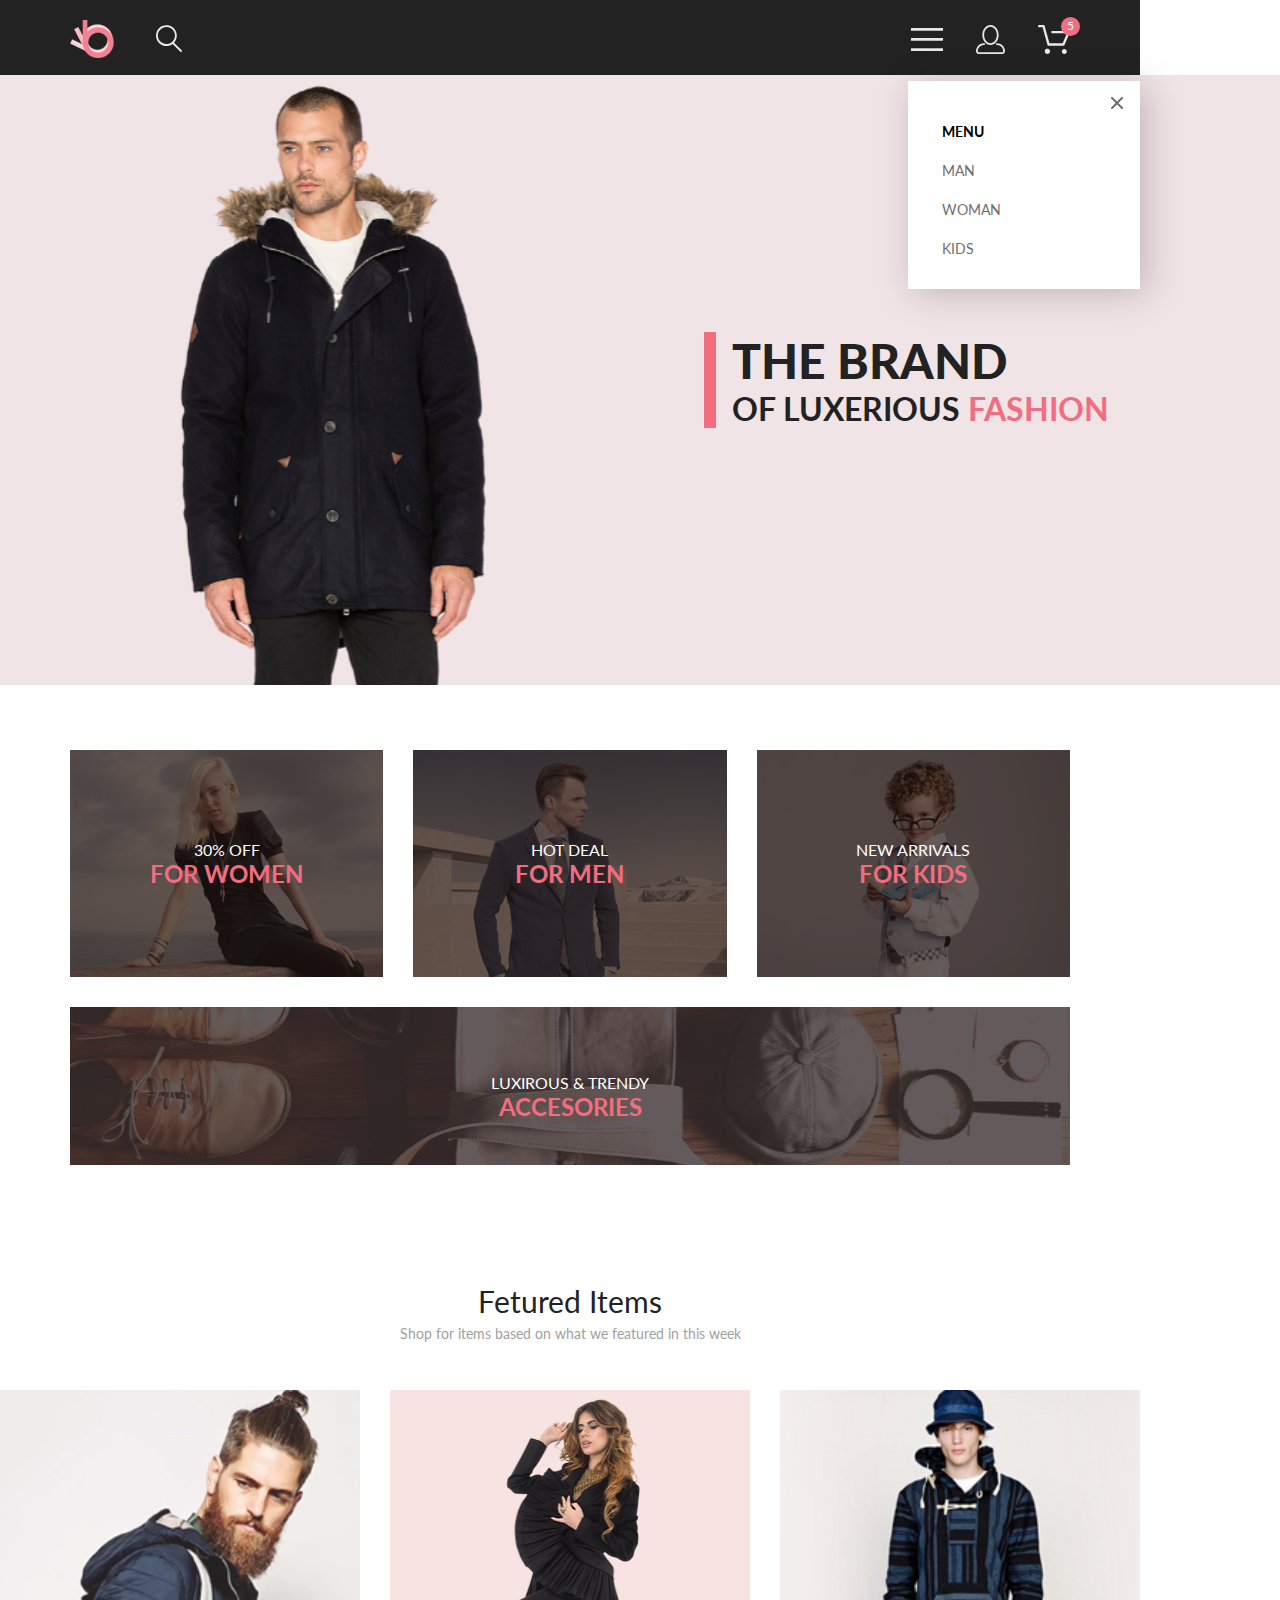
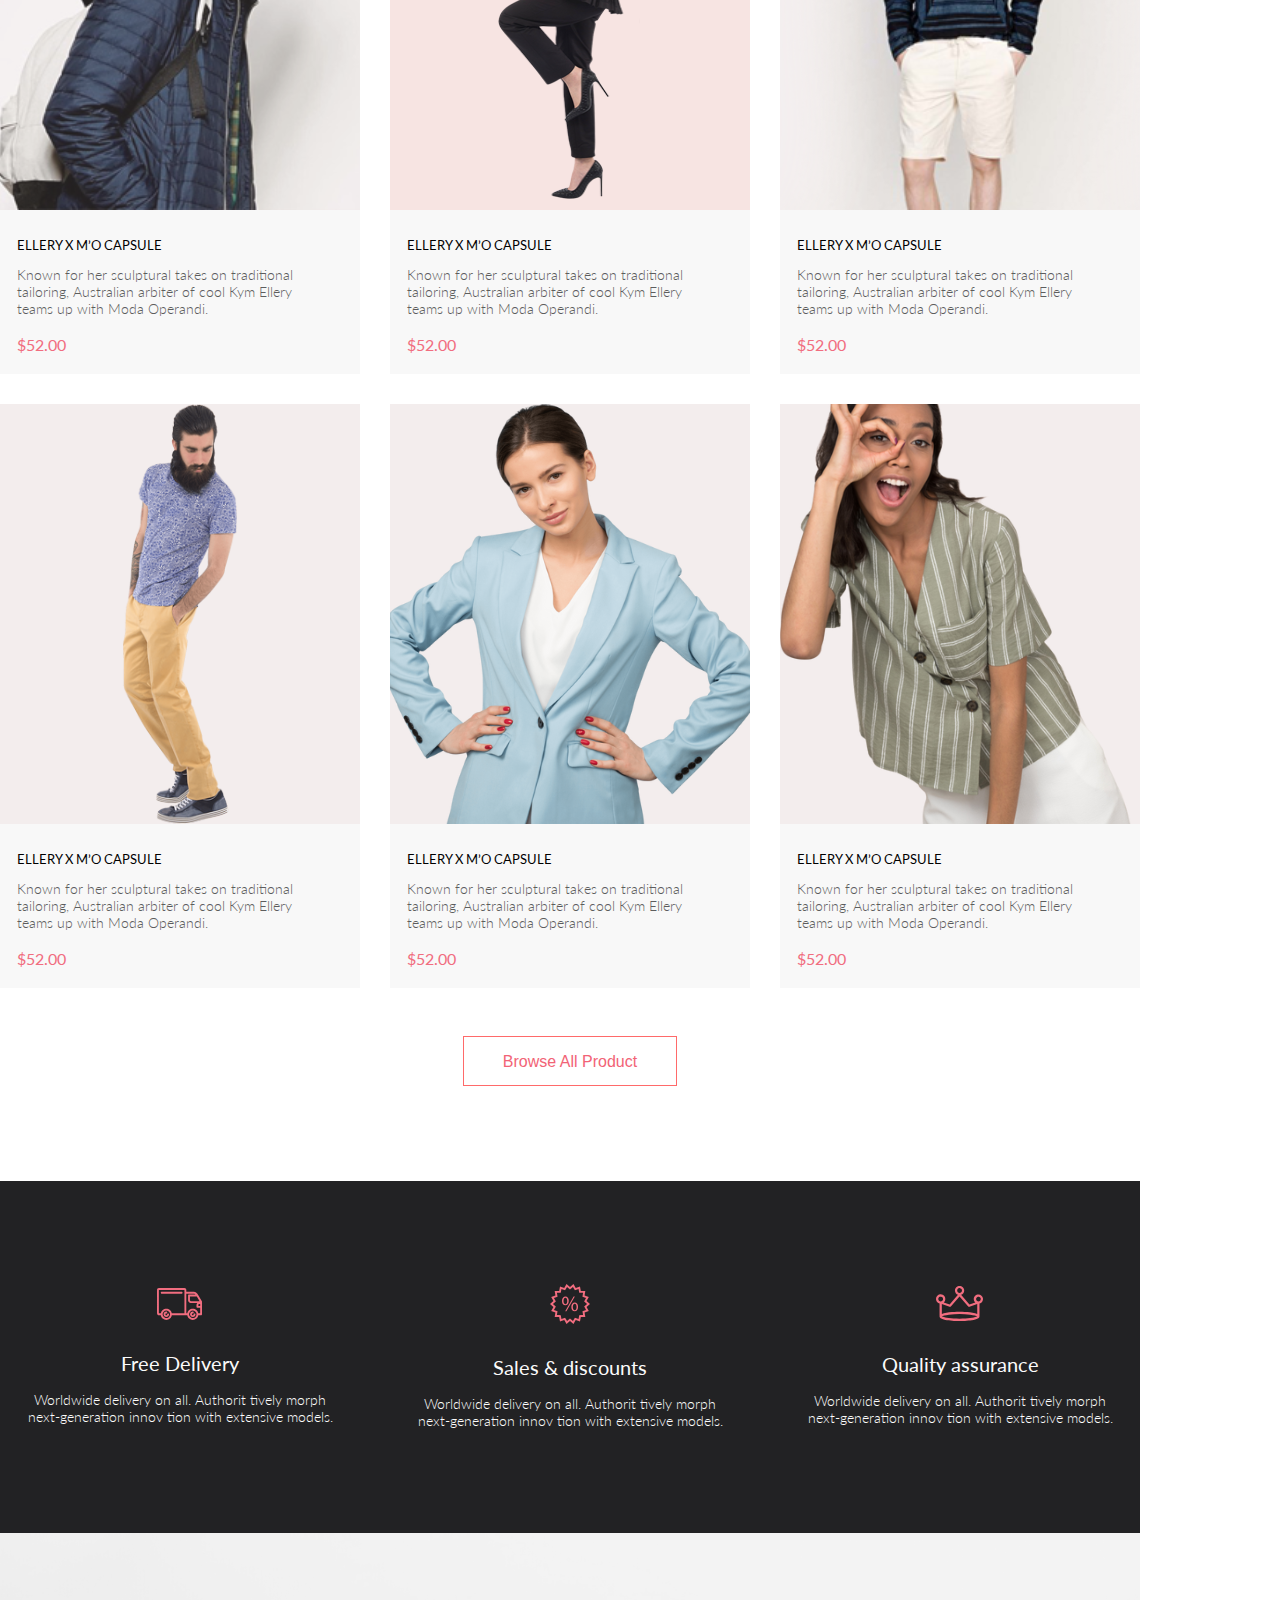
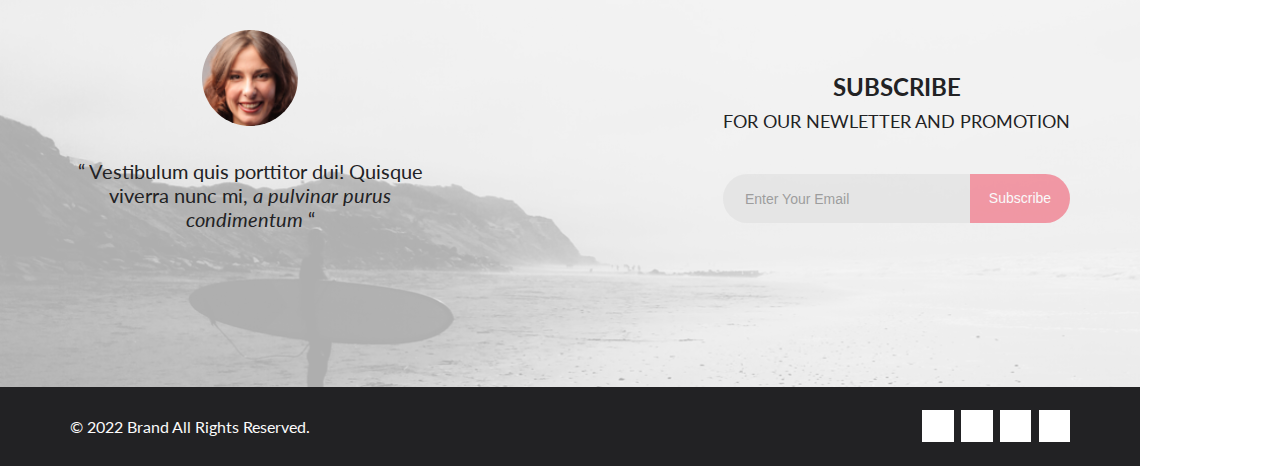
<file: HW1/index.html>
<!DOCTYPE html>
<html lang="en">
    <head>
        <link rel="preconnect" href="https://fonts.googleapis.com">
        <link rel="preconnect" href="https://fonts.gstatic.com" crossorigin>
        <!-- <link href="https://fonts.googleapis.com/css2?family=Lato:wght@300;400;700;900&display=swap" rel="stylesheet"> -->
        <meta charset="UTF-8">
        <meta http-equiv="X-UA-Compatible" content="IE=edge">
        <meta name="viewport" content="width=device-width, initial-scale=1.0">
        <title>THE BRAND OF LUXERIOUS FASHION – Интернет-магазин модной одежды</title>
        <link
            rel="stylesheet"
            href="https://cdnjs.cloudflare.com/ajax/libs/font-awesome/6.3.0/css/all.min.css"
            integrity="sha512-SzlrxWUlpfuzQ+pcUCosxcglQRNAq/DZjVsC0lE40xsADsfeQoEypE+enwcOiGjk/bSuGGKHEyjSoQ1zVisanQ=="
            crossorigin="anonymous"
            referrerpolicy="no-referrer"
        >
        <link rel="stylesheet" href="style.css">
    </head>
    <body>
        <div class="page">
            <!-- header -->
            <header class="header center">
                 <!-- header left-->
                <div class="header__left">
                    <a href="index.html">
                        <img src="img/header_logo.svg" alt="logo">
                    </a>
                    <a href="#">
                        <img src="img/forma-1.svg" alt="search">
                    </a>
                </div>
                 <!-- header right-->
                <nav class="header__right">
                    <div class="burger__content">
                        <label for="burger">
                            <img src="img/forma-2.svg" alt="burger-menu">
                            <input id="burger" type="checkbox">
                            <nav class="burger__nav">
                                <div class="burger__top">
                                    <button class="burger__button" type="button">
                                        <svg width="13" height="13" viewBox="0 0 13 13" fill="none" xmlns="http://www.w3.org/2000/svg">
                                            <path d="M7.4158 6.00409L11.7158 1.71409C11.9041 1.52579 12.0099 1.27039 12.0099 1.00409C12.0099 0.73779 11.9041 0.482395 11.7158 0.294092C11.5275 0.105788 11.2721 0 11.0058 0C10.7395 0 10.4841 0.105788 10.2958 0.294092L6.0058 4.59409L1.7158 0.294092C1.52749 0.105788 1.2721 -1.9841e-09 1.0058 0C0.739497 1.9841e-09 0.484102 0.105788 0.295798 0.294092C0.107495 0.482395 0.0017066 0.73779 0.0017066 1.00409C0.0017066 1.27039 0.107495 1.52579 0.295798 1.71409L4.5958 6.00409L0.295798 10.2941C0.20207 10.3871 0.127676 10.4977 0.0769072 10.6195C0.0261385 10.7414 0 10.8721 0 11.0041C0 11.1361 0.0261385 11.2668 0.0769072 11.3887C0.127676 11.5105 0.20207 11.6211 0.295798 11.7141C0.388761 11.8078 0.499362 11.8822 0.621222 11.933C0.743081 11.9838 0.873786 12.0099 1.0058 12.0099C1.13781 12.0099 1.26852 11.9838 1.39038 11.933C1.51223 11.8822 1.62284 11.8078 1.7158 11.7141L6.0058 7.41409L10.2958 11.7141C10.3888 11.8078 10.4994 11.8822 10.6212 11.933C10.7431 11.9838 10.8738 12.0099 11.0058 12.0099C11.1378 12.0099 11.2685 11.9838 11.3904 11.933C11.5122 11.8822 11.6228 11.8078 11.7158 11.7141C11.8095 11.6211 11.8839 11.5105 11.9347 11.3887C11.9855 11.2668 12.0116 11.1361 12.0116 11.0041C12.0116 10.8721 11.9855 10.7414 11.9347 10.6195C11.8839 10.4977 11.8095 10.3871 11.7158 10.2941L7.4158 6.00409Z" fill="#6F6E6E"/>
                                            </svg>                  
                                    </button>
                                </div> 
                                 <!-- burger -->                               
                                <div class="burger__box">
                                    <div class="burger__heading-box">
                                        <span class="burger__heading">MENU</span>
                                    </div>
                                    <details class="burger__item">
                                        <summary class="burger__summary">
                                            <span class="burger__subheading">MAN</span>
                                        </summary>
                                        <div class="burger__link-box">
                                            <a href="#" class="burger__link">Accessories</a>
                                            <a href="#" class="burger__link">Bags</a>
                                            <a href="#" class="burger__link">Denim</a>
                                            <a href="#" class="burger__link">T-Shirts</a>
                                        </div>
                                    </details>
                                    <details class="burger__item">
                                        <summary class="burger__summary">
                                            <span class="burger__subheading">WOMAN</span>
                                        </summary>
                                        <div class="burger__link-box">
                                            <a href="#" class="burger__link">Accessories</a>
                                            <a href="#" class="burger__link">Jackets & Coats</a>
                                            <a href="#" class="burger__link">Polos</a>
                                            <a href="#" class="burger__link">T-Shirts</a>
                                            <a href="#" class="burger__link">Shirts</a>
                                        </div>
                                    </details>
                                    <details class="burger__item">
                                        <summary class="burger__summary">
                                            <span class="burger__subheading">KIDS</span>
                                        </summary>
                                        <div class="burger__link-box">
                                            <a href="#" class="burger__link">Accessories</a>
                                            <a href="#" class="burger__link">Jackets & Coats</a>
                                            <a href="#" class="burger__link">Polos</a>
                                            <a href="#" class="burger__link">Shorts</a>
                                            <a href="#" class="burger__link">T-Shirts</a>
                                            <a href="#" class="burger__link">Shirts</a>
                                            <a href="#" class="burger__link">Bags</a>
                                        </div>
                                    </details>
                                </div>
                            </nav>
                        </label>
                    </div>
                    <a class="hide" href="#">
                        <img src="img/forma-3.svg" alt="registration">
                    </a>
                    <a class="basket hide" href="#">
                        <img src="img/forma-4.svg" alt="cart">
                        <span>5</span>
                    </a>
                </nav>
            </header>
            <!-- top content -->
            <section class="top-content">
                <div class="top-content__image hide">
                    <img src="img/top_photo.svg" alt="top photo">
                </div>
                <div class="top-content__content">
                    <div class="top-content__info">
                        <h1 class="top-content__title">THE BRAND</h1>
                        <h2 class="top-content__subtitle">
                            OF&nbsp;LUXERIOUS
                            <span>FASHION</span>
                            <!-- class="top-content__subtitle_colorful" -->
                        </h2>
                    </div>
                </div>
            </section>
            <!-- offer -->
            <section class="content-offer center">
                <div class="content-offer__item">
                    <img class="content-offer__img" src="img/offer_pic1.svg" alt="offer image">
                    <div class="content-offer__content">
                        <p class="content-offer__title">30% OFF</p>
                        <h3 class="content-offer__subtitle">FOR WOMEN</h3>
                    </div>
                </div>
                <div class="content-offer__item">
                    <img class="content-offer__img" src="img/offer_pic2.svg" alt="offer image">
                    <div class="content-offer__content">
                        <p class="content-offer__title">HOT DEAL</p>
                        <h3 class="content-offer__subtitle">FOR MEN</h3>
                    </div>
                </div>
                <div class="content-offer__item">
                    <img class="content-offer__img" src="img/offer_pic3.svg" alt="offer image">
                    <div class="content-offer__content">
                        <p class="content-offer__title">NEW ARRIVALS</p>
                        <h3 class="content-offer__subtitle">FOR KIDS</h3>
                    </div>
                </div>
                <div class="content-offer__item content-offer__item_big">
                    <img class="content-offer__img" src="img/offer_pic4.svg" alt="offer image">
                    <div class="content-offer__content">
                        <p class="content-offer__title">LUXIROUS &amp;&nbsp;TRENDY</p>
                        <h3 class="content-offer__subtitle">ACCESORIES</h3>
                    </div>
                </div>
            </section>
            <!-- products -->
            <section class="content-products center content-products__index-paddings">
                <h2 class="content-products__title">Fetured Items</h2>
                <p class="content-products__text">Shop for items based on&nbsp;what we&nbsp;featured in&nbsp;this week</p>
                <div class="content-products__items">
                    <div class="content-products__item">
                        <img class="content-products__image" src="img/product_photo1.svg" alt="item photo">
                        <div class="content-products__content">
                            <a href="#" class="content-products__name">ELLERY X&nbsp;M&rsquo;O CAPSULE</a>
                            <p class="content-products__description">Known for her sculptural takes on&nbsp;traditional tailoring, Australian arbiter of&nbsp;cool Kym Ellery teams up&nbsp;with Moda Operandi.</p>
                            <p class="content-products__price">$52.00</p>
                        </div>
                        <a href="#" class="content-products__add">
                            <svg
                                width="27"
                                height="25"
                                viewBox="0 0 27 25"
                                fill="none"
                                xmlns="http://www.w3.org/2000/svg"
                            >
                                <path d="M21.9521 23.2662H21.8397C21.2306 23.2662 20.7188 22.7666 20.6746 22.1289C20.6302 21.4602 21.1187 20.8781 21.7637 20.8341C21.7891 20.8324 21.8156 20.8315 21.8417 20.8315C22.4587 20.8315 22.9755 21.3214 23.0213 21.9482C23.0331 22.1967 22.9926 22.5509 22.7371 22.8434L22.7312 22.8502L22.7254 22.8571C22.5287 23.0907 22.2619 23.2316 21.9521 23.2662ZM8.22003 23.2599C7.56946 23.2599 7.04022 22.7169 7.04022 22.0496C7.04022 21.3827 7.56946 20.8401 8.22003 20.8401C8.87061 20.8401 9.39984 21.3827 9.39984 22.0496C9.39984 22.7169 8.87061 23.2599 8.22003 23.2599Z" fill="white"/>
                                <path d="M21.8765 22.2662C21.9215 22.2549 21.9428 22.2339 21.9605 22.2129C21.9683 22.2037 21.9761 22.1946 21.9839 22.1855C22.0204 22.1438 22.0237 22.0553 22.0229 22.0105C22.0097 21.9044 21.9189 21.8315 21.8417 21.8315C21.838 21.8315 21.8341 21.8317 21.8317 21.8318C21.7536 21.8372 21.6658 21.9409 21.6724 22.0625C21.6818 22.1793 21.7679 22.2662 21.8397 22.2662H21.8765ZM8.22003 22.2599C8.31921 22.2599 8.39984 22.1655 8.39984 22.0496C8.39984 21.9341 8.31921 21.8401 8.22003 21.8401C8.12091 21.8401 8.04022 21.9341 8.04022 22.0496C8.04022 22.1655 8.12091 22.2599 8.22003 22.2599ZM21.9999 24.2662C21.9522 24.2662 21.8883 24.2662 21.8397 24.2662C20.7021 24.2662 19.7571 23.3545 19.677 22.198C19.5969 20.9929 20.4942 19.9183 21.6957 19.8364C21.7446 19.8331 21.7933 19.8315 21.8417 19.8315C22.9804 19.8315 23.9418 20.7324 24.0195 21.8884C24.051 22.4915 23.8746 23.0612 23.4903 23.5012C23.106 23.9575 22.5768 24.2177 21.9999 24.2662ZM8.22003 24.2599C7.01581 24.2599 6.04022 23.2709 6.04022 22.0496C6.04022 20.8291 7.01581 19.8401 8.22003 19.8401C9.42419 19.8401 10.3998 20.8291 10.3998 22.0496C10.3998 23.2709 9.42419 24.2599 8.22003 24.2599ZM21.1989 17.3938H9.13354C8.70062 17.3938 8.31635 17.1005 8.2038 16.6775L4.27802 2.24768H1.52222C0.993896 2.24768 0.561035 1.80859 0.561035 1.27039C0.561035 0.733032 0.993896 0.292969 1.52222 0.292969H4.99982C5.43182 0.292969 5.8161 0.586304 5.92859 1.01025L9.85443 15.4391H20.5581L24.1149 7.13379H12.2583C11.7291 7.13379 11.2962 6.69373 11.2962 6.15649C11.2962 5.61914 11.7291 5.17908 12.2583 5.17908H25.5891C25.9095 5.17908 26.2146 5.34192 26.3901 5.61914C26.5665 5.89539 26.5989 6.23743 26.4702 6.547L22.08 16.807C21.9198 17.1653 21.5832 17.3938 21.1989 17.3938Z" fill="white"/>
                                <path d="M21.8765 22.2662C21.9215 22.2549 21.9428 22.2339 21.9605 22.2129C21.9683 22.2037 21.9761 22.1946 21.9839 22.1855C22.0204 22.1438 22.0237 22.0553 22.0229 22.0105C22.0097 21.9044 21.9189 21.8315 21.8417 21.8315C21.838 21.8315 21.8341 21.8317 21.8317 21.8318C21.7536 21.8372 21.6658 21.9409 21.6724 22.0625C21.6818 22.1793 21.7679 22.2662 21.8397 22.2662H21.8765ZM8.22003 22.2599C8.31921 22.2599 8.39984 22.1655 8.39984 22.0496C8.39984 21.9341 8.31921 21.8401 8.22003 21.8401C8.12091 21.8401 8.04022 21.9341 8.04022 22.0496C8.04022 22.1655 8.12091 22.2599 8.22003 22.2599ZM21.9999 24.2662C21.9522 24.2662 21.8883 24.2662 21.8397 24.2662C20.7021 24.2662 19.7571 23.3545 19.677 22.198C19.5969 20.9929 20.4942 19.9183 21.6957 19.8364C21.7446 19.8331 21.7933 19.8315 21.8417 19.8315C22.9804 19.8315 23.9418 20.7324 24.0195 21.8884C24.051 22.4915 23.8746 23.0612 23.4903 23.5012C23.106 23.9575 22.5768 24.2177 21.9999 24.2662ZM8.22003 24.2599C7.01581 24.2599 6.04022 23.2709 6.04022 22.0496C6.04022 20.8291 7.01581 19.8401 8.22003 19.8401C9.42419 19.8401 10.3998 20.8291 10.3998 22.0496C10.3998 23.2709 9.42419 24.2599 8.22003 24.2599ZM21.1989 17.3938H9.13354C8.70062 17.3938 8.31635 17.1005 8.2038 16.6775L4.27802 2.24768H1.52222C0.993896 2.24768 0.561035 1.80859 0.561035 1.27039C0.561035 0.733032 0.993896 0.292969 1.52222 0.292969H4.99982C5.43182 0.292969 5.8161 0.586304 5.92859 1.01025L9.85443 15.4391H20.5581L24.1149 7.13379H12.2583C11.7291 7.13379 11.2962 6.69373 11.2962 6.15649C11.2962 5.61914 11.7291 5.17908 12.2583 5.17908H25.5891C25.9095 5.17908 26.2146 5.34192 26.3901 5.61914C26.5665 5.89539 26.5989 6.23743 26.4702 6.547L22.08 16.807C21.9198 17.1653 21.5832 17.3938 21.1989 17.3938Z" fill="white"/>
                            </svg>
                            Add to&nbsp;Cart
                        </a>
                    </div>
                    <div class="content-products__item">
                        <img class="content-products__image" src="img/product_photo2.svg" alt="item photo">
                        <div class="content-products__content">
                            <a href="#" class="content-products__name">ELLERY X&nbsp;M&rsquo;O CAPSULE</a>
                            <p class="content-products__description">Known for her sculptural takes on&nbsp;traditional tailoring, Australian arbiter of&nbsp;cool Kym Ellery teams up&nbsp;with Moda Operandi.</p>
                            <p class="content-products__price">$52.00</p>
                        </div>
                        <a href="#" class="content-products__add">
                            <svg
                                width="27"
                                height="25"
                                viewBox="0 0 27 25"
                                fill="none"
                                xmlns="http://www.w3.org/2000/svg"
                            >
                                <path d="M21.9521 23.2662H21.8397C21.2306 23.2662 20.7188 22.7666 20.6746 22.1289C20.6302 21.4602 21.1187 20.8781 21.7637 20.8341C21.7891 20.8324 21.8156 20.8315 21.8417 20.8315C22.4587 20.8315 22.9755 21.3214 23.0213 21.9482C23.0331 22.1967 22.9926 22.5509 22.7371 22.8434L22.7312 22.8502L22.7254 22.8571C22.5287 23.0907 22.2619 23.2316 21.9521 23.2662ZM8.22003 23.2599C7.56946 23.2599 7.04022 22.7169 7.04022 22.0496C7.04022 21.3827 7.56946 20.8401 8.22003 20.8401C8.87061 20.8401 9.39984 21.3827 9.39984 22.0496C9.39984 22.7169 8.87061 23.2599 8.22003 23.2599Z" fill="white"/>
                                <path d="M21.8765 22.2662C21.9215 22.2549 21.9428 22.2339 21.9605 22.2129C21.9683 22.2037 21.9761 22.1946 21.9839 22.1855C22.0204 22.1438 22.0237 22.0553 22.0229 22.0105C22.0097 21.9044 21.9189 21.8315 21.8417 21.8315C21.838 21.8315 21.8341 21.8317 21.8317 21.8318C21.7536 21.8372 21.6658 21.9409 21.6724 22.0625C21.6818 22.1793 21.7679 22.2662 21.8397 22.2662H21.8765ZM8.22003 22.2599C8.31921 22.2599 8.39984 22.1655 8.39984 22.0496C8.39984 21.9341 8.31921 21.8401 8.22003 21.8401C8.12091 21.8401 8.04022 21.9341 8.04022 22.0496C8.04022 22.1655 8.12091 22.2599 8.22003 22.2599ZM21.9999 24.2662C21.9522 24.2662 21.8883 24.2662 21.8397 24.2662C20.7021 24.2662 19.7571 23.3545 19.677 22.198C19.5969 20.9929 20.4942 19.9183 21.6957 19.8364C21.7446 19.8331 21.7933 19.8315 21.8417 19.8315C22.9804 19.8315 23.9418 20.7324 24.0195 21.8884C24.051 22.4915 23.8746 23.0612 23.4903 23.5012C23.106 23.9575 22.5768 24.2177 21.9999 24.2662ZM8.22003 24.2599C7.01581 24.2599 6.04022 23.2709 6.04022 22.0496C6.04022 20.8291 7.01581 19.8401 8.22003 19.8401C9.42419 19.8401 10.3998 20.8291 10.3998 22.0496C10.3998 23.2709 9.42419 24.2599 8.22003 24.2599ZM21.1989 17.3938H9.13354C8.70062 17.3938 8.31635 17.1005 8.2038 16.6775L4.27802 2.24768H1.52222C0.993896 2.24768 0.561035 1.80859 0.561035 1.27039C0.561035 0.733032 0.993896 0.292969 1.52222 0.292969H4.99982C5.43182 0.292969 5.8161 0.586304 5.92859 1.01025L9.85443 15.4391H20.5581L24.1149 7.13379H12.2583C11.7291 7.13379 11.2962 6.69373 11.2962 6.15649C11.2962 5.61914 11.7291 5.17908 12.2583 5.17908H25.5891C25.9095 5.17908 26.2146 5.34192 26.3901 5.61914C26.5665 5.89539 26.5989 6.23743 26.4702 6.547L22.08 16.807C21.9198 17.1653 21.5832 17.3938 21.1989 17.3938Z" fill="white"/>
                                <path d="M21.8765 22.2662C21.9215 22.2549 21.9428 22.2339 21.9605 22.2129C21.9683 22.2037 21.9761 22.1946 21.9839 22.1855C22.0204 22.1438 22.0237 22.0553 22.0229 22.0105C22.0097 21.9044 21.9189 21.8315 21.8417 21.8315C21.838 21.8315 21.8341 21.8317 21.8317 21.8318C21.7536 21.8372 21.6658 21.9409 21.6724 22.0625C21.6818 22.1793 21.7679 22.2662 21.8397 22.2662H21.8765ZM8.22003 22.2599C8.31921 22.2599 8.39984 22.1655 8.39984 22.0496C8.39984 21.9341 8.31921 21.8401 8.22003 21.8401C8.12091 21.8401 8.04022 21.9341 8.04022 22.0496C8.04022 22.1655 8.12091 22.2599 8.22003 22.2599ZM21.9999 24.2662C21.9522 24.2662 21.8883 24.2662 21.8397 24.2662C20.7021 24.2662 19.7571 23.3545 19.677 22.198C19.5969 20.9929 20.4942 19.9183 21.6957 19.8364C21.7446 19.8331 21.7933 19.8315 21.8417 19.8315C22.9804 19.8315 23.9418 20.7324 24.0195 21.8884C24.051 22.4915 23.8746 23.0612 23.4903 23.5012C23.106 23.9575 22.5768 24.2177 21.9999 24.2662ZM8.22003 24.2599C7.01581 24.2599 6.04022 23.2709 6.04022 22.0496C6.04022 20.8291 7.01581 19.8401 8.22003 19.8401C9.42419 19.8401 10.3998 20.8291 10.3998 22.0496C10.3998 23.2709 9.42419 24.2599 8.22003 24.2599ZM21.1989 17.3938H9.13354C8.70062 17.3938 8.31635 17.1005 8.2038 16.6775L4.27802 2.24768H1.52222C0.993896 2.24768 0.561035 1.80859 0.561035 1.27039C0.561035 0.733032 0.993896 0.292969 1.52222 0.292969H4.99982C5.43182 0.292969 5.8161 0.586304 5.92859 1.01025L9.85443 15.4391H20.5581L24.1149 7.13379H12.2583C11.7291 7.13379 11.2962 6.69373 11.2962 6.15649C11.2962 5.61914 11.7291 5.17908 12.2583 5.17908H25.5891C25.9095 5.17908 26.2146 5.34192 26.3901 5.61914C26.5665 5.89539 26.5989 6.23743 26.4702 6.547L22.08 16.807C21.9198 17.1653 21.5832 17.3938 21.1989 17.3938Z" fill="white"/>
                            </svg>
                            Add to&nbsp;Cart
                        </a>
                    </div>
                    <div class="content-products__item">
                        <img class="content-products__image" src="img/product_photo3.svg" alt="item photo">
                        <div class="content-products__content">
                            <a href="#" class="content-products__name">ELLERY X&nbsp;M&rsquo;O CAPSULE</a>
                            <p class="content-products__description">Known for her sculptural takes on&nbsp;traditional tailoring, Australian arbiter of&nbsp;cool Kym Ellery teams up&nbsp;with Moda Operandi.</p>
                            <p class="content-products__price">$52.00</p>
                        </div>
                        <a href="#" class="content-products__add">
                            <svg
                                width="27"
                                height="25"
                                viewBox="0 0 27 25"
                                fill="none"
                                xmlns="http://www.w3.org/2000/svg"
                            >
                                <path d="M21.9521 23.2662H21.8397C21.2306 23.2662 20.7188 22.7666 20.6746 22.1289C20.6302 21.4602 21.1187 20.8781 21.7637 20.8341C21.7891 20.8324 21.8156 20.8315 21.8417 20.8315C22.4587 20.8315 22.9755 21.3214 23.0213 21.9482C23.0331 22.1967 22.9926 22.5509 22.7371 22.8434L22.7312 22.8502L22.7254 22.8571C22.5287 23.0907 22.2619 23.2316 21.9521 23.2662ZM8.22003 23.2599C7.56946 23.2599 7.04022 22.7169 7.04022 22.0496C7.04022 21.3827 7.56946 20.8401 8.22003 20.8401C8.87061 20.8401 9.39984 21.3827 9.39984 22.0496C9.39984 22.7169 8.87061 23.2599 8.22003 23.2599Z" fill="white"/>
                                <path d="M21.8765 22.2662C21.9215 22.2549 21.9428 22.2339 21.9605 22.2129C21.9683 22.2037 21.9761 22.1946 21.9839 22.1855C22.0204 22.1438 22.0237 22.0553 22.0229 22.0105C22.0097 21.9044 21.9189 21.8315 21.8417 21.8315C21.838 21.8315 21.8341 21.8317 21.8317 21.8318C21.7536 21.8372 21.6658 21.9409 21.6724 22.0625C21.6818 22.1793 21.7679 22.2662 21.8397 22.2662H21.8765ZM8.22003 22.2599C8.31921 22.2599 8.39984 22.1655 8.39984 22.0496C8.39984 21.9341 8.31921 21.8401 8.22003 21.8401C8.12091 21.8401 8.04022 21.9341 8.04022 22.0496C8.04022 22.1655 8.12091 22.2599 8.22003 22.2599ZM21.9999 24.2662C21.9522 24.2662 21.8883 24.2662 21.8397 24.2662C20.7021 24.2662 19.7571 23.3545 19.677 22.198C19.5969 20.9929 20.4942 19.9183 21.6957 19.8364C21.7446 19.8331 21.7933 19.8315 21.8417 19.8315C22.9804 19.8315 23.9418 20.7324 24.0195 21.8884C24.051 22.4915 23.8746 23.0612 23.4903 23.5012C23.106 23.9575 22.5768 24.2177 21.9999 24.2662ZM8.22003 24.2599C7.01581 24.2599 6.04022 23.2709 6.04022 22.0496C6.04022 20.8291 7.01581 19.8401 8.22003 19.8401C9.42419 19.8401 10.3998 20.8291 10.3998 22.0496C10.3998 23.2709 9.42419 24.2599 8.22003 24.2599ZM21.1989 17.3938H9.13354C8.70062 17.3938 8.31635 17.1005 8.2038 16.6775L4.27802 2.24768H1.52222C0.993896 2.24768 0.561035 1.80859 0.561035 1.27039C0.561035 0.733032 0.993896 0.292969 1.52222 0.292969H4.99982C5.43182 0.292969 5.8161 0.586304 5.92859 1.01025L9.85443 15.4391H20.5581L24.1149 7.13379H12.2583C11.7291 7.13379 11.2962 6.69373 11.2962 6.15649C11.2962 5.61914 11.7291 5.17908 12.2583 5.17908H25.5891C25.9095 5.17908 26.2146 5.34192 26.3901 5.61914C26.5665 5.89539 26.5989 6.23743 26.4702 6.547L22.08 16.807C21.9198 17.1653 21.5832 17.3938 21.1989 17.3938Z" fill="white"/>
                                <path d="M21.8765 22.2662C21.9215 22.2549 21.9428 22.2339 21.9605 22.2129C21.9683 22.2037 21.9761 22.1946 21.9839 22.1855C22.0204 22.1438 22.0237 22.0553 22.0229 22.0105C22.0097 21.9044 21.9189 21.8315 21.8417 21.8315C21.838 21.8315 21.8341 21.8317 21.8317 21.8318C21.7536 21.8372 21.6658 21.9409 21.6724 22.0625C21.6818 22.1793 21.7679 22.2662 21.8397 22.2662H21.8765ZM8.22003 22.2599C8.31921 22.2599 8.39984 22.1655 8.39984 22.0496C8.39984 21.9341 8.31921 21.8401 8.22003 21.8401C8.12091 21.8401 8.04022 21.9341 8.04022 22.0496C8.04022 22.1655 8.12091 22.2599 8.22003 22.2599ZM21.9999 24.2662C21.9522 24.2662 21.8883 24.2662 21.8397 24.2662C20.7021 24.2662 19.7571 23.3545 19.677 22.198C19.5969 20.9929 20.4942 19.9183 21.6957 19.8364C21.7446 19.8331 21.7933 19.8315 21.8417 19.8315C22.9804 19.8315 23.9418 20.7324 24.0195 21.8884C24.051 22.4915 23.8746 23.0612 23.4903 23.5012C23.106 23.9575 22.5768 24.2177 21.9999 24.2662ZM8.22003 24.2599C7.01581 24.2599 6.04022 23.2709 6.04022 22.0496C6.04022 20.8291 7.01581 19.8401 8.22003 19.8401C9.42419 19.8401 10.3998 20.8291 10.3998 22.0496C10.3998 23.2709 9.42419 24.2599 8.22003 24.2599ZM21.1989 17.3938H9.13354C8.70062 17.3938 8.31635 17.1005 8.2038 16.6775L4.27802 2.24768H1.52222C0.993896 2.24768 0.561035 1.80859 0.561035 1.27039C0.561035 0.733032 0.993896 0.292969 1.52222 0.292969H4.99982C5.43182 0.292969 5.8161 0.586304 5.92859 1.01025L9.85443 15.4391H20.5581L24.1149 7.13379H12.2583C11.7291 7.13379 11.2962 6.69373 11.2962 6.15649C11.2962 5.61914 11.7291 5.17908 12.2583 5.17908H25.5891C25.9095 5.17908 26.2146 5.34192 26.3901 5.61914C26.5665 5.89539 26.5989 6.23743 26.4702 6.547L22.08 16.807C21.9198 17.1653 21.5832 17.3938 21.1989 17.3938Z" fill="white"/>
                            </svg>
                            Add to&nbsp;Cart
                        </a>
                    </div>
                    <div class="content-products__item">
                        <img class="content-products__image" src="img/product_photo4.svg" alt="item photo">
                        <div class="content-products__content">
                            <a href="#" class="content-products__name">ELLERY X&nbsp;M&rsquo;O CAPSULE</a>
                            <p class="content-products__description">Known for her sculptural takes on&nbsp;traditional tailoring, Australian arbiter of&nbsp;cool Kym Ellery teams up&nbsp;with Moda Operandi.</p>
                            <p class="content-products__price">$52.00</p>
                        </div>
                        <a href="#" class="content-products__add">
                            <svg
                                width="27"
                                height="25"
                                viewBox="0 0 27 25"
                                fill="none"
                                xmlns="http://www.w3.org/2000/svg"
                            >
                                <path d="M21.9521 23.2662H21.8397C21.2306 23.2662 20.7188 22.7666 20.6746 22.1289C20.6302 21.4602 21.1187 20.8781 21.7637 20.8341C21.7891 20.8324 21.8156 20.8315 21.8417 20.8315C22.4587 20.8315 22.9755 21.3214 23.0213 21.9482C23.0331 22.1967 22.9926 22.5509 22.7371 22.8434L22.7312 22.8502L22.7254 22.8571C22.5287 23.0907 22.2619 23.2316 21.9521 23.2662ZM8.22003 23.2599C7.56946 23.2599 7.04022 22.7169 7.04022 22.0496C7.04022 21.3827 7.56946 20.8401 8.22003 20.8401C8.87061 20.8401 9.39984 21.3827 9.39984 22.0496C9.39984 22.7169 8.87061 23.2599 8.22003 23.2599Z" fill="white"/>
                                <path d="M21.8765 22.2662C21.9215 22.2549 21.9428 22.2339 21.9605 22.2129C21.9683 22.2037 21.9761 22.1946 21.9839 22.1855C22.0204 22.1438 22.0237 22.0553 22.0229 22.0105C22.0097 21.9044 21.9189 21.8315 21.8417 21.8315C21.838 21.8315 21.8341 21.8317 21.8317 21.8318C21.7536 21.8372 21.6658 21.9409 21.6724 22.0625C21.6818 22.1793 21.7679 22.2662 21.8397 22.2662H21.8765ZM8.22003 22.2599C8.31921 22.2599 8.39984 22.1655 8.39984 22.0496C8.39984 21.9341 8.31921 21.8401 8.22003 21.8401C8.12091 21.8401 8.04022 21.9341 8.04022 22.0496C8.04022 22.1655 8.12091 22.2599 8.22003 22.2599ZM21.9999 24.2662C21.9522 24.2662 21.8883 24.2662 21.8397 24.2662C20.7021 24.2662 19.7571 23.3545 19.677 22.198C19.5969 20.9929 20.4942 19.9183 21.6957 19.8364C21.7446 19.8331 21.7933 19.8315 21.8417 19.8315C22.9804 19.8315 23.9418 20.7324 24.0195 21.8884C24.051 22.4915 23.8746 23.0612 23.4903 23.5012C23.106 23.9575 22.5768 24.2177 21.9999 24.2662ZM8.22003 24.2599C7.01581 24.2599 6.04022 23.2709 6.04022 22.0496C6.04022 20.8291 7.01581 19.8401 8.22003 19.8401C9.42419 19.8401 10.3998 20.8291 10.3998 22.0496C10.3998 23.2709 9.42419 24.2599 8.22003 24.2599ZM21.1989 17.3938H9.13354C8.70062 17.3938 8.31635 17.1005 8.2038 16.6775L4.27802 2.24768H1.52222C0.993896 2.24768 0.561035 1.80859 0.561035 1.27039C0.561035 0.733032 0.993896 0.292969 1.52222 0.292969H4.99982C5.43182 0.292969 5.8161 0.586304 5.92859 1.01025L9.85443 15.4391H20.5581L24.1149 7.13379H12.2583C11.7291 7.13379 11.2962 6.69373 11.2962 6.15649C11.2962 5.61914 11.7291 5.17908 12.2583 5.17908H25.5891C25.9095 5.17908 26.2146 5.34192 26.3901 5.61914C26.5665 5.89539 26.5989 6.23743 26.4702 6.547L22.08 16.807C21.9198 17.1653 21.5832 17.3938 21.1989 17.3938Z" fill="white"/>
                                <path d="M21.8765 22.2662C21.9215 22.2549 21.9428 22.2339 21.9605 22.2129C21.9683 22.2037 21.9761 22.1946 21.9839 22.1855C22.0204 22.1438 22.0237 22.0553 22.0229 22.0105C22.0097 21.9044 21.9189 21.8315 21.8417 21.8315C21.838 21.8315 21.8341 21.8317 21.8317 21.8318C21.7536 21.8372 21.6658 21.9409 21.6724 22.0625C21.6818 22.1793 21.7679 22.2662 21.8397 22.2662H21.8765ZM8.22003 22.2599C8.31921 22.2599 8.39984 22.1655 8.39984 22.0496C8.39984 21.9341 8.31921 21.8401 8.22003 21.8401C8.12091 21.8401 8.04022 21.9341 8.04022 22.0496C8.04022 22.1655 8.12091 22.2599 8.22003 22.2599ZM21.9999 24.2662C21.9522 24.2662 21.8883 24.2662 21.8397 24.2662C20.7021 24.2662 19.7571 23.3545 19.677 22.198C19.5969 20.9929 20.4942 19.9183 21.6957 19.8364C21.7446 19.8331 21.7933 19.8315 21.8417 19.8315C22.9804 19.8315 23.9418 20.7324 24.0195 21.8884C24.051 22.4915 23.8746 23.0612 23.4903 23.5012C23.106 23.9575 22.5768 24.2177 21.9999 24.2662ZM8.22003 24.2599C7.01581 24.2599 6.04022 23.2709 6.04022 22.0496C6.04022 20.8291 7.01581 19.8401 8.22003 19.8401C9.42419 19.8401 10.3998 20.8291 10.3998 22.0496C10.3998 23.2709 9.42419 24.2599 8.22003 24.2599ZM21.1989 17.3938H9.13354C8.70062 17.3938 8.31635 17.1005 8.2038 16.6775L4.27802 2.24768H1.52222C0.993896 2.24768 0.561035 1.80859 0.561035 1.27039C0.561035 0.733032 0.993896 0.292969 1.52222 0.292969H4.99982C5.43182 0.292969 5.8161 0.586304 5.92859 1.01025L9.85443 15.4391H20.5581L24.1149 7.13379H12.2583C11.7291 7.13379 11.2962 6.69373 11.2962 6.15649C11.2962 5.61914 11.7291 5.17908 12.2583 5.17908H25.5891C25.9095 5.17908 26.2146 5.34192 26.3901 5.61914C26.5665 5.89539 26.5989 6.23743 26.4702 6.547L22.08 16.807C21.9198 17.1653 21.5832 17.3938 21.1989 17.3938Z" fill="white"/>
                            </svg>
                            Add to&nbsp;Cart
                        </a>
                    </div>
                    <div class="content-products__item">
                        <img class="content-products__image" src="img/product_photo5.svg" alt="item photo">
                        <div class="content-products__content">
                            <a href="#" class="content-products__name">ELLERY X&nbsp;M&rsquo;O CAPSULE</a>
                            <p class="content-products__description">Known for her sculptural takes on&nbsp;traditional tailoring, Australian arbiter of&nbsp;cool Kym Ellery teams up&nbsp;with Moda Operandi.</p>
                            <p class="content-products__price">$52.00</p>
                        </div>
                        <a href="#" class="content-products__add">
                            <svg
                                width="27"
                                height="25"
                                viewBox="0 0 27 25"
                                fill="none"
                                xmlns="http://www.w3.org/2000/svg"
                            >
                                <path d="M21.9521 23.2662H21.8397C21.2306 23.2662 20.7188 22.7666 20.6746 22.1289C20.6302 21.4602 21.1187 20.8781 21.7637 20.8341C21.7891 20.8324 21.8156 20.8315 21.8417 20.8315C22.4587 20.8315 22.9755 21.3214 23.0213 21.9482C23.0331 22.1967 22.9926 22.5509 22.7371 22.8434L22.7312 22.8502L22.7254 22.8571C22.5287 23.0907 22.2619 23.2316 21.9521 23.2662ZM8.22003 23.2599C7.56946 23.2599 7.04022 22.7169 7.04022 22.0496C7.04022 21.3827 7.56946 20.8401 8.22003 20.8401C8.87061 20.8401 9.39984 21.3827 9.39984 22.0496C9.39984 22.7169 8.87061 23.2599 8.22003 23.2599Z" fill="white"/>
                                <path d="M21.8765 22.2662C21.9215 22.2549 21.9428 22.2339 21.9605 22.2129C21.9683 22.2037 21.9761 22.1946 21.9839 22.1855C22.0204 22.1438 22.0237 22.0553 22.0229 22.0105C22.0097 21.9044 21.9189 21.8315 21.8417 21.8315C21.838 21.8315 21.8341 21.8317 21.8317 21.8318C21.7536 21.8372 21.6658 21.9409 21.6724 22.0625C21.6818 22.1793 21.7679 22.2662 21.8397 22.2662H21.8765ZM8.22003 22.2599C8.31921 22.2599 8.39984 22.1655 8.39984 22.0496C8.39984 21.9341 8.31921 21.8401 8.22003 21.8401C8.12091 21.8401 8.04022 21.9341 8.04022 22.0496C8.04022 22.1655 8.12091 22.2599 8.22003 22.2599ZM21.9999 24.2662C21.9522 24.2662 21.8883 24.2662 21.8397 24.2662C20.7021 24.2662 19.7571 23.3545 19.677 22.198C19.5969 20.9929 20.4942 19.9183 21.6957 19.8364C21.7446 19.8331 21.7933 19.8315 21.8417 19.8315C22.9804 19.8315 23.9418 20.7324 24.0195 21.8884C24.051 22.4915 23.8746 23.0612 23.4903 23.5012C23.106 23.9575 22.5768 24.2177 21.9999 24.2662ZM8.22003 24.2599C7.01581 24.2599 6.04022 23.2709 6.04022 22.0496C6.04022 20.8291 7.01581 19.8401 8.22003 19.8401C9.42419 19.8401 10.3998 20.8291 10.3998 22.0496C10.3998 23.2709 9.42419 24.2599 8.22003 24.2599ZM21.1989 17.3938H9.13354C8.70062 17.3938 8.31635 17.1005 8.2038 16.6775L4.27802 2.24768H1.52222C0.993896 2.24768 0.561035 1.80859 0.561035 1.27039C0.561035 0.733032 0.993896 0.292969 1.52222 0.292969H4.99982C5.43182 0.292969 5.8161 0.586304 5.92859 1.01025L9.85443 15.4391H20.5581L24.1149 7.13379H12.2583C11.7291 7.13379 11.2962 6.69373 11.2962 6.15649C11.2962 5.61914 11.7291 5.17908 12.2583 5.17908H25.5891C25.9095 5.17908 26.2146 5.34192 26.3901 5.61914C26.5665 5.89539 26.5989 6.23743 26.4702 6.547L22.08 16.807C21.9198 17.1653 21.5832 17.3938 21.1989 17.3938Z" fill="white"/>
                                <path d="M21.8765 22.2662C21.9215 22.2549 21.9428 22.2339 21.9605 22.2129C21.9683 22.2037 21.9761 22.1946 21.9839 22.1855C22.0204 22.1438 22.0237 22.0553 22.0229 22.0105C22.0097 21.9044 21.9189 21.8315 21.8417 21.8315C21.838 21.8315 21.8341 21.8317 21.8317 21.8318C21.7536 21.8372 21.6658 21.9409 21.6724 22.0625C21.6818 22.1793 21.7679 22.2662 21.8397 22.2662H21.8765ZM8.22003 22.2599C8.31921 22.2599 8.39984 22.1655 8.39984 22.0496C8.39984 21.9341 8.31921 21.8401 8.22003 21.8401C8.12091 21.8401 8.04022 21.9341 8.04022 22.0496C8.04022 22.1655 8.12091 22.2599 8.22003 22.2599ZM21.9999 24.2662C21.9522 24.2662 21.8883 24.2662 21.8397 24.2662C20.7021 24.2662 19.7571 23.3545 19.677 22.198C19.5969 20.9929 20.4942 19.9183 21.6957 19.8364C21.7446 19.8331 21.7933 19.8315 21.8417 19.8315C22.9804 19.8315 23.9418 20.7324 24.0195 21.8884C24.051 22.4915 23.8746 23.0612 23.4903 23.5012C23.106 23.9575 22.5768 24.2177 21.9999 24.2662ZM8.22003 24.2599C7.01581 24.2599 6.04022 23.2709 6.04022 22.0496C6.04022 20.8291 7.01581 19.8401 8.22003 19.8401C9.42419 19.8401 10.3998 20.8291 10.3998 22.0496C10.3998 23.2709 9.42419 24.2599 8.22003 24.2599ZM21.1989 17.3938H9.13354C8.70062 17.3938 8.31635 17.1005 8.2038 16.6775L4.27802 2.24768H1.52222C0.993896 2.24768 0.561035 1.80859 0.561035 1.27039C0.561035 0.733032 0.993896 0.292969 1.52222 0.292969H4.99982C5.43182 0.292969 5.8161 0.586304 5.92859 1.01025L9.85443 15.4391H20.5581L24.1149 7.13379H12.2583C11.7291 7.13379 11.2962 6.69373 11.2962 6.15649C11.2962 5.61914 11.7291 5.17908 12.2583 5.17908H25.5891C25.9095 5.17908 26.2146 5.34192 26.3901 5.61914C26.5665 5.89539 26.5989 6.23743 26.4702 6.547L22.08 16.807C21.9198 17.1653 21.5832 17.3938 21.1989 17.3938Z" fill="white"/>
                            </svg>
                            Add to&nbsp;Cart
                        </a>
                    </div>
                    <div class="content-products__item">
                        <img class="content-products__image" src="img/product_photo6.svg" alt="item photo">
                        <div class="content-products__content">
                            <a href="#" class="content-products__name">ELLERY X&nbsp;M&rsquo;O CAPSULE</a>
                            <p class="content-products__description">Known for her sculptural takes on&nbsp;traditional tailoring, Australian arbiter of&nbsp;cool Kym Ellery teams up&nbsp;with Moda Operandi.</p>
                            <p class="content-products__price">$52.00</p>
                        </div>
                        <a href="#" class="content-products__add">
                            <svg
                                width="27"
                                height="25"
                                viewBox="0 0 27 25"
                                fill="none"
                                xmlns="http://www.w3.org/2000/svg"
                            >
                                <path d="M21.9521 23.2662H21.8397C21.2306 23.2662 20.7188 22.7666 20.6746 22.1289C20.6302 21.4602 21.1187 20.8781 21.7637 20.8341C21.7891 20.8324 21.8156 20.8315 21.8417 20.8315C22.4587 20.8315 22.9755 21.3214 23.0213 21.9482C23.0331 22.1967 22.9926 22.5509 22.7371 22.8434L22.7312 22.8502L22.7254 22.8571C22.5287 23.0907 22.2619 23.2316 21.9521 23.2662ZM8.22003 23.2599C7.56946 23.2599 7.04022 22.7169 7.04022 22.0496C7.04022 21.3827 7.56946 20.8401 8.22003 20.8401C8.87061 20.8401 9.39984 21.3827 9.39984 22.0496C9.39984 22.7169 8.87061 23.2599 8.22003 23.2599Z" fill="white"/>
                                <path d="M21.8765 22.2662C21.9215 22.2549 21.9428 22.2339 21.9605 22.2129C21.9683 22.2037 21.9761 22.1946 21.9839 22.1855C22.0204 22.1438 22.0237 22.0553 22.0229 22.0105C22.0097 21.9044 21.9189 21.8315 21.8417 21.8315C21.838 21.8315 21.8341 21.8317 21.8317 21.8318C21.7536 21.8372 21.6658 21.9409 21.6724 22.0625C21.6818 22.1793 21.7679 22.2662 21.8397 22.2662H21.8765ZM8.22003 22.2599C8.31921 22.2599 8.39984 22.1655 8.39984 22.0496C8.39984 21.9341 8.31921 21.8401 8.22003 21.8401C8.12091 21.8401 8.04022 21.9341 8.04022 22.0496C8.04022 22.1655 8.12091 22.2599 8.22003 22.2599ZM21.9999 24.2662C21.9522 24.2662 21.8883 24.2662 21.8397 24.2662C20.7021 24.2662 19.7571 23.3545 19.677 22.198C19.5969 20.9929 20.4942 19.9183 21.6957 19.8364C21.7446 19.8331 21.7933 19.8315 21.8417 19.8315C22.9804 19.8315 23.9418 20.7324 24.0195 21.8884C24.051 22.4915 23.8746 23.0612 23.4903 23.5012C23.106 23.9575 22.5768 24.2177 21.9999 24.2662ZM8.22003 24.2599C7.01581 24.2599 6.04022 23.2709 6.04022 22.0496C6.04022 20.8291 7.01581 19.8401 8.22003 19.8401C9.42419 19.8401 10.3998 20.8291 10.3998 22.0496C10.3998 23.2709 9.42419 24.2599 8.22003 24.2599ZM21.1989 17.3938H9.13354C8.70062 17.3938 8.31635 17.1005 8.2038 16.6775L4.27802 2.24768H1.52222C0.993896 2.24768 0.561035 1.80859 0.561035 1.27039C0.561035 0.733032 0.993896 0.292969 1.52222 0.292969H4.99982C5.43182 0.292969 5.8161 0.586304 5.92859 1.01025L9.85443 15.4391H20.5581L24.1149 7.13379H12.2583C11.7291 7.13379 11.2962 6.69373 11.2962 6.15649C11.2962 5.61914 11.7291 5.17908 12.2583 5.17908H25.5891C25.9095 5.17908 26.2146 5.34192 26.3901 5.61914C26.5665 5.89539 26.5989 6.23743 26.4702 6.547L22.08 16.807C21.9198 17.1653 21.5832 17.3938 21.1989 17.3938Z" fill="white"/>
                                <path d="M21.8765 22.2662C21.9215 22.2549 21.9428 22.2339 21.9605 22.2129C21.9683 22.2037 21.9761 22.1946 21.9839 22.1855C22.0204 22.1438 22.0237 22.0553 22.0229 22.0105C22.0097 21.9044 21.9189 21.8315 21.8417 21.8315C21.838 21.8315 21.8341 21.8317 21.8317 21.8318C21.7536 21.8372 21.6658 21.9409 21.6724 22.0625C21.6818 22.1793 21.7679 22.2662 21.8397 22.2662H21.8765ZM8.22003 22.2599C8.31921 22.2599 8.39984 22.1655 8.39984 22.0496C8.39984 21.9341 8.31921 21.8401 8.22003 21.8401C8.12091 21.8401 8.04022 21.9341 8.04022 22.0496C8.04022 22.1655 8.12091 22.2599 8.22003 22.2599ZM21.9999 24.2662C21.9522 24.2662 21.8883 24.2662 21.8397 24.2662C20.7021 24.2662 19.7571 23.3545 19.677 22.198C19.5969 20.9929 20.4942 19.9183 21.6957 19.8364C21.7446 19.8331 21.7933 19.8315 21.8417 19.8315C22.9804 19.8315 23.9418 20.7324 24.0195 21.8884C24.051 22.4915 23.8746 23.0612 23.4903 23.5012C23.106 23.9575 22.5768 24.2177 21.9999 24.2662ZM8.22003 24.2599C7.01581 24.2599 6.04022 23.2709 6.04022 22.0496C6.04022 20.8291 7.01581 19.8401 8.22003 19.8401C9.42419 19.8401 10.3998 20.8291 10.3998 22.0496C10.3998 23.2709 9.42419 24.2599 8.22003 24.2599ZM21.1989 17.3938H9.13354C8.70062 17.3938 8.31635 17.1005 8.2038 16.6775L4.27802 2.24768H1.52222C0.993896 2.24768 0.561035 1.80859 0.561035 1.27039C0.561035 0.733032 0.993896 0.292969 1.52222 0.292969H4.99982C5.43182 0.292969 5.8161 0.586304 5.92859 1.01025L9.85443 15.4391H20.5581L24.1149 7.13379H12.2583C11.7291 7.13379 11.2962 6.69373 11.2962 6.15649C11.2962 5.61914 11.7291 5.17908 12.2583 5.17908H25.5891C25.9095 5.17908 26.2146 5.34192 26.3901 5.61914C26.5665 5.89539 26.5989 6.23743 26.4702 6.547L22.08 16.807C21.9198 17.1653 21.5832 17.3938 21.1989 17.3938Z" fill="white"/>
                            </svg>
                            Add to&nbsp;Cart
                        </a>
                    </div>
                </div>
                <div class="content-products__button">
                    <button class="content-products__browse">Browse All Product</button>
                </div>
            </section>
            <footer class="footer">
                <section class="footer-advantages center">
                    <div class="footer-advantages__item">
                        <div class="footer-advantages__img">
                            <img src="img/footer_adv_logo_1.svg" alt="advantage logo">
                        </div>
                        <h3 class="footer-advantages__heading">Free Delivery</h3>
                        <p class="footer-advantages__text">
                            Worldwide delivery on&nbsp;all. Authorit tively morph next-generation innov tion
with extensive models.
                        </p>
                    </div>
                    <div class="footer-advantages__item">
                        <div class="footer-advantages__img">
                            <img src="img/footer_adv_logo_2.svg" alt="advantage logo">
                        </div>
                        <h3 class="footer-advantages__heading">Sales &amp;&nbsp;discounts</h3>
                        <p class="footer-advantages__text">
                            Worldwide delivery on&nbsp;all. Authorit tively morph next-generation innov tion
with extensive models.
                        </p>
                    </div>
                    <div class="footer-advantages__item">
                        <div class="footer-advantages__img">
                            <img src="img/footer_adv_logo_3.svg" alt="advantage logo">
                        </div>
                        <h3 class="footer-advantages__heading">Quality assurance</h3>
                        <p class="footer-advantages__text">
                            Worldwide delivery on&nbsp;all. Authorit tively morph next-generation innov tion
with extensive models.
                        </p>
                    </div>
                </section>
                <section class="footer-subscribe center">
                    <div class="footer-subscribe__info">
                        <div class="footer-subscribe__img">
                            <img src="img/subscribe__image.svg" alt="subscribe image">
                        </div>
                        <p class="footer-subscribe__text">
                            Vestibulum quis porttitor dui! Quisque viverra nunc&nbsp;mi,
                            <em>a&nbsp;pulvinar purus condimentum</em>
                        </p>
                    </div>
                    <div class="footer-subscribe__subscribe">
                        <h3 class="footer-subscribe__title">SUBSCRIBE</h3>
                        <p class="footer-subscribe__subtitle">FOR OUR NEWLETTER AND PROMOTION</p>
                        <form action="#" class="footer-subscribe__form">
                            <input
                                class="footer-subscribe__input"
                                type="email"
                                name="email"
                                id="email"
                                placeholder="Enter Your Email"
                            >
                            <button class="footer-subscribe__button" type="submit">Subscribe</button>
                        </form>
                    </div>
                </section>
                <div class="footer-logo center">
                    <p class="footer-logo__copyright">&copy;&nbsp;2022 Brand All Rights Reserved.</p>
                    <div class="footer-logo__logos">
                        <a href="#" class="footer-logo__link">
                            <i class="fa-brands fa-facebook-f"></i>
                        </a>
                        <a href="#" class="footer-logo__link">
                            <i class="fa-brands fa-instagram"></i>
                        </a>
                        <a href="#" class="footer-logo__link">
                            <i class="fa-brands fa-pinterest-p"></i>
                        </a>
                        <a href="#" class="footer-logo__link">
                            <i class="fa-brands fa-twitter"></i>
                        </a>
                    </div>
                </div>
            </footer>
        </div>
    </body>
</html>
</file>
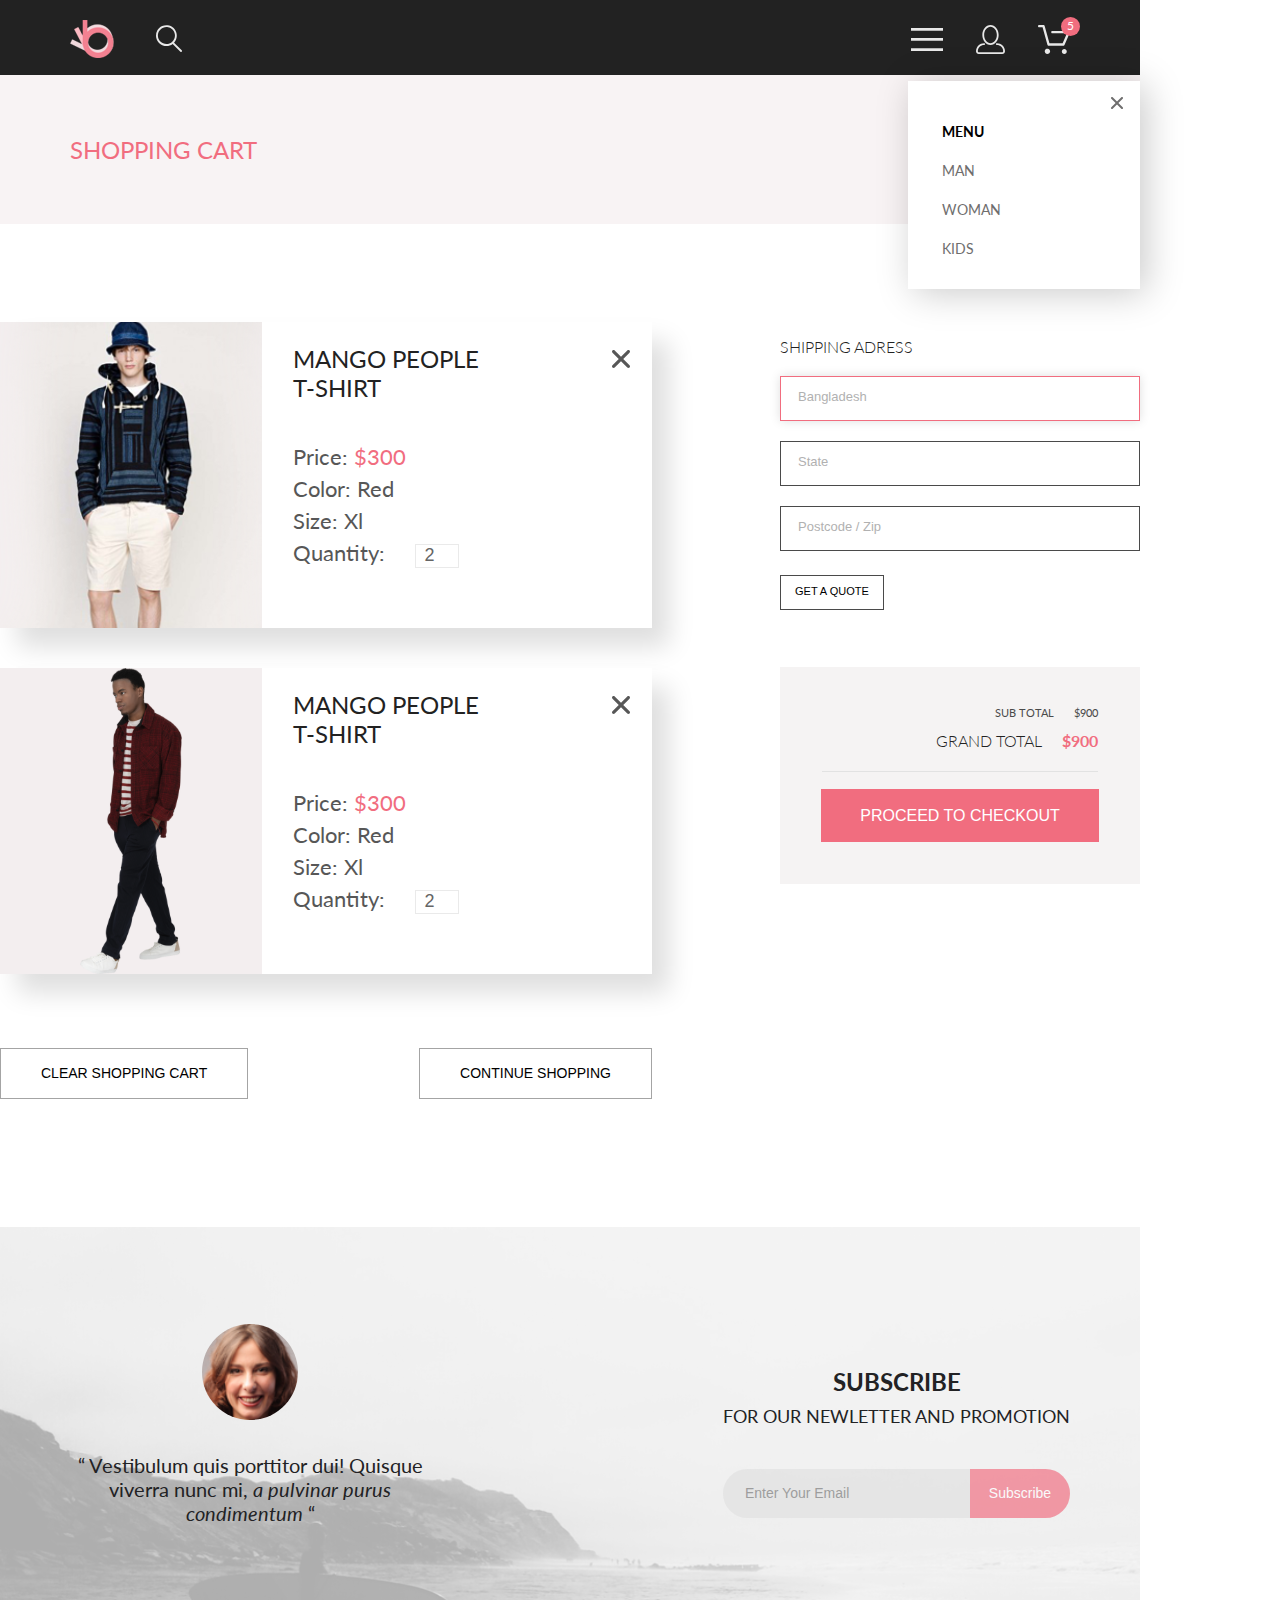
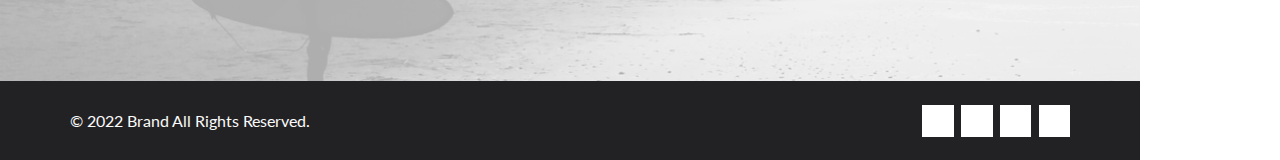
<file: HW1/cart.html>
<!DOCTYPE html>
<html lang="en">
    <head>
        <link rel="preconnect" href="https://fonts.googleapis.com">
        <link rel="preconnect" href="https://fonts.gstatic.com" crossorigin>
        <!-- <link href="https://fonts.googleapis.com/css2?family=Lato:wght@300;400;700;900&display=swap" rel="stylesheet"> -->
        <meta charset="UTF-8">
        <meta http-equiv="X-UA-Compatible" content="IE=edge">
        <meta name="viewport" content="width=device-width, initial-scale=1.0">
        <title>THE BRAND OF LUXERIOUS FASHION – Интернет-магазин модной одежды</title>
        <link
            rel="stylesheet"
            href="https://cdnjs.cloudflare.com/ajax/libs/font-awesome/6.3.0/css/all.min.css"
            integrity="sha512-SzlrxWUlpfuzQ+pcUCosxcglQRNAq/DZjVsC0lE40xsADsfeQoEypE+enwcOiGjk/bSuGGKHEyjSoQ1zVisanQ=="
            crossorigin="anonymous"
            referrerpolicy="no-referrer"
        >
        <link rel="stylesheet" href="style.css">
    </head>
    <body>
        <div class="page">
            <!-- header -->
            <header class="header center">
                <div class="header__left">
                    <a href="index.html">
                        <img src="img/header_logo.svg" alt="logo">
                    </a>
                    <a href="#">
                        <img src="img/forma-1.svg" alt="search">
                    </a>
                </div>
                <nav class="header__right">
                    <div class="burger__content">
                        <label for="burger">
                            <img src="img/forma-2.svg" alt="burger-menu">
                            <input id="burger" type="checkbox">
                            <nav class="burger__nav">
                                <div class="burger__top">
                                    <button class="burger__button" type="button">
                                        <svg
                                            width="13"
                                            height="13"
                                            viewBox="0 0 13 13"
                                            fill="none"
                                            xmlns="http://www.w3.org/2000/svg"
                                        >
                                            <path d="M7.4158 6.00409L11.7158 1.71409C11.9041 1.52579 12.0099 1.27039 12.0099 1.00409C12.0099 0.73779 11.9041 0.482395 11.7158 0.294092C11.5275 0.105788 11.2721 0 11.0058 0C10.7395 0 10.4841 0.105788 10.2958 0.294092L6.0058 4.59409L1.7158 0.294092C1.52749 0.105788 1.2721 -1.9841e-09 1.0058 0C0.739497 1.9841e-09 0.484102 0.105788 0.295798 0.294092C0.107495 0.482395 0.0017066 0.73779 0.0017066 1.00409C0.0017066 1.27039 0.107495 1.52579 0.295798 1.71409L4.5958 6.00409L0.295798 10.2941C0.20207 10.3871 0.127676 10.4977 0.0769072 10.6195C0.0261385 10.7414 0 10.8721 0 11.0041C0 11.1361 0.0261385 11.2668 0.0769072 11.3887C0.127676 11.5105 0.20207 11.6211 0.295798 11.7141C0.388761 11.8078 0.499362 11.8822 0.621222 11.933C0.743081 11.9838 0.873786 12.0099 1.0058 12.0099C1.13781 12.0099 1.26852 11.9838 1.39038 11.933C1.51223 11.8822 1.62284 11.8078 1.7158 11.7141L6.0058 7.41409L10.2958 11.7141C10.3888 11.8078 10.4994 11.8822 10.6212 11.933C10.7431 11.9838 10.8738 12.0099 11.0058 12.0099C11.1378 12.0099 11.2685 11.9838 11.3904 11.933C11.5122 11.8822 11.6228 11.8078 11.7158 11.7141C11.8095 11.6211 11.8839 11.5105 11.9347 11.3887C11.9855 11.2668 12.0116 11.1361 12.0116 11.0041C12.0116 10.8721 11.9855 10.7414 11.9347 10.6195C11.8839 10.4977 11.8095 10.3871 11.7158 10.2941L7.4158 6.00409Z" fill="#6F6E6E"/>
                                        </svg>
                                    </button>
                                </div>
                                <div class="burger__box">
                                    <div class="burger__heading-box">
                                        <span class="burger__heading">MENU</span>
                                    </div>
                                    <details class="burger__item">
                                        <summary class="burger__summary">
                                            <span class="burger__subheading">MAN</span>
                                        </summary>
                                        <div class="burger__link-box">
                                            <a href="#" class="burger__link">Accessories</a>
                                            <a href="#" class="burger__link">Bags</a>
                                            <a href="#" class="burger__link">Denim</a>
                                            <a href="#" class="burger__link">T-Shirts</a>
                                        </div>
                                    </details>
                                    <details class="burger__item">
                                        <summary class="burger__summary">
                                            <span class="burger__subheading">WOMAN</span>
                                        </summary>
                                        <div class="burger__link-box">
                                            <a href="#" class="burger__link">Accessories</a>
                                            <a href="#" class="burger__link">Jackets & Coats</a>
                                            <a href="#" class="burger__link">Polos</a>
                                            <a href="#" class="burger__link">T-Shirts</a>
                                            <a href="#" class="burger__link">Shirts</a>
                                        </div>
                                    </details>
                                    <details class="burger__item">
                                        <summary class="burger__summary">
                                            <span class="burger__subheading">KIDS</span>
                                        </summary>
                                        <div class="burger__link-box">
                                            <a href="#" class="burger__link">Accessories</a>
                                            <a href="#" class="burger__link">Jackets & Coats</a>
                                            <a href="#" class="burger__link">Polos</a>
                                            <a href="#" class="burger__link">Shorts</a>
                                            <a href="#" class="burger__link">T-Shirts</a>
                                            <a href="#" class="burger__link">Shirts</a>
                                            <a href="#" class="burger__link">Bags</a>
                                        </div>
                                    </details>
                                </div>
                            </nav>
                        </label>
                    </div>
                    <a class="hide" href="#">
                        <img src="img/forma-3.svg" alt="registration">
                    </a>
                    <a class="basket hide" href="#">
                        <img src="img/forma-4.svg" alt="cart">
                        <span>5</span>
                    </a>
                </nav>
            </header>
            <!-- shopping cart -->
            <section class="shopping-cart center">
                <h3 class="shopping-cart__title">
                    SHOPPING CART
                </h3>
            </section>
            <!-- cart content-->
            <div class="cart-content center">
                <div class="cart-content__items">
                    <div class="cart-content__item">
                        <img class="cart-content__img" src="img/shopping-cart-photo1.svg" alt="shopping cart photo">
                        <div class="item__description">
                            <button class="item__cross-button" type="button">
                                <svg
                                    width="18"
                                    height="18"
                                    viewBox="0 0 18 18"
                                    fill="none"
                                    xmlns="http://www.w3.org/2000/svg"
                                >
                                    <path d="M11.2453 9L17.5302 2.71516C17.8285 2.41741 17.9962 2.01336 17.9966 1.59191C17.997 1.17045 17.8299 0.76611 17.5322 0.467833C17.2344 0.169555 16.8304 0.00177586 16.4089 0.00140366C15.9875 0.00103146 15.5831 0.168097 15.2848 0.465848L9 6.75069L2.71516 0.465848C2.41688 0.167571 2.01233 0 1.5905 0C1.16868 0 0.764125 0.167571 0.465848 0.465848C0.167571 0.764125 0 1.16868 0 1.5905C0 2.01233 0.167571 2.41688 0.465848 2.71516L6.75069 9L0.465848 15.2848C0.167571 15.5831 0 15.9877 0 16.4095C0 16.8313 0.167571 17.2359 0.465848 17.5342C0.764125 17.8324 1.16868 18 1.5905 18C2.01233 18 2.41688 17.8324 2.71516 17.5342L9 11.2493L15.2848 17.5342C15.5831 17.8324 15.9877 18 16.4095 18C16.8313 18 17.2359 17.8324 17.5342 17.5342C17.8324 17.2359 18 16.8313 18 16.4095C18 15.9877 17.8324 15.5831 17.5342 15.2848L11.2453 9Z" fill="#575757"/>
                                </svg>
                            </button>
                            <div class="item__top">
                                <!-- <h3 class="item__heading">MANGO PEOPLE T&#8209;SHIRT</h3> -->
                                <h3 class="item__heading">MANGO PEOPLE</h3>
                                <h3 class="item__heading">T&#8209;SHIRT</h3>
                            </div>
                            <div class="item__properties">
                                <div class="item__property">
                                    Price:
                                    <span class="item__property_colorful">$300</span>
                                </div>
                                <div class="item__property">Color: Red</div>
                                <div class="item__property">Size: Xl</div>
                                <div class="item__property">
                                    Quantity:
                                    <input
                                        class="item__property_quantity"
                                        type="number"
                                        name="quantity"
                                        id="quantity1"
                                        min="1"
                                        step="1"
                                        value="2"
                                    >
                                </div>
                            </div>
                        </div>
                    </div>
                    <div class="cart-content__item">
                        <img class="cart-content__img" src="img/shopping-cart-photo2.svg" alt="shopping cart photo">
                        <div class="item__description">
                            <button class="item__cross-button" type="button">
                                <svg
                                    width="18"
                                    height="18"
                                    viewBox="0 0 18 18"
                                    fill="none"
                                    xmlns="http://www.w3.org/2000/svg"
                                >
                                    <path d="M11.2453 9L17.5302 2.71516C17.8285 2.41741 17.9962 2.01336 17.9966 1.59191C17.997 1.17045 17.8299 0.76611 17.5322 0.467833C17.2344 0.169555 16.8304 0.00177586 16.4089 0.00140366C15.9875 0.00103146 15.5831 0.168097 15.2848 0.465848L9 6.75069L2.71516 0.465848C2.41688 0.167571 2.01233 0 1.5905 0C1.16868 0 0.764125 0.167571 0.465848 0.465848C0.167571 0.764125 0 1.16868 0 1.5905C0 2.01233 0.167571 2.41688 0.465848 2.71516L6.75069 9L0.465848 15.2848C0.167571 15.5831 0 15.9877 0 16.4095C0 16.8313 0.167571 17.2359 0.465848 17.5342C0.764125 17.8324 1.16868 18 1.5905 18C2.01233 18 2.41688 17.8324 2.71516 17.5342L9 11.2493L15.2848 17.5342C15.5831 17.8324 15.9877 18 16.4095 18C16.8313 18 17.2359 17.8324 17.5342 17.5342C17.8324 17.2359 18 16.8313 18 16.4095C18 15.9877 17.8324 15.5831 17.5342 15.2848L11.2453 9Z" fill="#575757"/>
                                </svg>
                            </button>
                            <div class="item__top">
                                <h3 class="item__heading">MANGO PEOPLE</h3>
                                <h3 class="item__heading">T&#8209;SHIRT</h3>
                            </div>
                            <div class="item__properties">
                                <div class="item__property">
                                    Price:
                                    <span class="item__property_colorful">$300</span>
                                </div>
                                <div class="item__property">Color: Red</div>
                                <div class="item__property">Size: Xl</div>
                                <div class="item__property">
                                    Quantity:
                                    <input
                                        class="item__property_quantity"
                                        type="number"
                                        name="quantity"
                                        id="quantity2"
                                        min="1"
                                        step="1"
                                        value="2"
                                    >
                                </div>
                            </div>
                        </div>
                    </div>
                </div>
                <!-- shipping -->
                <div class="shipping-content">
                    <div class="shipping-content__area">
                        <h3 class="shipping-content__heading">SHIPPING ADRESS</h3>
                        <form action="#" class="shipping-content__form">
                            <input
                                autofocus
                                class="shipping__input shipping__input_active"
                                type="text"
                                name="town"
                                id="town"
                                placeholder="Bangladesh"
                            >
                            <input
                                class="shipping__input"
                                type="text"
                                name="state"
                                id="state"
                                placeholder="State"
                            >
                            <input
                                class="shipping__input"
                                type="tel"
                                name="postcode"
                                id="postcode"
                                placeholder="Postcode / Zip"
                            >
                            <div class="shipping__button-box"></class=>
                            <button class="shipping__button" type="submit">GET A QUOTE</button>
                            </div>
                        </form>
                    </div>
                    <div class="checkout-content">
                        <h4 class="checkout-content__sub">SUB TOTAL
                            <span class="checkout-content__sub-price">$900</span>
                        </h4>
                        <h3 class="checkout-content__grand">GRAND TOTAL
                            <span class="checkout-content__grand-price">$900</span>
                        </h3>
                        <div class="checkout-content__line"></div>
                        <div class="checkout-content__button-box">
                            <button class="checkout-content__button" type="button">PROCEED TO CHECKOUT</button>
                        </div>
                    </div>
                </div>
                <!-- button area -->
                <div class="button-box center">
                    <button class="button-box__btn" type="button">CLEAR SHOPPING CART</button>
                    <button class="button-box__btn" type="button">CONTINUE SHOPPING</button>
                </div>
            </div>
        </div>
        <!-- footer -->
        <footer class="footer">
            <section class="footer-subscribe center">
                <div class="footer-subscribe__info">
                    <div class="footer-subscribe__img">
                        <img src="img/subscribe__image.svg" alt="subscribe image">
                    </div>
                    <p class="footer-subscribe__text">
                        Vestibulum quis porttitor dui! Quisque viverra nunc&nbsp;mi,
                        <em>a&nbsp;pulvinar purus condimentum</em>
                    </p>
                </div>
                <div class="footer-subscribe__subscribe">
                    <h3 class="footer-subscribe__title">SUBSCRIBE</h3>
                    <p class="footer-subscribe__subtitle">FOR OUR NEWLETTER AND PROMOTION</p>
                    <form action="#" class="footer-subscribe__form">
                        <input
                            class="footer-subscribe__input"
                            type="email"
                            name="email"
                            id="email"
                            placeholder="Enter Your Email"
                        >
                        <button class="footer-subscribe__button" type="submit">Subscribe</button>
                    </form>
                </div>
            </section>
            <div class="footer-logo center">
                <p class="footer-logo__copyright">&copy;&nbsp;2022 Brand All Rights Reserved.</p>
                <div class="footer-logo__logos">
                    <a href="#" class="footer-logo__link">
                        <i class="fa-brands fa-facebook-f"></i>
                    </a>
                    <a href="#" class="footer-logo__link">
                        <i class="fa-brands fa-instagram"></i>
                    </a>
                    <a href="#" class="footer-logo__link">
                        <i class="fa-brands fa-pinterest-p"></i>
                    </a>
                    <a href="#" class="footer-logo__link">
                        <i class="fa-brands fa-twitter"></i>
                    </a>
                </div>
            </div>
        </footer>
    </div>
</body>
</html>
</file>
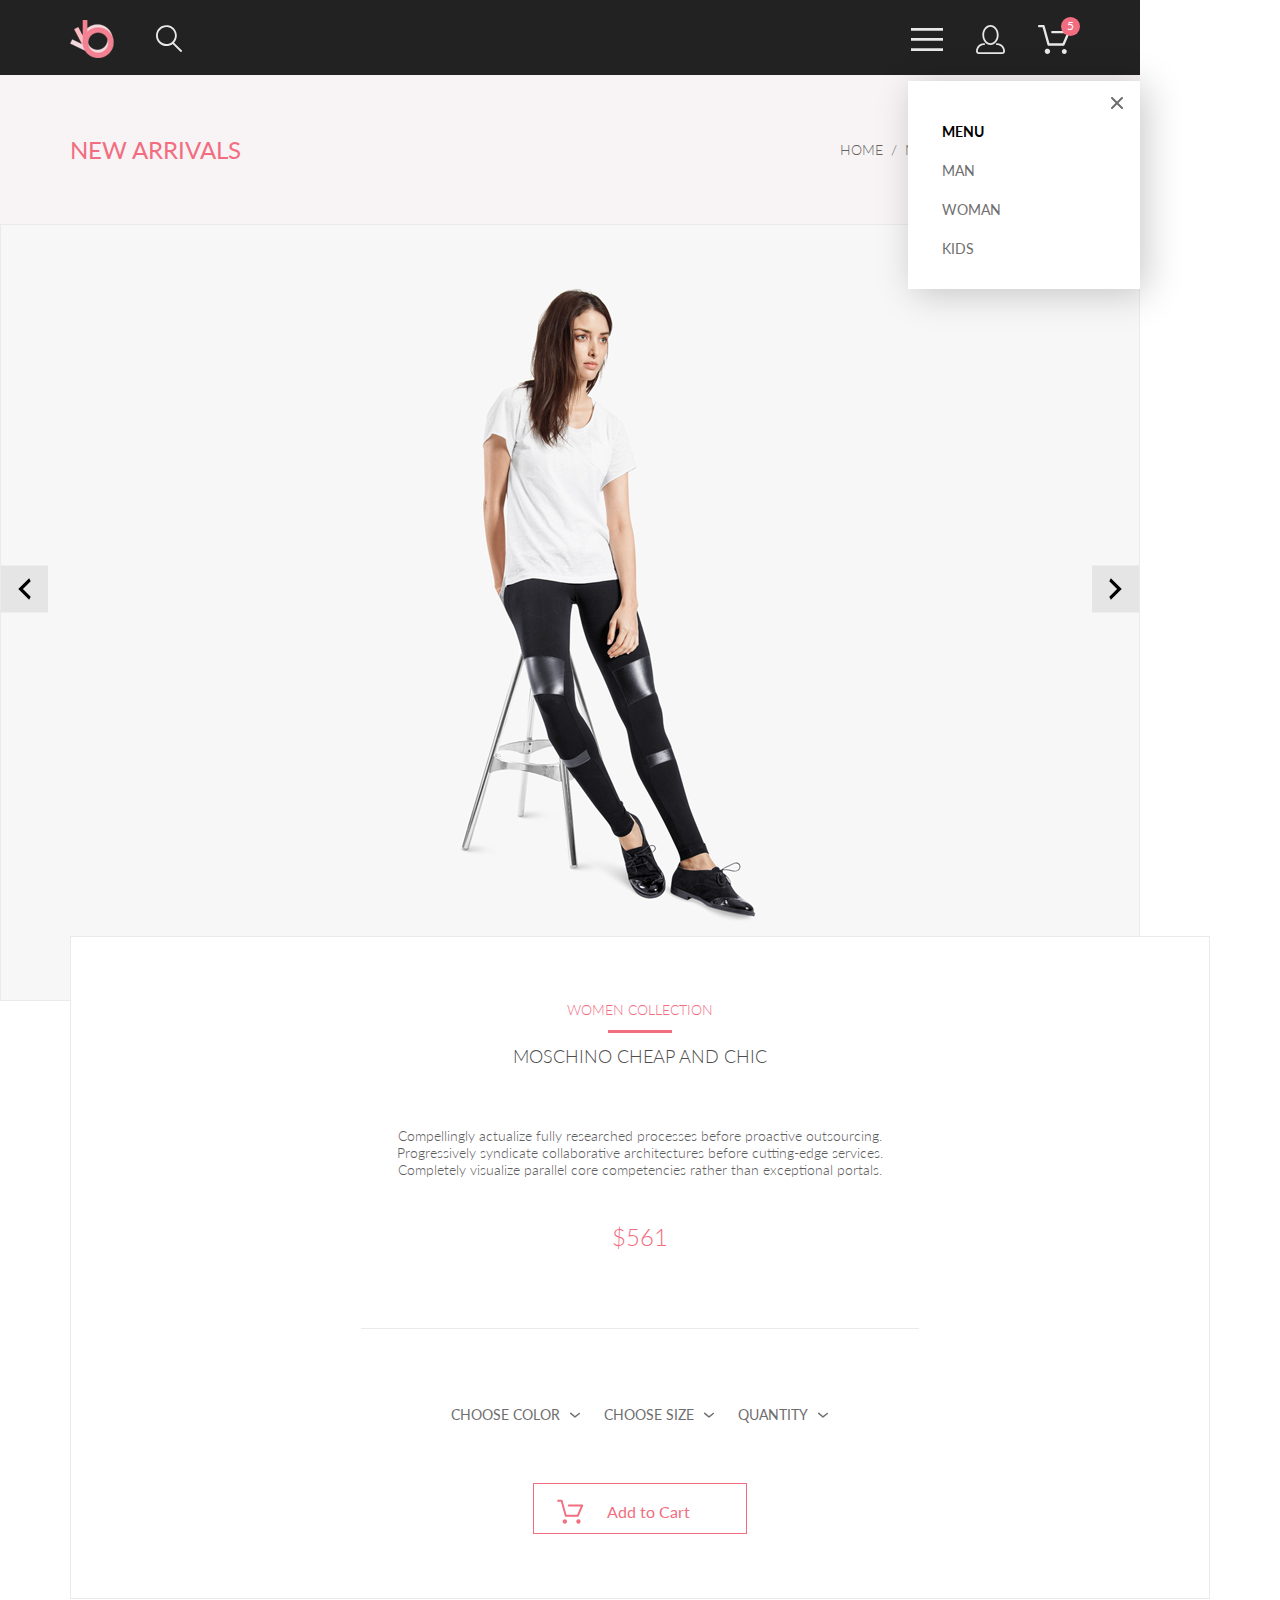
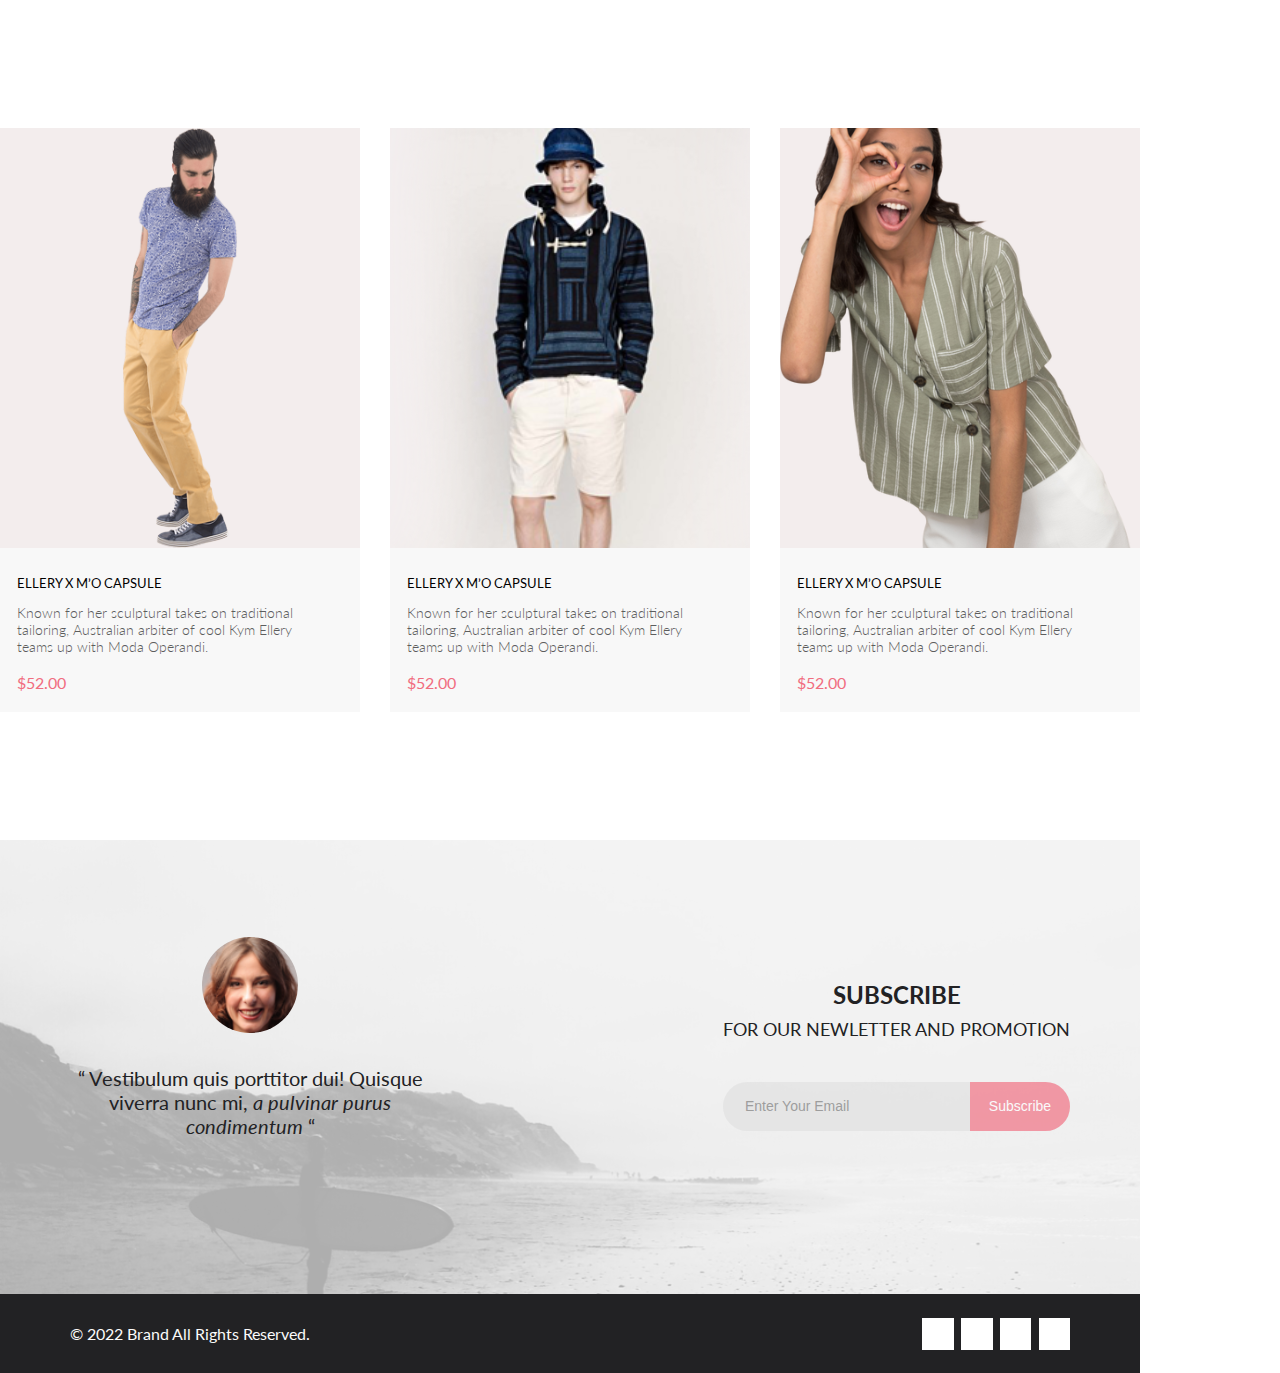
<file: HW1/product.html>
<!DOCTYPE html>
<html lang="en">
    <head>
        <link rel="preconnect" href="https://fonts.googleapis.com">
        <link rel="preconnect" href="https://fonts.gstatic.com" crossorigin>
        <!-- <link href="https://fonts.googleapis.com/css2?family=Lato:wght@300;400;700;900&display=swap" rel="stylesheet"> -->
        <meta charset="UTF-8">
        <meta http-equiv="X-UA-Compatible" content="IE=edge">
        <meta name="viewport" content="width=device-width, initial-scale=1.0">
        <title>THE BRAND OF LUXERIOUS FASHION – Интернет-магазин модной одежды</title>
        <link
            rel="stylesheet"
            href="https://cdnjs.cloudflare.com/ajax/libs/font-awesome/6.3.0/css/all.min.css"
            integrity="sha512-SzlrxWUlpfuzQ+pcUCosxcglQRNAq/DZjVsC0lE40xsADsfeQoEypE+enwcOiGjk/bSuGGKHEyjSoQ1zVisanQ=="
            crossorigin="anonymous"
            referrerpolicy="no-referrer"
        >
        <link rel="stylesheet" href="style.css">
    </head>
    <body>
        <div class="page">
            <!-- header -->
            <header class="header center">
                <div class="header__left">
                    <a href="index.html">
                        <img src="img/header_logo.svg" alt="logo">
                    </a>
                    <a href="#">
                        <img src="img/forma-1.svg" alt="search">
                    </a>
                </div>
                <nav class="header__right">
                    <div class="burger__content">
                        <label for="burger">
                            <img src="img/forma-2.svg" alt="burger-menu">
                            <input id="burger" type="checkbox">
                            <nav class="burger__nav">
                                <div class="burger__top">
                                    <button class="burger__button" type="button">
                                        <svg
                                            width="13"
                                            height="13"
                                            viewBox="0 0 13 13"
                                            fill="none"
                                            xmlns="http://www.w3.org/2000/svg"
                                        >
                                            <path d="M7.4158 6.00409L11.7158 1.71409C11.9041 1.52579 12.0099 1.27039 12.0099 1.00409C12.0099 0.73779 11.9041 0.482395 11.7158 0.294092C11.5275 0.105788 11.2721 0 11.0058 0C10.7395 0 10.4841 0.105788 10.2958 0.294092L6.0058 4.59409L1.7158 0.294092C1.52749 0.105788 1.2721 -1.9841e-09 1.0058 0C0.739497 1.9841e-09 0.484102 0.105788 0.295798 0.294092C0.107495 0.482395 0.0017066 0.73779 0.0017066 1.00409C0.0017066 1.27039 0.107495 1.52579 0.295798 1.71409L4.5958 6.00409L0.295798 10.2941C0.20207 10.3871 0.127676 10.4977 0.0769072 10.6195C0.0261385 10.7414 0 10.8721 0 11.0041C0 11.1361 0.0261385 11.2668 0.0769072 11.3887C0.127676 11.5105 0.20207 11.6211 0.295798 11.7141C0.388761 11.8078 0.499362 11.8822 0.621222 11.933C0.743081 11.9838 0.873786 12.0099 1.0058 12.0099C1.13781 12.0099 1.26852 11.9838 1.39038 11.933C1.51223 11.8822 1.62284 11.8078 1.7158 11.7141L6.0058 7.41409L10.2958 11.7141C10.3888 11.8078 10.4994 11.8822 10.6212 11.933C10.7431 11.9838 10.8738 12.0099 11.0058 12.0099C11.1378 12.0099 11.2685 11.9838 11.3904 11.933C11.5122 11.8822 11.6228 11.8078 11.7158 11.7141C11.8095 11.6211 11.8839 11.5105 11.9347 11.3887C11.9855 11.2668 12.0116 11.1361 12.0116 11.0041C12.0116 10.8721 11.9855 10.7414 11.9347 10.6195C11.8839 10.4977 11.8095 10.3871 11.7158 10.2941L7.4158 6.00409Z" fill="#6F6E6E"/>
                                        </svg>
                                    </button>
                                </div>
                                <div class="burger__box">
                                    <div class="burger__heading-box">
                                        <span class="burger__heading">MENU</span>
                                    </div>
                                    <details class="burger__item">
                                        <summary class="burger__summary">
                                            <span class="burger__subheading">MAN</span>
                                        </summary>
                                        <div class="burger__link-box">
                                            <a href="#" class="burger__link">Accessories</a>
                                            <a href="#" class="burger__link">Bags</a>
                                            <a href="#" class="burger__link">Denim</a>
                                            <a href="#" class="burger__link">T-Shirts</a>
                                        </div>
                                    </details>
                                    <details class="burger__item">
                                        <summary class="burger__summary">
                                            <span class="burger__subheading">WOMAN</span>
                                        </summary>
                                        <div class="burger__link-box">
                                            <a href="#" class="burger__link">Accessories</a>
                                            <a href="#" class="burger__link">Jackets & Coats</a>
                                            <a href="#" class="burger__link">Polos</a>
                                            <a href="#" class="burger__link">T-Shirts</a>
                                            <a href="#" class="burger__link">Shirts</a>
                                        </div>
                                    </details>
                                    <details class="burger__item">
                                        <summary class="burger__summary">
                                            <span class="burger__subheading">KIDS</span>
                                        </summary>
                                        <div class="burger__link-box">
                                            <a href="#" class="burger__link">Accessories</a>
                                            <a href="#" class="burger__link">Jackets & Coats</a>
                                            <a href="#" class="burger__link">Polos</a>
                                            <a href="#" class="burger__link">Shorts</a>
                                            <a href="#" class="burger__link">T-Shirts</a>
                                            <a href="#" class="burger__link">Shirts</a>
                                            <a href="#" class="burger__link">Bags</a>
                                        </div>
                                    </details>
                                </div>
                            </nav>
                        </label>
                    </div>
                    <a class="hide" href="#">
                        <img src="img/forma-3.svg" alt="registration">
                    </a>
                    <a class="basket hide" href="#">
                        <img src="img/forma-4.svg" alt="cart">
                        <span>5</span>
                    </a>
                </nav>
            </header>
            <!-- new arrivals -->
            <section class="new-arrivals center">
                <h3 class="new-arrivals__title">
                    NEW ARRIVALS
                </h3>
                <nav class="breadcrumps">
                    <a href="index.html" class="breadcrumps__link ">HOME</a>
                    <a href="#" class="breadcrumps__link">MEN</a>
                    <a href="#" class="breadcrumps__link breadcrumps__link_active">NEW ARRIVALS</a>
                </nav>
            </section>
            <!-- slider -->
            <div class="slider center">
                <button class="slider__arrow-left">
                    <svg
                        width="13"
                        height="23"
                        viewBox="0 0 13 23"
                        fill="none"
                        xmlns="http://www.w3.org/2000/svg"
                    >
                        <path d="M12.6998 3.7499L4.9498 11.4999L12.6998 19.2499L11.1498 22.3499L0.299805 11.4999L11.1498 0.649902L12.6998 3.7499Z" fill="black"/>
                    </svg>
                </button>
                <img class="slider__image" src="img/slider_photo.svg" alt="slider image">
                <button class="slider__arrow-right">
                    <svg
                        width="13"
                        height="23"
                        viewBox="0 0 13 23"
                        fill="none"
                        xmlns="http://www.w3.org/2000/svg"
                    >
                        <path d="M0.300049 19.2499L8.05005 11.4999L0.300049 3.7499L1.85005 0.649902L12.7 11.4999L1.85005 22.3499L0.300049 19.2499Z" fill="black"/>
                    </svg>
                </button>
            </div>
            <!-- product info -->
            <section class="product-info center">
                <h3 class="product-info__subtitle">WOMEN COLLECTION</h3>
                <hr class="product-info__line">
                <h2 class="product-info__title">MOSCHINO CHEAP AND CHIC</h2>
                <p class="product-info__text">
                    Compellingly actualize fully researched processes before proactive
                    outsourcing.
                    Progressively syndicate collaborative architectures before cutting-edge services. Completely visualize
                    parallel core competencies rather than exceptional portals.
                </p>
                <p class="product-info__price">$561</p>
                <hr class="product-info__hr">
                <div class="product-info__filter">
                    <details class="product-info__item">
                        <summary>
                            CHOOSE COLOR
                            <svg
                                class="svg-position"
                                width="11"
                                height="6"
                                viewBox="0 0 11 6"
                                fill="none"
                                xmlns="http://www.w3.org/2000/svg"
                            >
                                <path d="M5.00214 5.64846C4.83521 5.64879 4.67343 5.59016 4.54488 5.48275L0.258102 1.88021C0.112196 1.75791 0.0204417 1.58217 0.00302325 1.39165C-0.0143952 1.20112 0.0439493 1.01143 0.165221 0.864289C0.286493 0.717149 0.460759 0.624619 0.649682 0.607053C0.838605 0.589487 1.02671 0.648325 1.17262 0.770623L5.00214 3.9985L8.83167 0.885905C8.90475 0.826055 8.98884 0.781361 9.0791 0.754391C9.16937 0.727421 9.26403 0.718707 9.35764 0.72875C9.45126 0.738794 9.54198 0.767396 9.6246 0.812913C9.70722 0.85843 9.7801 0.919965 9.83906 0.993981C9.90449 1.06806 9.95405 1.15498 9.98462 1.24927C10.0152 1.34357 10.0261 1.44321 10.0167 1.54197C10.0073 1.64073 9.97784 1.73646 9.93005 1.82318C9.88227 1.9099 9.81723 1.98573 9.73904 2.04592L5.45225 5.52598C5.32002 5.61641 5.16154 5.65954 5.00214 5.64846Z" fill="#6F6E6E"/>
                            </svg>
                        </summary>
                    </details>
                    <details class="product-info__item">
                        <summary>
                            CHOOSE SIZE
                            <svg
                                class="svg-position"
                                width="11"
                                height="6"
                                viewBox="0 0 11 6"
                                fill="none"
                                xmlns="http://www.w3.org/2000/svg"
                            >
                                <path d="M5.00214 5.64846C4.83521 5.64879 4.67343 5.59016 4.54488 5.48275L0.258102 1.88021C0.112196 1.75791 0.0204417 1.58217 0.00302325 1.39165C-0.0143952 1.20112 0.0439493 1.01143 0.165221 0.864289C0.286493 0.717149 0.460759 0.624619 0.649682 0.607053C0.838605 0.589487 1.02671 0.648325 1.17262 0.770623L5.00214 3.9985L8.83167 0.885905C8.90475 0.826055 8.98884 0.781361 9.0791 0.754391C9.16937 0.727421 9.26403 0.718707 9.35764 0.72875C9.45126 0.738794 9.54198 0.767396 9.6246 0.812913C9.70722 0.85843 9.7801 0.919965 9.83906 0.993981C9.90449 1.06806 9.95405 1.15498 9.98462 1.24927C10.0152 1.34357 10.0261 1.44321 10.0167 1.54197C10.0073 1.64073 9.97784 1.73646 9.93005 1.82318C9.88227 1.9099 9.81723 1.98573 9.73904 2.04592L5.45225 5.52598C5.32002 5.61641 5.16154 5.65954 5.00214 5.64846Z" fill="#6F6E6E"/>
                            </svg>
                        </summary>
                    </details>
                    <details class="product-info__item">
                        <summary>
                            QUANTITY
                            <svg
                                class="svg-position"
                                width="11"
                                height="6"
                                viewBox="0 0 11 6"
                                fill="none"
                                xmlns="http://www.w3.org/2000/svg"
                            >
                                <path d="M5.00214 5.64846C4.83521 5.64879 4.67343 5.59016 4.54488 5.48275L0.258102 1.88021C0.112196 1.75791 0.0204417 1.58217 0.00302325 1.39165C-0.0143952 1.20112 0.0439493 1.01143 0.165221 0.864289C0.286493 0.717149 0.460759 0.624619 0.649682 0.607053C0.838605 0.589487 1.02671 0.648325 1.17262 0.770623L5.00214 3.9985L8.83167 0.885905C8.90475 0.826055 8.98884 0.781361 9.0791 0.754391C9.16937 0.727421 9.26403 0.718707 9.35764 0.72875C9.45126 0.738794 9.54198 0.767396 9.6246 0.812913C9.70722 0.85843 9.7801 0.919965 9.83906 0.993981C9.90449 1.06806 9.95405 1.15498 9.98462 1.24927C10.0152 1.34357 10.0261 1.44321 10.0167 1.54197C10.0073 1.64073 9.97784 1.73646 9.93005 1.82318C9.88227 1.9099 9.81723 1.98573 9.73904 2.04592L5.45225 5.52598C5.32002 5.61641 5.16154 5.65954 5.00214 5.64846Z" fill="#6F6E6E"/>
                            </svg>
                        </summary>
                    </details>
                </div>
                <a class="product-info__cart" href="#">
                    <svg
                        class="svg__cart"
                        width="27"
                        height="25"
                        viewBox="0 0 27 25"
                        fill="none"
                        xmlns="http://www.w3.org/2000/svg"
                    >
                        <path d="M21.4703 22.6495C21.5152 22.6382 21.5365 22.6172 21.5541 22.5963C21.5619 22.5871 21.5697 22.578 21.5775 22.569C21.6139 22.5274 21.6172 22.4391 21.6163 22.3944C21.6032 22.2887 21.5127 22.216 21.4356 22.216C21.4319 22.216 21.4281 22.2161 21.4257 22.2162C21.3478 22.2216 21.2603 22.3251 21.2669 22.4463C21.2762 22.5628 21.3621 22.6495 21.4337 22.6495H21.4703ZM7.85183 22.6431C7.95074 22.6431 8.03114 22.549 8.03114 22.4334C8.03114 22.3182 7.95074 22.2245 7.85183 22.2245C7.75299 22.2245 7.67252 22.3182 7.67252 22.4334C7.67252 22.549 7.75299 22.6431 7.85183 22.6431ZM21.5935 24.6439C21.5459 24.6439 21.4821 24.6439 21.4337 24.6439C20.2993 24.6439 19.3569 23.7347 19.277 22.5814C19.1971 21.3797 20.0919 20.3081 21.2901 20.2264C21.3389 20.2231 21.3874 20.2215 21.4356 20.2215C22.5712 20.2215 23.53 21.1199 23.6074 22.2727C23.6388 22.8741 23.4629 23.4422 23.0797 23.881C22.6965 24.3361 22.1688 24.5955 21.5935 24.6439ZM7.85183 24.6376C6.65095 24.6376 5.67808 23.6513 5.67808 22.4334C5.67808 21.2163 6.65095 20.2301 7.85183 20.2301C9.05265 20.2301 10.0256 21.2163 10.0256 22.4334C10.0256 23.6513 9.05265 24.6376 7.85183 24.6376ZM20.7947 17.7906H8.76281C8.33109 17.7906 7.94788 17.4981 7.83564 17.0763L3.92077 2.68653H1.17262C0.64577 2.68653 0.214111 2.24866 0.214111 1.71195C0.214111 1.17608 0.64577 0.737244 1.17262 0.737244H4.64056C5.07137 0.737244 5.45458 1.02976 5.56675 1.45254L9.48169 15.8413H20.1556L23.7026 7.55906H11.8789C11.3512 7.55906 10.9195 7.12022 10.9195 6.58448C10.9195 6.04862 11.3512 5.60978 11.8789 5.60978H25.1727C25.4922 5.60978 25.7964 5.77217 25.9715 6.04862C26.1474 6.3241 26.1797 6.66519 26.0513 6.9739L21.6733 17.2054C21.5135 17.5627 21.1779 17.7906 20.7947 17.7906Z" fill="white"/>
                    </svg>
                    Add to&nbsp;Cart
                </a>
            </section>
        </div>
        <!-- products -->
        <div class="content-products center content-products__product-paddings">
            <div class="content-products__items">
                <div class="content-products__item content-products__item_first">
                    <img class="content-products__image" src="img/product_photo4.svg" alt="item photo">
                    <div class="content-products__content">
                        <a href="#" class="content-products__name">ELLERY X&nbsp;M&rsquo;O CAPSULE</a>
                        <p class="content-products__description">Known for her sculptural takes on&nbsp;traditional tailoring, Australian arbiter of&nbsp;cool Kym Ellery teams up&nbsp;with Moda Operandi.</p>
                        <p class="content-products__price">$52.00</p>
                    </div>
                    <a href="#" class="content-products__add">
                        <svg
                            width="27"
                            height="25"
                            viewBox="0 0 27 25"
                            fill="none"
                            xmlns="http://www.w3.org/2000/svg"
                        >
                            <path d="M21.9521 23.2662H21.8397C21.2306 23.2662 20.7188 22.7666 20.6746 22.1289C20.6302 21.4602 21.1187 20.8781 21.7637 20.8341C21.7891 20.8324 21.8156 20.8315 21.8417 20.8315C22.4587 20.8315 22.9755 21.3214 23.0213 21.9482C23.0331 22.1967 22.9926 22.5509 22.7371 22.8434L22.7312 22.8502L22.7254 22.8571C22.5287 23.0907 22.2619 23.2316 21.9521 23.2662ZM8.22003 23.2599C7.56946 23.2599 7.04022 22.7169 7.04022 22.0496C7.04022 21.3827 7.56946 20.8401 8.22003 20.8401C8.87061 20.8401 9.39984 21.3827 9.39984 22.0496C9.39984 22.7169 8.87061 23.2599 8.22003 23.2599Z" fill="white"/>
                            <path d="M21.8765 22.2662C21.9215 22.2549 21.9428 22.2339 21.9605 22.2129C21.9683 22.2037 21.9761 22.1946 21.9839 22.1855C22.0204 22.1438 22.0237 22.0553 22.0229 22.0105C22.0097 21.9044 21.9189 21.8315 21.8417 21.8315C21.838 21.8315 21.8341 21.8317 21.8317 21.8318C21.7536 21.8372 21.6658 21.9409 21.6724 22.0625C21.6818 22.1793 21.7679 22.2662 21.8397 22.2662H21.8765ZM8.22003 22.2599C8.31921 22.2599 8.39984 22.1655 8.39984 22.0496C8.39984 21.9341 8.31921 21.8401 8.22003 21.8401C8.12091 21.8401 8.04022 21.9341 8.04022 22.0496C8.04022 22.1655 8.12091 22.2599 8.22003 22.2599ZM21.9999 24.2662C21.9522 24.2662 21.8883 24.2662 21.8397 24.2662C20.7021 24.2662 19.7571 23.3545 19.677 22.198C19.5969 20.9929 20.4942 19.9183 21.6957 19.8364C21.7446 19.8331 21.7933 19.8315 21.8417 19.8315C22.9804 19.8315 23.9418 20.7324 24.0195 21.8884C24.051 22.4915 23.8746 23.0612 23.4903 23.5012C23.106 23.9575 22.5768 24.2177 21.9999 24.2662ZM8.22003 24.2599C7.01581 24.2599 6.04022 23.2709 6.04022 22.0496C6.04022 20.8291 7.01581 19.8401 8.22003 19.8401C9.42419 19.8401 10.3998 20.8291 10.3998 22.0496C10.3998 23.2709 9.42419 24.2599 8.22003 24.2599ZM21.1989 17.3938H9.13354C8.70062 17.3938 8.31635 17.1005 8.2038 16.6775L4.27802 2.24768H1.52222C0.993896 2.24768 0.561035 1.80859 0.561035 1.27039C0.561035 0.733032 0.993896 0.292969 1.52222 0.292969H4.99982C5.43182 0.292969 5.8161 0.586304 5.92859 1.01025L9.85443 15.4391H20.5581L24.1149 7.13379H12.2583C11.7291 7.13379 11.2962 6.69373 11.2962 6.15649C11.2962 5.61914 11.7291 5.17908 12.2583 5.17908H25.5891C25.9095 5.17908 26.2146 5.34192 26.3901 5.61914C26.5665 5.89539 26.5989 6.23743 26.4702 6.547L22.08 16.807C21.9198 17.1653 21.5832 17.3938 21.1989 17.3938Z" fill="white"/>
                            <path d="M21.8765 22.2662C21.9215 22.2549 21.9428 22.2339 21.9605 22.2129C21.9683 22.2037 21.9761 22.1946 21.9839 22.1855C22.0204 22.1438 22.0237 22.0553 22.0229 22.0105C22.0097 21.9044 21.9189 21.8315 21.8417 21.8315C21.838 21.8315 21.8341 21.8317 21.8317 21.8318C21.7536 21.8372 21.6658 21.9409 21.6724 22.0625C21.6818 22.1793 21.7679 22.2662 21.8397 22.2662H21.8765ZM8.22003 22.2599C8.31921 22.2599 8.39984 22.1655 8.39984 22.0496C8.39984 21.9341 8.31921 21.8401 8.22003 21.8401C8.12091 21.8401 8.04022 21.9341 8.04022 22.0496C8.04022 22.1655 8.12091 22.2599 8.22003 22.2599ZM21.9999 24.2662C21.9522 24.2662 21.8883 24.2662 21.8397 24.2662C20.7021 24.2662 19.7571 23.3545 19.677 22.198C19.5969 20.9929 20.4942 19.9183 21.6957 19.8364C21.7446 19.8331 21.7933 19.8315 21.8417 19.8315C22.9804 19.8315 23.9418 20.7324 24.0195 21.8884C24.051 22.4915 23.8746 23.0612 23.4903 23.5012C23.106 23.9575 22.5768 24.2177 21.9999 24.2662ZM8.22003 24.2599C7.01581 24.2599 6.04022 23.2709 6.04022 22.0496C6.04022 20.8291 7.01581 19.8401 8.22003 19.8401C9.42419 19.8401 10.3998 20.8291 10.3998 22.0496C10.3998 23.2709 9.42419 24.2599 8.22003 24.2599ZM21.1989 17.3938H9.13354C8.70062 17.3938 8.31635 17.1005 8.2038 16.6775L4.27802 2.24768H1.52222C0.993896 2.24768 0.561035 1.80859 0.561035 1.27039C0.561035 0.733032 0.993896 0.292969 1.52222 0.292969H4.99982C5.43182 0.292969 5.8161 0.586304 5.92859 1.01025L9.85443 15.4391H20.5581L24.1149 7.13379H12.2583C11.7291 7.13379 11.2962 6.69373 11.2962 6.15649C11.2962 5.61914 11.7291 5.17908 12.2583 5.17908H25.5891C25.9095 5.17908 26.2146 5.34192 26.3901 5.61914C26.5665 5.89539 26.5989 6.23743 26.4702 6.547L22.08 16.807C21.9198 17.1653 21.5832 17.3938 21.1989 17.3938Z" fill="white"/>
                        </svg>
                        Add to&nbsp;Cart
                    </a>
                </div>
                <div class="content-products__item content-products__item_second">
                    <img class="content-products__image" src="img/product_photo3.svg" alt="item photo">
                    <div class="content-products__content">
                        <a href="#" class="content-products__name">ELLERY X&nbsp;M&rsquo;O CAPSULE</a>
                        <p class="content-products__description">Known for her sculptural takes on&nbsp;traditional tailoring, Australian arbiter of&nbsp;cool Kym Ellery teams up&nbsp;with Moda Operandi.</p>
                        <p class="content-products__price">$52.00</p>
                    </div>
                    <a href="#" class="content-products__add">
                        <svg
                            width="27"
                            height="25"
                            viewBox="0 0 27 25"
                            fill="none"
                            xmlns="http://www.w3.org/2000/svg"
                        >
                            <path d="M21.9521 23.2662H21.8397C21.2306 23.2662 20.7188 22.7666 20.6746 22.1289C20.6302 21.4602 21.1187 20.8781 21.7637 20.8341C21.7891 20.8324 21.8156 20.8315 21.8417 20.8315C22.4587 20.8315 22.9755 21.3214 23.0213 21.9482C23.0331 22.1967 22.9926 22.5509 22.7371 22.8434L22.7312 22.8502L22.7254 22.8571C22.5287 23.0907 22.2619 23.2316 21.9521 23.2662ZM8.22003 23.2599C7.56946 23.2599 7.04022 22.7169 7.04022 22.0496C7.04022 21.3827 7.56946 20.8401 8.22003 20.8401C8.87061 20.8401 9.39984 21.3827 9.39984 22.0496C9.39984 22.7169 8.87061 23.2599 8.22003 23.2599Z" fill="white"/>
                            <path d="M21.8765 22.2662C21.9215 22.2549 21.9428 22.2339 21.9605 22.2129C21.9683 22.2037 21.9761 22.1946 21.9839 22.1855C22.0204 22.1438 22.0237 22.0553 22.0229 22.0105C22.0097 21.9044 21.9189 21.8315 21.8417 21.8315C21.838 21.8315 21.8341 21.8317 21.8317 21.8318C21.7536 21.8372 21.6658 21.9409 21.6724 22.0625C21.6818 22.1793 21.7679 22.2662 21.8397 22.2662H21.8765ZM8.22003 22.2599C8.31921 22.2599 8.39984 22.1655 8.39984 22.0496C8.39984 21.9341 8.31921 21.8401 8.22003 21.8401C8.12091 21.8401 8.04022 21.9341 8.04022 22.0496C8.04022 22.1655 8.12091 22.2599 8.22003 22.2599ZM21.9999 24.2662C21.9522 24.2662 21.8883 24.2662 21.8397 24.2662C20.7021 24.2662 19.7571 23.3545 19.677 22.198C19.5969 20.9929 20.4942 19.9183 21.6957 19.8364C21.7446 19.8331 21.7933 19.8315 21.8417 19.8315C22.9804 19.8315 23.9418 20.7324 24.0195 21.8884C24.051 22.4915 23.8746 23.0612 23.4903 23.5012C23.106 23.9575 22.5768 24.2177 21.9999 24.2662ZM8.22003 24.2599C7.01581 24.2599 6.04022 23.2709 6.04022 22.0496C6.04022 20.8291 7.01581 19.8401 8.22003 19.8401C9.42419 19.8401 10.3998 20.8291 10.3998 22.0496C10.3998 23.2709 9.42419 24.2599 8.22003 24.2599ZM21.1989 17.3938H9.13354C8.70062 17.3938 8.31635 17.1005 8.2038 16.6775L4.27802 2.24768H1.52222C0.993896 2.24768 0.561035 1.80859 0.561035 1.27039C0.561035 0.733032 0.993896 0.292969 1.52222 0.292969H4.99982C5.43182 0.292969 5.8161 0.586304 5.92859 1.01025L9.85443 15.4391H20.5581L24.1149 7.13379H12.2583C11.7291 7.13379 11.2962 6.69373 11.2962 6.15649C11.2962 5.61914 11.7291 5.17908 12.2583 5.17908H25.5891C25.9095 5.17908 26.2146 5.34192 26.3901 5.61914C26.5665 5.89539 26.5989 6.23743 26.4702 6.547L22.08 16.807C21.9198 17.1653 21.5832 17.3938 21.1989 17.3938Z" fill="white"/>
                            <path d="M21.8765 22.2662C21.9215 22.2549 21.9428 22.2339 21.9605 22.2129C21.9683 22.2037 21.9761 22.1946 21.9839 22.1855C22.0204 22.1438 22.0237 22.0553 22.0229 22.0105C22.0097 21.9044 21.9189 21.8315 21.8417 21.8315C21.838 21.8315 21.8341 21.8317 21.8317 21.8318C21.7536 21.8372 21.6658 21.9409 21.6724 22.0625C21.6818 22.1793 21.7679 22.2662 21.8397 22.2662H21.8765ZM8.22003 22.2599C8.31921 22.2599 8.39984 22.1655 8.39984 22.0496C8.39984 21.9341 8.31921 21.8401 8.22003 21.8401C8.12091 21.8401 8.04022 21.9341 8.04022 22.0496C8.04022 22.1655 8.12091 22.2599 8.22003 22.2599ZM21.9999 24.2662C21.9522 24.2662 21.8883 24.2662 21.8397 24.2662C20.7021 24.2662 19.7571 23.3545 19.677 22.198C19.5969 20.9929 20.4942 19.9183 21.6957 19.8364C21.7446 19.8331 21.7933 19.8315 21.8417 19.8315C22.9804 19.8315 23.9418 20.7324 24.0195 21.8884C24.051 22.4915 23.8746 23.0612 23.4903 23.5012C23.106 23.9575 22.5768 24.2177 21.9999 24.2662ZM8.22003 24.2599C7.01581 24.2599 6.04022 23.2709 6.04022 22.0496C6.04022 20.8291 7.01581 19.8401 8.22003 19.8401C9.42419 19.8401 10.3998 20.8291 10.3998 22.0496C10.3998 23.2709 9.42419 24.2599 8.22003 24.2599ZM21.1989 17.3938H9.13354C8.70062 17.3938 8.31635 17.1005 8.2038 16.6775L4.27802 2.24768H1.52222C0.993896 2.24768 0.561035 1.80859 0.561035 1.27039C0.561035 0.733032 0.993896 0.292969 1.52222 0.292969H4.99982C5.43182 0.292969 5.8161 0.586304 5.92859 1.01025L9.85443 15.4391H20.5581L24.1149 7.13379H12.2583C11.7291 7.13379 11.2962 6.69373 11.2962 6.15649C11.2962 5.61914 11.7291 5.17908 12.2583 5.17908H25.5891C25.9095 5.17908 26.2146 5.34192 26.3901 5.61914C26.5665 5.89539 26.5989 6.23743 26.4702 6.547L22.08 16.807C21.9198 17.1653 21.5832 17.3938 21.1989 17.3938Z" fill="white"/>
                        </svg>
                        Add to&nbsp;Cart
                    </a>
                </div>
                <div class="content-products__item content-products__item_third">
                    <img class="content-products__image" src="img/product_photo6.svg" alt="item photo">
                    <div class="content-products__content">
                        <a href="#" class="content-products__name">ELLERY X&nbsp;M&rsquo;O CAPSULE</a>
                        <p class="content-products__description">Known for her sculptural takes on&nbsp;traditional tailoring, Australian arbiter of&nbsp;cool Kym Ellery teams up&nbsp;with Moda Operandi.</p>
                        <p class="content-products__price">$52.00</p>
                    </div>
                    <a href="#" class="content-products__add">
                        <svg
                            width="27"
                            height="25"
                            viewBox="0 0 27 25"
                            fill="none"
                            xmlns="http://www.w3.org/2000/svg"
                        >
                            <path d="M21.9521 23.2662H21.8397C21.2306 23.2662 20.7188 22.7666 20.6746 22.1289C20.6302 21.4602 21.1187 20.8781 21.7637 20.8341C21.7891 20.8324 21.8156 20.8315 21.8417 20.8315C22.4587 20.8315 22.9755 21.3214 23.0213 21.9482C23.0331 22.1967 22.9926 22.5509 22.7371 22.8434L22.7312 22.8502L22.7254 22.8571C22.5287 23.0907 22.2619 23.2316 21.9521 23.2662ZM8.22003 23.2599C7.56946 23.2599 7.04022 22.7169 7.04022 22.0496C7.04022 21.3827 7.56946 20.8401 8.22003 20.8401C8.87061 20.8401 9.39984 21.3827 9.39984 22.0496C9.39984 22.7169 8.87061 23.2599 8.22003 23.2599Z" fill="white"/>
                            <path d="M21.8765 22.2662C21.9215 22.2549 21.9428 22.2339 21.9605 22.2129C21.9683 22.2037 21.9761 22.1946 21.9839 22.1855C22.0204 22.1438 22.0237 22.0553 22.0229 22.0105C22.0097 21.9044 21.9189 21.8315 21.8417 21.8315C21.838 21.8315 21.8341 21.8317 21.8317 21.8318C21.7536 21.8372 21.6658 21.9409 21.6724 22.0625C21.6818 22.1793 21.7679 22.2662 21.8397 22.2662H21.8765ZM8.22003 22.2599C8.31921 22.2599 8.39984 22.1655 8.39984 22.0496C8.39984 21.9341 8.31921 21.8401 8.22003 21.8401C8.12091 21.8401 8.04022 21.9341 8.04022 22.0496C8.04022 22.1655 8.12091 22.2599 8.22003 22.2599ZM21.9999 24.2662C21.9522 24.2662 21.8883 24.2662 21.8397 24.2662C20.7021 24.2662 19.7571 23.3545 19.677 22.198C19.5969 20.9929 20.4942 19.9183 21.6957 19.8364C21.7446 19.8331 21.7933 19.8315 21.8417 19.8315C22.9804 19.8315 23.9418 20.7324 24.0195 21.8884C24.051 22.4915 23.8746 23.0612 23.4903 23.5012C23.106 23.9575 22.5768 24.2177 21.9999 24.2662ZM8.22003 24.2599C7.01581 24.2599 6.04022 23.2709 6.04022 22.0496C6.04022 20.8291 7.01581 19.8401 8.22003 19.8401C9.42419 19.8401 10.3998 20.8291 10.3998 22.0496C10.3998 23.2709 9.42419 24.2599 8.22003 24.2599ZM21.1989 17.3938H9.13354C8.70062 17.3938 8.31635 17.1005 8.2038 16.6775L4.27802 2.24768H1.52222C0.993896 2.24768 0.561035 1.80859 0.561035 1.27039C0.561035 0.733032 0.993896 0.292969 1.52222 0.292969H4.99982C5.43182 0.292969 5.8161 0.586304 5.92859 1.01025L9.85443 15.4391H20.5581L24.1149 7.13379H12.2583C11.7291 7.13379 11.2962 6.69373 11.2962 6.15649C11.2962 5.61914 11.7291 5.17908 12.2583 5.17908H25.5891C25.9095 5.17908 26.2146 5.34192 26.3901 5.61914C26.5665 5.89539 26.5989 6.23743 26.4702 6.547L22.08 16.807C21.9198 17.1653 21.5832 17.3938 21.1989 17.3938Z" fill="white"/>
                            <path d="M21.8765 22.2662C21.9215 22.2549 21.9428 22.2339 21.9605 22.2129C21.9683 22.2037 21.9761 22.1946 21.9839 22.1855C22.0204 22.1438 22.0237 22.0553 22.0229 22.0105C22.0097 21.9044 21.9189 21.8315 21.8417 21.8315C21.838 21.8315 21.8341 21.8317 21.8317 21.8318C21.7536 21.8372 21.6658 21.9409 21.6724 22.0625C21.6818 22.1793 21.7679 22.2662 21.8397 22.2662H21.8765ZM8.22003 22.2599C8.31921 22.2599 8.39984 22.1655 8.39984 22.0496C8.39984 21.9341 8.31921 21.8401 8.22003 21.8401C8.12091 21.8401 8.04022 21.9341 8.04022 22.0496C8.04022 22.1655 8.12091 22.2599 8.22003 22.2599ZM21.9999 24.2662C21.9522 24.2662 21.8883 24.2662 21.8397 24.2662C20.7021 24.2662 19.7571 23.3545 19.677 22.198C19.5969 20.9929 20.4942 19.9183 21.6957 19.8364C21.7446 19.8331 21.7933 19.8315 21.8417 19.8315C22.9804 19.8315 23.9418 20.7324 24.0195 21.8884C24.051 22.4915 23.8746 23.0612 23.4903 23.5012C23.106 23.9575 22.5768 24.2177 21.9999 24.2662ZM8.22003 24.2599C7.01581 24.2599 6.04022 23.2709 6.04022 22.0496C6.04022 20.8291 7.01581 19.8401 8.22003 19.8401C9.42419 19.8401 10.3998 20.8291 10.3998 22.0496C10.3998 23.2709 9.42419 24.2599 8.22003 24.2599ZM21.1989 17.3938H9.13354C8.70062 17.3938 8.31635 17.1005 8.2038 16.6775L4.27802 2.24768H1.52222C0.993896 2.24768 0.561035 1.80859 0.561035 1.27039C0.561035 0.733032 0.993896 0.292969 1.52222 0.292969H4.99982C5.43182 0.292969 5.8161 0.586304 5.92859 1.01025L9.85443 15.4391H20.5581L24.1149 7.13379H12.2583C11.7291 7.13379 11.2962 6.69373 11.2962 6.15649C11.2962 5.61914 11.7291 5.17908 12.2583 5.17908H25.5891C25.9095 5.17908 26.2146 5.34192 26.3901 5.61914C26.5665 5.89539 26.5989 6.23743 26.4702 6.547L22.08 16.807C21.9198 17.1653 21.5832 17.3938 21.1989 17.3938Z" fill="white"/>
                        </svg>
                        Add to&nbsp;Cart
                    </a>
                </div>
            </div>
        </div>
        <!-- footer -->
        <footer class="footer">
            <section class="footer-subscribe center">
                <div class="footer-subscribe__info">
                    <div class="footer-subscribe__img">
                        <img src="img/subscribe__image.svg" alt="subscribe image">
                    </div>
                    <p class="footer-subscribe__text">
                        Vestibulum quis porttitor dui! Quisque viverra nunc&nbsp;mi,
                        <em>a&nbsp;pulvinar purus condimentum</em>
                    </p>
                </div>
                <div class="footer-subscribe__subscribe">
                    <h3 class="footer-subscribe__title">SUBSCRIBE</h3>
                    <p class="footer-subscribe__subtitle">FOR OUR NEWLETTER AND PROMOTION</p>
                    <form action="#" class="footer-subscribe__form">
                        <input
                            class="footer-subscribe__input"
                            type="email"
                            name="email"
                            id="email"
                            placeholder="Enter Your Email"
                        >
                        <button class="footer-subscribe__button" type="submit">Subscribe</button>
                    </form>
                </div>
            </section>
            <div class="footer-logo center">
                <p class="footer-logo__copyright">&copy;&nbsp;2022 Brand All Rights Reserved.</p>
                <div class="footer-logo__logos">
                    <a href="#" class="footer-logo__link">
                        <i class="fa-brands fa-facebook-f"></i>
                    </a>
                    <a href="#" class="footer-logo__link">
                        <i class="fa-brands fa-instagram"></i>
                    </a>
                    <a href="#" class="footer-logo__link">
                        <i class="fa-brands fa-pinterest-p"></i>
                    </a>
                    <a href="#" class="footer-logo__link">
                        <i class="fa-brands fa-twitter"></i>
                    </a>
                </div>
            </div>
        </footer>
    </body>
</html>
</file>
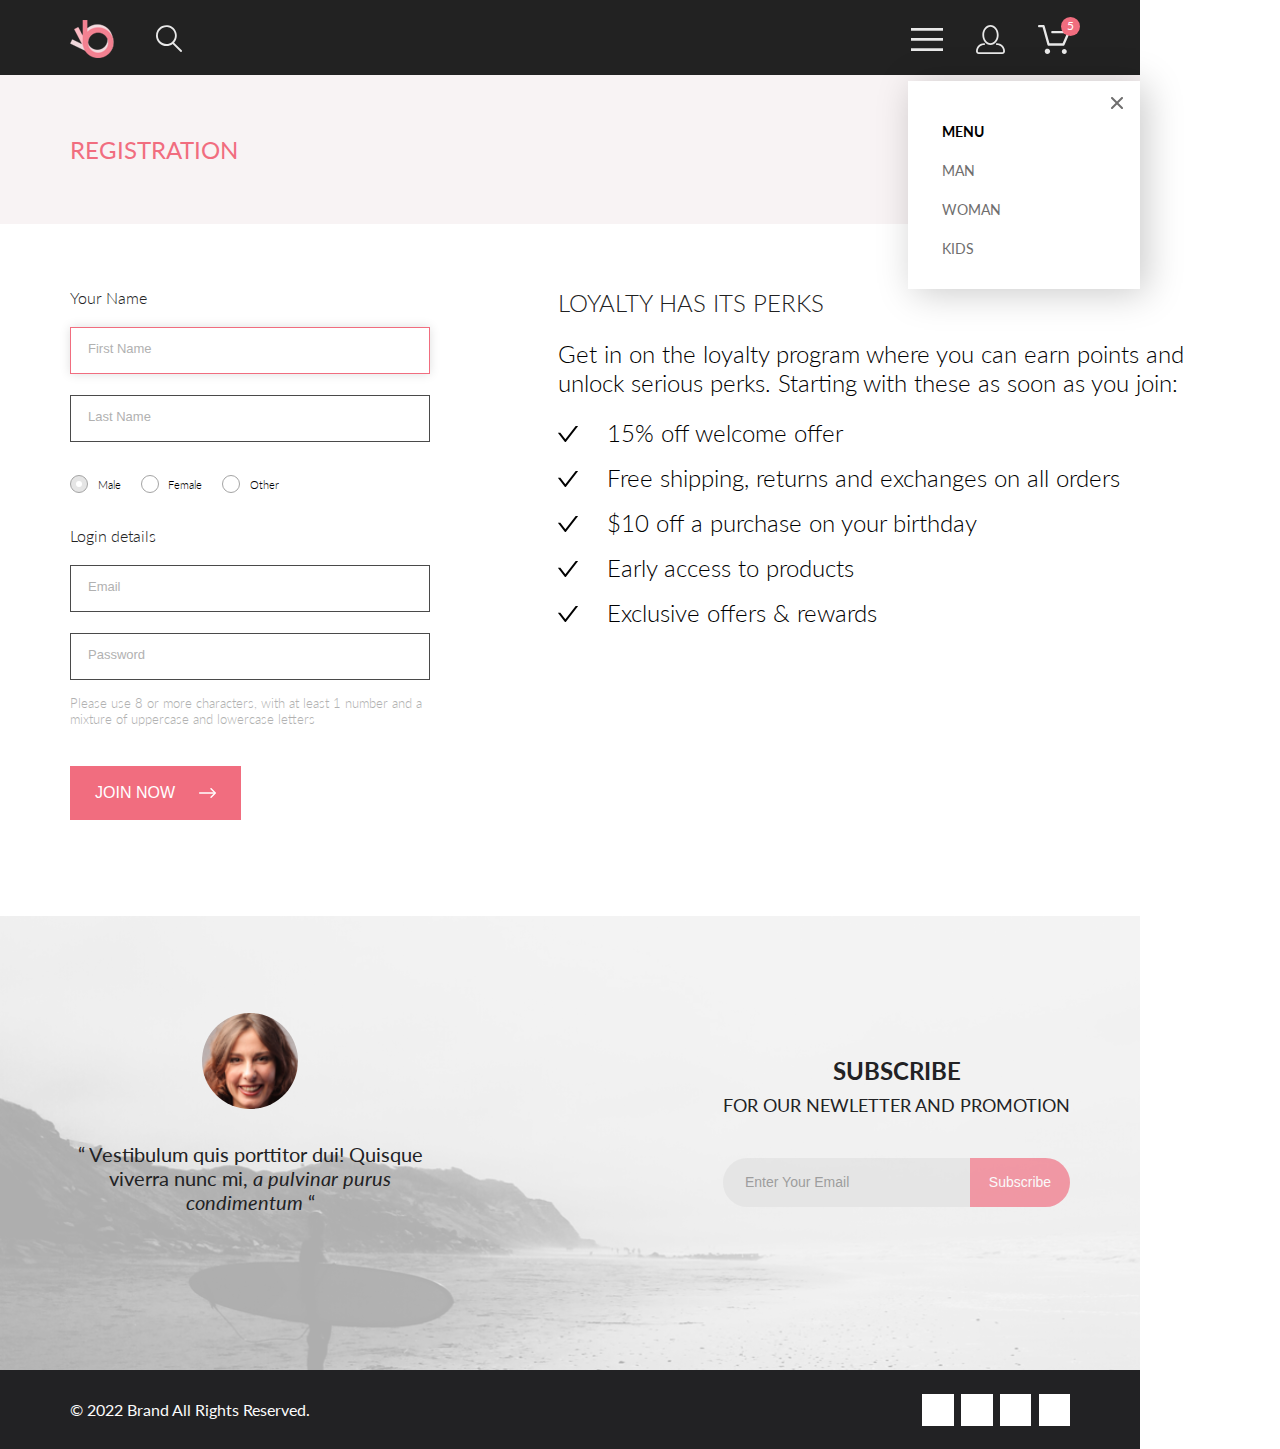
<file: HW1/registration.html>
<!DOCTYPE html>
<html lang="en">
    <head>
        <link rel="preconnect" href="https://fonts.googleapis.com">
        <link rel="preconnect" href="https://fonts.gstatic.com" crossorigin>
        <!-- <link href="https://fonts.googleapis.com/css2?family=Lato:wght@300;400;700;900&display=swap" rel="stylesheet"> -->
        <meta charset="UTF-8">
        <meta http-equiv="X-UA-Compatible" content="IE=edge">
        <meta name="viewport" content="width=device-width, initial-scale=1.0">
        <title>THE BRAND OF LUXERIOUS FASHION – Интернет-магазин модной одежды</title>
        <link
            rel="stylesheet"
            href="https://cdnjs.cloudflare.com/ajax/libs/font-awesome/6.3.0/css/all.min.css"
            integrity="sha512-SzlrxWUlpfuzQ+pcUCosxcglQRNAq/DZjVsC0lE40xsADsfeQoEypE+enwcOiGjk/bSuGGKHEyjSoQ1zVisanQ=="
            crossorigin="anonymous"
            referrerpolicy="no-referrer"
        >
        <link rel="stylesheet" href="style.css">
    </head>
    <body>
        <div class="page">
            <!-- header -->
            <header class="header center">
                <div class="header__left">
                    <a href="index.html">
                        <img src="img/header_logo.svg" alt="logo">
                    </a>
                    <a href="#">
                        <img src="img/forma-1.svg" alt="search">
                    </a>
                </div>
                <nav class="header__right">
                    <div class="burger__content">
                        <label for="burger">
                            <img src="img/forma-2.svg" alt="burger-menu">
                            <input id="burger" type="checkbox">
                            <nav class="burger__nav">
                                <div class="burger__top">
                                    <button class="burger__button" type="button">
                                        <svg
                                            width="13"
                                            height="13"
                                            viewBox="0 0 13 13"
                                            fill="none"
                                            xmlns="http://www.w3.org/2000/svg"
                                        >
                                            <path d="M7.4158 6.00409L11.7158 1.71409C11.9041 1.52579 12.0099 1.27039 12.0099 1.00409C12.0099 0.73779 11.9041 0.482395 11.7158 0.294092C11.5275 0.105788 11.2721 0 11.0058 0C10.7395 0 10.4841 0.105788 10.2958 0.294092L6.0058 4.59409L1.7158 0.294092C1.52749 0.105788 1.2721 -1.9841e-09 1.0058 0C0.739497 1.9841e-09 0.484102 0.105788 0.295798 0.294092C0.107495 0.482395 0.0017066 0.73779 0.0017066 1.00409C0.0017066 1.27039 0.107495 1.52579 0.295798 1.71409L4.5958 6.00409L0.295798 10.2941C0.20207 10.3871 0.127676 10.4977 0.0769072 10.6195C0.0261385 10.7414 0 10.8721 0 11.0041C0 11.1361 0.0261385 11.2668 0.0769072 11.3887C0.127676 11.5105 0.20207 11.6211 0.295798 11.7141C0.388761 11.8078 0.499362 11.8822 0.621222 11.933C0.743081 11.9838 0.873786 12.0099 1.0058 12.0099C1.13781 12.0099 1.26852 11.9838 1.39038 11.933C1.51223 11.8822 1.62284 11.8078 1.7158 11.7141L6.0058 7.41409L10.2958 11.7141C10.3888 11.8078 10.4994 11.8822 10.6212 11.933C10.7431 11.9838 10.8738 12.0099 11.0058 12.0099C11.1378 12.0099 11.2685 11.9838 11.3904 11.933C11.5122 11.8822 11.6228 11.8078 11.7158 11.7141C11.8095 11.6211 11.8839 11.5105 11.9347 11.3887C11.9855 11.2668 12.0116 11.1361 12.0116 11.0041C12.0116 10.8721 11.9855 10.7414 11.9347 10.6195C11.8839 10.4977 11.8095 10.3871 11.7158 10.2941L7.4158 6.00409Z" fill="#6F6E6E"/>
                                        </svg>
                                    </button>
                                </div>
                                <div class="burger__box">
                                    <div class="burger__heading-box">
                                        <span class="burger__heading">MENU</span>
                                    </div>
                                    <details class="burger__item">
                                        <summary class="burger__summary">
                                            <span class="burger__subheading">MAN</span>
                                        </summary>
                                        <div class="burger__link-box">
                                            <a href="#" class="burger__link">Accessories</a>
                                            <a href="#" class="burger__link">Bags</a>
                                            <a href="#" class="burger__link">Denim</a>
                                            <a href="#" class="burger__link">T-Shirts</a>
                                        </div>
                                    </details>
                                    <details class="burger__item">
                                        <summary class="burger__summary">
                                            <span class="burger__subheading">WOMAN</span>
                                        </summary>
                                        <div class="burger__link-box">
                                            <a href="#" class="burger__link">Accessories</a>
                                            <a href="#" class="burger__link">Jackets & Coats</a>
                                            <a href="#" class="burger__link">Polos</a>
                                            <a href="#" class="burger__link">T-Shirts</a>
                                            <a href="#" class="burger__link">Shirts</a>
                                        </div>
                                    </details>
                                    <details class="burger__item">
                                        <summary class="burger__summary">
                                            <span class="burger__subheading">KIDS</span>
                                        </summary>
                                        <div class="burger__link-box">
                                            <a href="#" class="burger__link">Accessories</a>
                                            <a href="#" class="burger__link">Jackets & Coats</a>
                                            <a href="#" class="burger__link">Polos</a>
                                            <a href="#" class="burger__link">Shorts</a>
                                            <a href="#" class="burger__link">T-Shirts</a>
                                            <a href="#" class="burger__link">Shirts</a>
                                            <a href="#" class="burger__link">Bags</a>
                                        </div>
                                    </details>
                                </div>
                            </nav>
                        </label>
                    </div>
                    <a class="hide" href="#">
                        <img src="img/forma-3.svg" alt="registration">
                    </a>
                    <a class="basket hide" href="#">
                        <img src="img/forma-4.svg" alt="cart">
                        <span>5</span>
                    </a>
                </nav>
            </header>
            <!-- registration top -->
            <section class="registration-top center">
                <h3 class="registration-top__title">
                    REGISTRATION
                </h3>
            </section>
            <!-- registration content-->
            <div class="registration-content center">
                <!-- left -->
                <div class="registration-content__left">
                    <h3 class="heading">Your Name</h3>
                    <form action="#" class="form">
                        <input
                            autofocus
                            class="input"
                            type="text"
                            name="first name"
                            id="first name"
                            placeholder="First Name"
                        >
                        <input
                            class="input"
                            type="text"
                            name="last name"
                            id="last name"
                            placeholder="Last Name"
                        >
                    </form>
                    <div class="radio-content">
                        <input
                            class="custom-radio"
                            id="radio-1"
                            type="radio"
                            name="radio"
                            value="1"
                            checked
                        >
                        <label class="label-text" for="radio-1">Male</label>
                        <input
                            class="custom-radio"
                            id="radio-2"
                            type="radio"
                            name="radio"
                            value="2"
                        >
                        <label class="label-text" for="radio-2">Female</label>
                        <input
                            class="custom-radio"
                            id="radio-2"
                            type="radio"
                            name="radio"
                            value="2"
                        >
                        <label class="label-text" for="radio-2">Other</label>
                    </div>
                    <h3 class="heading">Login details</h3>
                    <form action="#" class="form">
                        <input
                            autofocus
                            class="input"
                            type="text"
                            name="email"
                            id="email"
                            placeholder="Email"
                        >
                        <input
                            class="input"
                            type="text"
                            name="password"
                            id="password"
                            placeholder="Password"
                        >
                    </form>
                    <div>
                        <p class="text">Please use 8 or more characters, with at least 1 number and a mixture of uppercase and lowercase letters</p>
                    </div>
                    <div class="registration-content__button-box">
                    </class=>
                    <button class="registration-content__button" type="submit">
                        JOIN NOW
                        <svg
                            class="btn-arrow"
                            width="17"
                            height="10"
                            viewBox="0 0 17 10"
                            fill="none"
                            xmlns="http://www.w3.org/2000/svg"
                        >
                            <path
                                fill-rule="evenodd"
                                clip-rule="evenodd"
                                d="M11.54 0.208095C11.6058 0.142131 11.684 0.0897967 11.77 0.0540883C11.8561 0.01838 11.9483 0 12.0415 0C12.1347 0 12.2269 0.01838 12.313 0.0540883C12.399 0.0897967 12.4772 0.142131 12.543 0.208095L16.7929 4.458C16.8589 4.5238 16.9112 4.60196 16.9469 4.68802C16.9826 4.77407 17.001 4.86632 17.001 4.95949C17.001 5.05266 16.9826 5.14491 16.9469 5.23097C16.9112 5.31702 16.8589 5.39518 16.7929 5.46098L12.543 9.71089C12.41 9.84389 12.2296 9.91861 12.0415 9.91861C11.8534 9.91861 11.673 9.84389 11.54 9.71089C11.407 9.57788 11.3323 9.39749 11.3323 9.2094C11.3323 9.0213 11.407 8.84091 11.54 8.70791L15.2898 4.95949L11.54 1.21107C11.474 1.14528 11.4217 1.06711 11.386 0.981059C11.3503 0.895005 11.3319 0.802752 11.3319 0.709584C11.3319 0.616415 11.3503 0.524162 11.386 0.438109C11.4217 0.352055 11.474 0.273891 11.54 0.208095V0.208095Z"
                                fill="white"
                            />
                            <path
                                fill-rule="evenodd"
                                clip-rule="evenodd"
                                d="M0 4.95948C0 4.77162 0.0746263 4.59146 0.207462 4.45862C0.340297 4.32579 0.52046 4.25116 0.708318 4.25116H15.583C15.7708 4.25116 15.951 4.32579 16.0838 4.45862C16.2167 4.59146 16.2913 4.77162 16.2913 4.95948C16.2913 5.14734 16.2167 5.3275 16.0838 5.46033C15.951 5.59317 15.7708 5.6678 15.583 5.6678H0.708318C0.52046 5.6678 0.340297 5.59317 0.207462 5.46033C0.0746263 5.3275 0 5.14734 0 4.95948Z"
                                fill="white"
                            />
                        </svg>
                    </button>
                </div>
            </div>
            <!-- right -->
            <div class="registration-content__right">
                <h3 class="heading">LOYALTY HAS ITS PERKS</h3>
                <div class="text">
                    <p>Get in on the loyalty program where you can earn points and unlock serious perks. Starting with these as soon as you join:</p>
                </div>
                <ul class="list">
                    <li class="list__item">15% off welcome offer</li>
                    <li class="list__item">Free shipping, returns and exchanges on all orders</li>
                    <li class="list__item">$10 off a purchase on your birthday</li>
                    <li class="list__item">Early access to products</li>
                    <li class="list__item">Exclusive offers & rewards</li>
                </ul>
            </div>
        </div>
    </div>
    <!-- footer -->
    <footer class="footer">
        <section class="footer-subscribe center">
            <div class="footer-subscribe__info">
                <div class="footer-subscribe__img">
                    <img src="img/subscribe__image.svg" alt="subscribe image">
                </div>
                <p class="footer-subscribe__text">
                    Vestibulum quis porttitor dui! Quisque viverra nunc&nbsp;mi,
                    <em>a&nbsp;pulvinar purus condimentum</em>
                </p>
            </div>
            <div class="footer-subscribe__subscribe">
                <h3 class="footer-subscribe__title">SUBSCRIBE</h3>
                <p class="footer-subscribe__subtitle">FOR OUR NEWLETTER AND PROMOTION</p>
                <form action="#" class="footer-subscribe__form">
                    <input
                        class="footer-subscribe__input"
                        type="email"
                        name="email"
                        id="email"
                        placeholder="Enter Your Email"
                    >
                    <button class="footer-subscribe__button" type="submit">Subscribe</button>
                </form>
            </div>
        </section>
        <div class="footer-logo center">
            <p class="footer-logo__copyright">&copy;&nbsp;2022 Brand All Rights Reserved.</p>
            <div class="footer-logo__logos">
                <a href="#" class="footer-logo__link">
                    <i class="fa-brands fa-facebook-f"></i>
                </a>
                <a href="#" class="footer-logo__link">
                    <i class="fa-brands fa-instagram"></i>
                </a>
                <a href="#" class="footer-logo__link">
                    <i class="fa-brands fa-pinterest-p"></i>
                </a>
                <a href="#" class="footer-logo__link">
                    <i class="fa-brands fa-twitter"></i>
                </a>
            </div>
        </div>
    </footer>
</div>
</body>
</html>
</file>
<file: HW1/style.css>
@charset "UTF-8";
@import url("https://fonts.googleapis.com/css2?family=Lato:wght@300;400;700;900&display=swap");
.new-arrivals {
  background: #F8F3F4;
  padding-top: 60px;
  padding-bottom: 60px;
  display: flex;
  justify-content: space-between;
  align-items: center;
}
.new-arrivals__title {
  font-style: normal;
  font-weight: 400;
  font-size: 24px;
  line-height: 29px;
  color: #F16D7F;
}
.new-arrivals .breadcrumps {
  display: flex;
  flex-direction: row;
  gap: 8px;
}
.new-arrivals .breadcrumps__link {
  font-style: normal;
  font-weight: 300;
  font-size: 14px;
  line-height: 17px;
  color: #636363;
}
.new-arrivals .breadcrumps__link::after {
  padding-left: 8px;
  content: "/";
}
.new-arrivals .breadcrumps__link_active {
  font-weight: 700;
  color: #F16D7F;
}
.new-arrivals .breadcrumps__link_active::after {
  padding-left: 8px;
  content: " ";
}
.new-arrivals__link_active {
  font-weight: 700;
  color: #F16D7F;
}
.new-arrivals__link_active::after {
  padding-left: 8px;
  content: " ";
}

.slider {
  max-width: 1600px;
  display: flex;
  justify-content: center;
  align-items: center;
  background: #F7F7F7;
  height: 777px;
  position: relative;
  border: 1px solid #EAEAEA;
}
.slider__arrow-left {
  height: 47px;
  width: 47px;
  background: rgba(42, 42, 42, 0.0823529412);
  position: absolute;
  left: 0;
  transform: translateY(-50%);
  display: flex;
  justify-content: center;
  align-items: center;
  cursor: pointer;
  border: none;
  transition: all 0.5s ease-out;
}
.slider__arrow-left path {
  transition: all 0.8s ease-out;
}
.slider__arrow-left:hover path {
  fill: #F16D7F;
}
.slider__image {
  max-height: 100%;
  max-width: 100%;
}
.slider__arrow-right {
  height: 47px;
  width: 47px;
  background: rgba(42, 42, 42, 0.0823529412);
  position: absolute;
  right: 0;
  transform: translateY(-50%);
  display: flex;
  justify-content: center;
  align-items: center;
  cursor: pointer;
  border: none;
  transition: all 0.5s ease-out;
}
.slider__arrow-right path {
  transition: all 0.8s ease-out;
}
.slider__arrow-right:hover path {
  fill: #F16D7F;
}

.product-info {
  display: flex;
  flex-direction: column;
  align-items: center;
  padding-top: 64px;
  padding-bottom: 64px;
  margin-top: 0px;
  gap: 12px;
  max-width: 1140px;
  background: #FFFFFF;
  min-height: 100px;
  margin: -65px auto 0px;
  border: 1px solid #EAEAEA;
  position: relative;
  z-index: 10;
}
.product-info__subtitle {
  font-style: normal;
  font-weight: 300;
  font-size: 14px;
  line-height: 17px;
  color: #F16D7F;
}
.product-info__line {
  width: 64px;
  height: 3px;
  background: #F16D7F;
  border: none;
}
.product-info__title {
  font-style: normal;
  font-weight: 300;
  font-size: 18px;
  line-height: 22px;
  color: #4D4D4D;
}
.product-info__text {
  padding-top: 48px;
  padding-bottom: 32px;
  font-style: normal;
  font-weight: 300;
  font-size: 14px;
  line-height: 17px;
  text-align: center;
  color: #5E5E5E;
  text-align: center;
  max-width: 555px;
}
.product-info__price {
  font-style: normal;
  font-weight: 300;
  font-size: 24px;
  line-height: 29px;
  color: #F16D7F;
  padding-bottom: 65px;
}
.product-info__hr {
  display: block;
  min-width: 56%;
  max-width: 642px;
  height: 1px;
  background: #EAEAEA;
  border: none;
}
.product-info__filter {
  padding-top: 65px;
  padding-bottom: 48px;
  display: flex;
  flex-direction: row;
  flex-wrap: nowrap;
  gap: 23px;
}
.product-info__filter summary {
  display: flex;
  align-items: center;
  gap: 10px;
  font-style: normal;
  font-weight: 400;
  font-size: 14px;
  line-height: 17px;
  color: #6F6E6E;
}
.product-info__filter summary.svg-position {
  background: #6F6E6E;
}
.product-info__cart {
  display: flex;
  justify-content: space-evenly;
  align-items: center;
  gap: 23px;
  font-style: normal;
  font-weight: 400;
  font-size: 16px;
  line-height: 19px;
  color: #F16D7F;
  border: 1px solid #F16D7F;
  padding: 15px 56px 9px 23px;
  text-decoration: none;
  background: none;
  cursor: pointer;
  transition: all 0.5s ease-out;
}
.product-info__cart:hover {
  color: #FFFFFF;
  border: 1px solid #FFFFFF;
  background: #F16D7F;
  transition: all 0.8s ease-out;
}
.product-info__cart:hover path {
  fill: #FFFFFF;
}
.product-info__cart path {
  fill: #F16D7F;
}

.content-products__product-paddings {
  padding-top: 129px;
  padding-bottom: 128px;
}

/* *****************Планшет********************** */
@media (max-width: 1024px) {
  /* планшет 
  768px минимальное значение для планшета   

  минимальные отступы для ширины контента делаем по 8px с права и лева
  (768 - 16 ) / 2
   (в макете по 16px справа и слева)*/
  .center {
    padding-left: calc(50% - 368px);
    padding-right: calc(50% - 368px);
  }
  /* header */
  .header {
    min-height: 74px;
    padding-left: 32px;
    padding-right: 32px;
  }
  .burger__nav {
    top: 115px;
  }
  /*products*/
  .content-products__product-paddings {
    padding-bottom: 129px;
  }
  .content-products__item_first {
    order: 2;
  }
  .content-products__item_second {
    order: 1;
  }
  .content-products__item_third {
    display: none;
  }
  /* footer */
  /* footer subscribe  */
  .footer-subscribe {
    justify-content: center;
    padding-top: 64px;
    padding-bottom: 140px;
  }
  .subscribe__subtitle {
    margin-bottom: 27px;
  }
  /* footer logo  */
  .footer-logo {
    padding-left: 32px;
    padding-right: 32px;
  }
}
/* *****************Мобильник********************** */
@media (max-width: 767px) {
  .center {
    padding-left: 16px;
    padding-right: 16px;
  }
  /* header */
  .hide {
    display: none;
  }
  /*new arrivals*/
  .new-arrivals {
    flex-direction: column;
    gap: 32px;
    padding-top: 24px;
    padding-bottom: 46px;
  }
  /*product info*/
  .product-info {
    gap: 25px;
  }
  .product-info__text {
    padding-top: 32px;
  }
  .product-info__price {
    padding-bottom: 65px;
  }
  .product-info__filter {
    padding-top: 49px;
    padding-bottom: 64px;
  }
  .product-info__filter summary {
    font-size: 10px;
    line-height: 12px;
  }
  /*products*/
  .content-products__product-paddings {
    padding-top: 64px;
    padding-bottom: 64px;
  }
  .content-products__item_first {
    grid-row: 1;
  }
  .content-products__item_second {
    display: none;
  }
  .content-products__item_third {
    display: contents;
    grid-row: 2;
  }
  /* footer */
  /* footer subscribe  */
  .footer-subscribe {
    padding-bottom: 110px;
    gap: 59px;
  }
  .footer-subscribe__text {
    font-size: 18px;
    line-height: 22px;
    padding-bottom: 10px;
  }
  .subscribe__title {
    line-height: 37px;
  }
  .subscribe__subtitle {
    font-size: 14px;
    line-height: 21px;
    margin-bottom: 22px;
  }
  /* footer logo  */
  .footer-logo {
    flex-direction: column-reverse;
    gap: 40px;
    padding: 43px 62px 9px;
  }
}
/* *****************Мобильник 320 ********************* */
@media (max-width: 374px) {
  .center {
    padding-left: 8px;
    padding-right: 8px;
  }
  /* header */
  .hide {
    display: none;
  }
  /* footer subscribe  */
  .footer-subscribe {
    padding-bottom: 81px;
  }
}
summary {
  display: block;
}

summary::-webkit-details-marker {
  display: none;
}

.filter-sort {
  display: flex;
  flex-direction: row;
  gap: 30px;
  padding-top: 39px;
  position: relative;
  height: 134px;
}

.filter {
  padding: 12px 16px 16px 0px;
  width: 360px;
  z-index: 5;
  cursor: pointer;
}
.filter[open] {
  padding: 12px 16px 16px 16px;
}
.filter__summary {
  display: flex;
  align-items: center;
  gap: 11px;
}
.filter__heading {
  font-style: normal;
  font-weight: 600;
  font-size: 14px;
  line-height: 17px;
  color: #000000;
}
.filter[open] .filter__heading {
  color: #F16D7F;
}
.filter[open] path {
  fill: #F16D7F;
}
.filter__content {
  margin-top: 16px;
  display: flex;
  flex-direction: column;
  gap: 18px;
}
.filter[open] {
  min-width: 360px;
  height: -moz-fit-content;
  height: fit-content;
  background: #FFFFFF;
  box-shadow: 6px 4px 35px rgba(0, 0, 0, 0.21);
}
.filter__subsummary {
  border-bottom: 1px solid #EBEBEB;
  padding-bottom: 11px;
}
.filter__subheading {
  font-style: normal;
  font-weight: 400;
  font-size: 14px;
  line-height: 17px;
  color: #6F6E6E;
  padding: 8px 0px 11px 11px;
  border-left: 5px solid #F16D7F;
}
.filter__item[open] .filter__subheading {
  color: #F16D7F;
}
.filter__link-box {
  display: flex;
  flex-direction: column;
  gap: 11px;
  padding-top: 24px;
  padding-bottom: 24px;
  padding-left: 11px;
}
.filter__link {
  font-style: normal;
  font-weight: 400;
  font-size: 14px;
  line-height: 17px;
  text-decoration: none;
  color: #6F6E6E;
}
.filter__link:hover {
  color: #F16D7F;
}

.sort {
  width: 360px;
  min-width: -moz-fit-content;
  min-width: fit-content;
  padding: 12px 0px 16px;
  display: flex;
  flex-direction: row;
  gap: 28px;
}
.sort summary {
  display: flex;
  align-items: center;
  gap: 10px;
}
.sort summary__heading {
  font-style: normal;
  font-weight: 400;
  font-size: 14px;
  line-height: 17px;
  color: #6F6E6E;
}
.sort summary.svg-position {
  background: #6F6E6E;
}
.sort__item {
  position: relative;
  cursor: pointer;
}
.sort__form {
  background: #FFFFFF;
  box-shadow: 6px 4px 35px rgba(0, 0, 0, 0.21);
  padding: 7px 30px 11px 10px;
  display: flex;
  flex-direction: column;
  gap: 9px;
  position: absolute;
  transform: translateX(-10px);
  min-width: 40px;
  z-index: 2;
  margin-top: 5px;
}
.sort__form-size {
  font-style: normal;
  font-weight: 400;
  font-size: 14px;
  line-height: 16px;
  color: #6F6E6E;
}

.content-products__products-gallery-paddings {
  padding-top: 0px;
  padding-bottom: 48px;
}

.pages {
  display: flex;
  justify-content: center;
  align-items: center;
}

.pages-box {
  display: flex;
  justify-content: space-around;
  align-items: center;
  margin-bottom: 96px;
  max-width: 282px;
  max-height: 44px;
  border: 1px solid #EBEBEB;
  border-radius: 3px;
  padding: 12px 14px;
  gap: 16px;
}
.pages-box__button {
  border: none;
  background: none;
  display: flex;
  align-items: center;
  transition: all 0.5s ease-out;
  cursor: pointer;
}
.pages-box__button:hover path {
  fill: #F16D7F;
  transition: all 0.8s ease-out;
}
.pages-box__button:active path {
  fill: #F16D7F;
  transition: all 0.8s ease-out;
}
.pages-box__content {
  width: 202px;
  display: flex;
  flex-direction: row;
  justify-content: space-between;
  font-style: normal;
  font-weight: 300;
  font-size: 16px;
  line-height: 19px;
  color: #C4C4C4;
}
.pages-box__item_active {
  color: #F16D7F;
}

/* *****************Планшет********************** */
@media (max-width: 1024px) {
  /* планшет 
  768px минимальное значение для планшета   

  минимальные отступы для ширины контента делаем по 8px с права и лева
  (768 - 16 ) / 2
   (в макете по 16px справа и слева)*/
  .center {
    padding-left: calc(50% - 368px);
    padding-right: calc(50% - 368px);
  }
  /* header */
  .header {
    min-height: 74px;
    padding-left: 32px;
    padding-right: 32px;
  }
  .burger__nav {
    top: 115px;
  }
  /*sort*/
  .sort {
    padding-left: 37px;
    box-sizing: border-box;
  }
  /*products gallery*/
  .content-products__products-gallery-paddings {
    padding-top: 0px;
    padding-bottom: 48px;
  }
  .content-products__item-three {
    display: none;
  }
  /* footer */
  /* footer advantages */
  .footer-advantages {
    grid-template-columns: 22.5rem;
    grid-template-rows: repeat(3, 8.375rem);
    gap: 48px;
    padding-top: 48px;
    padding-bottom: 64px;
  }
  /* footer subscribe  */
  .footer-subscribe {
    justify-content: center;
    padding-top: 64px;
    padding-bottom: 140px;
  }
  .subscribe__subtitle {
    margin-bottom: 27px;
  }
  /* footer logo  */
  .footer-logo {
    padding-left: 32px;
    padding-right: 32px;
  }
}
/* *****************Мобильник********************** */
@media (max-width: 767px) {
  .center {
    padding-left: 16px;
    padding-right: 16px;
  }
  /* header */
  .hide {
    display: none;
  }
  /*products gallery*/
  .content-products__products-gallery-paddings {
    padding-top: 0px;
    padding-bottom: 40px;
  }
  /* footer */
  /* footer advantages */
  .footer-advantages {
    gap: 47px;
    padding-bottom: 81px;
    padding-left: 14px;
    padding-right: 14px;
  }
  .footer-advantages__img {
    margin: 0px 0px 27px 0px;
  }
  .footer-advantages__heading {
    margin: 0px 0px 15px 0px;
  }
  /* footer subscribe  */
  .footer-subscribe {
    padding-bottom: 110px;
    gap: 59px;
  }
  .footer-subscribe__text {
    font-size: 18px;
    line-height: 22px;
    padding-bottom: 10px;
  }
  .subscribe__title {
    line-height: 37px;
  }
  .subscribe__subtitle {
    font-size: 14px;
    line-height: 21px;
    margin-bottom: 22px;
  }
  /* footer logo  */
  .footer-logo {
    flex-direction: column-reverse;
    gap: 40px;
    padding: 43px 62px 9px;
  }
}
/* *****************Мобильник 320 ********************* */
@media (max-width: 374px) {
  .center {
    padding-left: 8px;
    padding-right: 8px;
  }
  /* header */
  .hide {
    display: none;
  }
  /* footer subscribe  */
  .footer-subscribe {
    padding-bottom: 81px;
  }
}
.shopping-cart {
  background: #F8F3F4;
  padding-top: 60px;
  padding-bottom: 60px;
  display: flex;
  justify-content: flex-start;
  align-items: center;
}
.shopping-cart__title {
  font-style: normal;
  font-weight: 400;
  font-size: 24px;
  line-height: 29px;
  color: #F16D7F;
}

.cart-content {
  display: grid;
  grid-template-columns: 652px 360px;
  grid-template-rows: repeat 2, 1fr;
  justify-content: center;
  align-items: center;
  grid-column-gap: 128px;
  grid-row-gap: 72px;
  padding-top: 96px;
  padding-bottom: 128px;
}
.cart-content__items {
  display: flex;
  flex-direction: column;
  gap: 40px;
}
.cart-content__item {
  display: flex;
  gap: 31px;
  box-shadow: 17px 19px 24px rgba(0, 0, 0, 0.13);
  background: #FFFFFF;
  position: relative;
}
.cart-content__img {
  height: 100%;
}

.button-box {
  display: flex;
  flex-direction: row;
  flex-wrap: nowrap;
  justify-content: space-between;
  align-content: center;
}
.button-box__btn {
  font-style: normal;
  font-weight: 300;
  font-size: 14px;
  line-height: 17px;
  color: #000000;
  padding: 16px 40px 16px;
  border: 1px solid #A4A4A4;
  background: #FFFFFF;
  cursor: pointer;
  transition: all 0.5s ease-out;
}
.button-box__btn:hover {
  color: #FFFFFF;
  background: #F16D7F;
  border: 1px solid #F16D7F;
  transition: all 0.8s ease-out;
}
.button-box__btn:focus {
  outline: none !important;
}

.item__description {
  display: flex;
  flex-direction: column;
  gap: 42px;
}

.item__cross-button {
  position: absolute;
  display: block;
  width: 18px;
  height: 18px;
  top: 28px;
  right: 22px;
  border: none;
  background: none;
  cursor: pointer;
  transition: all 0.5s ease-out;
}
.item__cross-button:hover path {
  fill: #F16D7F;
  transition: all 0.8s ease-out;
}

.item__top {
  display: flex;
  flex-direction: column;
  padding-top: 22px;
}

.item__heading {
  font-style: normal;
  font-weight: 400;
  font-size: 24px;
  line-height: 29px;
  color: #222222;
}

.item__properties {
  display: flex;
  flex-direction: column;
  gap: 6px;
}

.item__property {
  font-style: normal;
  font-weight: 400;
  font-size: 22px;
  line-height: 26px;
  color: #575757;
}
.item__property_colorful {
  color: #F16D7F;
}
.item__property_quantity {
  margin-left: 24px;
  font-style: normal;
  font-weight: 400;
  font-size: 18px;
  line-height: 22px;
  color: #656565;
  border: 1px solid #EAEAEA;
  border-radius: 0px;
  text-align: center;
  height: 24px;
  width: 44px;
  bottom: 0;
}

.shipping-content {
  display: flex;
  flex-direction: column;
  padding-top: 17px;
  padding-bottom: 92px;
  gap: 57px;
}
.shipping-content__area {
  display: flex;
  flex-direction: column;
  gap: 20px;
}
.shipping-content__heading {
  font-style: normal;
  font-weight: 300;
  font-size: 16px;
  line-height: 19px;
  color: #222222;
}
.shipping-content__form {
  display: flex;
  flex-direction: column;
  gap: 20px;
}

.shipping__input {
  font-style: normal;
  font-weight: 300;
  font-size: 13px;
  line-height: 16px;
  color: #222222;
  border: 1px solid #4A4A4A;
  background: #FFFFFF;
  padding: 12px 17px 15px;
}
.shipping__input::-moz-placeholder {
  color: #B1B1B1;
}
.shipping__input::placeholder {
  color: #B1B1B1;
}
.shipping__input:focus {
  outline: none !important;
  border: 1px solid #F16D7F;
  box-shadow: 0 0 10px rgba(0, 0, 0, 0.13);
  transition: all 0.8s ease-out;
}

.shipping__button-box {
  display: flex;
  justify-content: flex-start;
  align-items: center;
  flex-wrap: nowrap;
  margin-top: 4px;
}

.shipping__button {
  font-style: normal;
  font-weight: 300;
  font-size: 11px;
  line-height: 13px;
  color: #000000;
  padding: 9px 14px 11px;
  border: 1px solid #4A4A4A;
  background: #FFFFFF;
  cursor: pointer;
  transition: all 0.5s ease-out;
}
.shipping__button:hover {
  color: #FFFFFF;
  background: #F16D7F;
  border: 1px solid #F16D7F;
  transition: all 0.8s ease-out;
}
.shipping__button:focus {
  outline: none !important;
  box-shadow: none;
  transition: all 0.8s ease-out;
}

.checkout-content {
  display: flex;
  flex-direction: column;
  padding-top: 39px;
  padding-bottom: 42px;
  background: #F5F3F3;
}
.checkout-content__sub {
  display: flex;
  justify-content: end;
  font-style: normal;
  font-weight: 400;
  font-size: 11px;
  line-height: 13px;
  color: #4A4A4A;
  margin-bottom: 12px;
  margin-right: 42px;
}
.checkout-content__sub-price {
  padding-left: 20px;
  font-style: normal;
  font-weight: 400;
  font-size: 11px;
  line-height: 13px;
  color: #4A4A4A;
}
.checkout-content__grand {
  display: flex;
  justify-content: end;
  font-style: normal;
  font-weight: 300;
  font-size: 16px;
  line-height: 19px;
  color: #222222;
  margin-bottom: 21px;
  margin-right: 42px;
}
.checkout-content__grand-price {
  padding-left: 20px;
  font-style: normal;
  font-weight: 700;
  font-size: 16px;
  line-height: 19px;
  color: #F16D7F;
}
.checkout-content__line {
  height: 1px;
  margin-bottom: 17px;
  background: #E2E2E2;
  margin-right: 42px;
  margin-left: 42px;
}
.checkout-content__button-box {
  display: flex;
  justify-content: center;
  align-items: center;
  flex-wrap: nowrap;
}
.checkout-content__button {
  font-style: normal;
  font-weight: 300;
  font-size: 16px;
  line-height: 19px;
  color: #FFFFFF;
  background: #F16D7F;
  border: 1px solid rgba(0, 0, 0, 0);
  padding: 16px 38px;
  cursor: pointer;
  transition: all 0.5s ease-out;
}
.checkout-content__button:hover {
  color: #F16D7F;
  background: #FFFFFF;
  border: 1px solid #F16D7F;
  transition: all 0.8s ease-out;
}
.checkout-content__button:focus {
  outline: none !important;
}

/* *****************Планшет********************** */
@media (max-width: 1024px) {
  /* планшет 
  768px минимальное значение для планшета   

  минимальные отступы для ширины контента делаем по 8px с права и лева
  (768 - 16 ) / 2
   (в макете по 16px справа и слева)*/
  .center {
    padding-left: calc(50% - 368px);
    padding-right: calc(50% - 368px);
  }
  /* header */
  .header {
    min-height: 74px;
    padding-left: 32px;
    padding-right: 32px;
  }
  .burger__nav {
    top: 115px;
  }
  .cart-content {
    grid-template-columns: minmax(734px, 1fr);
    justify-content: center;
    align-items: center;
    padding-top: 59px;
  }
  .button-box {
    justify-content: center;
    gap: 49px;
  }
  .shipping-content {
    justify-content: center;
    flex-direction: row;
    gap: 15px;
    order: 3;
    padding-top: 64px;
    padding-bottom: 0px;
  }
  .shipping-content__area {
    min-width: 360px;
  }
  .shipping-content .checkout-content {
    min-width: 360px;
    margin-top: 38px;
    margin-bottom: 15px;
  }
  .cart-content {
    padding-top: 59px;
    grid-row-gap: 0px;
  }
  .cart-content__items {
    order: 1;
  }
  .button-box {
    order: 2;
    padding-top: 62px;
  }
  /* footer */
  /* footer subscribe  */
  .footer-subscribe {
    justify-content: center;
    padding-top: 64px;
    padding-bottom: 140px;
  }
  .subscribe__subtitle {
    margin-bottom: 27px;
  }
  /* footer logo  */
  .footer-logo {
    padding-left: 32px;
    padding-right: 32px;
  }
}
/* *****************Мобильник********************** */
@media (max-width: 767px) {
  .center {
    padding-left: 16px;
    padding-right: 16px;
  }
  /* header */
  .hide {
    display: none;
  }
  /* footer */
  /* footer subscribe  */
  .footer-subscribe {
    padding-bottom: 110px;
    gap: 59px;
  }
  .footer-subscribe__text {
    font-size: 18px;
    line-height: 22px;
    padding-bottom: 10px;
  }
  .subscribe__title {
    line-height: 37px;
  }
  .subscribe__subtitle {
    font-size: 14px;
    line-height: 21px;
    margin-bottom: 22px;
  }
  /* footer logo  */
  .footer-logo {
    flex-direction: column-reverse;
    gap: 40px;
    padding: 43px 62px 9px;
  }
}
/* *****************Мобильник 320 ********************* */
@media (max-width: 374px) {
  .center {
    padding-left: 8px;
    padding-right: 8px;
  }
  /* header */
  .hide {
    display: none;
  }
  /* footer subscribe  */
  .footer-subscribe {
    padding-bottom: 81px;
  }
}
.registration-top {
  background: #F8F3F4;
  padding-top: 60px;
  padding-bottom: 60px;
  display: flex;
  justify-content: flex-start;
  align-items: center;
}
.registration-top__title {
  font-style: normal;
  font-weight: 400;
  font-size: 24px;
  line-height: 29px;
  color: #F16D7F;
}

.registration-content {
  display: grid;
  grid-template-columns: 360px 652px;
  grid-template-rows: 1fr;
  grid-column-gap: 128px;
  padding-top: 64px;
  padding-bottom: 96px;
}
.registration-content__left {
  display: flex;
  flex-direction: column;
  /* для элемента label связанного с .custom-radio */
  /* создание в label псевдоэлемента  before со следующими стилями */
  /* стили при наведении курсора на радио */
  /* стили для активной радиокнопки (при нажатии на неё) */
  /* стили для радиокнопки, находящейся в фокусе */
  /* стили для радиокнопки, находящейся в фокусе и не находящейся в состоянии checked */
  /* стили для радиокнопки, находящейся в состоянии checked */
  /* стили для радиокнопки, находящейся в состоянии disabled */
}
.registration-content__left .heading {
  font-style: normal;
  font-weight: 300;
  font-size: 16px;
  line-height: 19px;
  color: #222222;
  margin-bottom: 20px;
}
.registration-content__left .form {
  display: flex;
  flex-direction: column;
  gap: 21px;
}
.registration-content__left .input {
  font-style: normal;
  font-weight: 300;
  font-size: 13px;
  line-height: 16px;
  color: #222222;
  border: 1px solid #4A4A4A;
  background: #FFFFFF;
  padding: 13px 17px 16px;
  box-sizing: border-box;
}
.registration-content__left .input::-moz-placeholder {
  color: #B1B1B1;
}
.registration-content__left .input::placeholder {
  color: #B1B1B1;
}
.registration-content__left .input:focus {
  outline: none !important;
  border: 1px solid #F16D7F;
  box-shadow: 0 0 10px rgba(0, 0, 0, 0.13);
  transition: all 0.8s ease-out;
}
.registration-content__left .radio-content {
  display: flex;
  flex-direction: row;
  justify-content: flex-start;
  align-items: center;
  gap: 20px;
  margin-top: 33px;
  margin-bottom: 33px;
}
.registration-content__left .custom-radio {
  position: absolute;
  z-index: -1;
  opacity: 0;
}
.registration-content__left .custom-radio + label {
  display: inline-flex;
  align-items: center;
  -webkit-user-select: none;
     -moz-user-select: none;
          user-select: none;
}
.registration-content__left .custom-radio + label::before {
  content: "";
  display: inline-block;
  width: 1rem;
  height: 1rem;
  flex-shrink: 0;
  flex-grow: 0;
  border: 1px solid #A4A4A4;
  border-radius: 50%;
  margin-right: 0.6rem;
  background-repeat: no-repeat;
  background-position: center center;
  background-size: 50% 50%;
  transition: all 0.5s ease-out;
}
.registration-content__left .custom-radio:not(:disabled):not(:checked) + label:hover::before {
  border-color: #F16D7F;
}
.registration-content__left .custom-radio:not(:disabled):active + label::before {
  background-color: #F16D7F;
  border-color: #F16D7F;
}
.registration-content__left .custom-radio:focus + label::before {
  box-shadow: 0 0 0 0.2rem rgba(0, 0, 0, 0.13);
}
.registration-content__left .custom-radio:focus:not(:checked) + label::before {
  border-color: #F16D7F;
  transition: all 0.8s ease-out;
}
.registration-content__left .custom-radio:checked + label::before {
  border-color: #A4A4A4;
  background-color: #E5E5E5;
  background-image: url("data:image/svg+xml,%3csvg xmlns='http://www.w3.org/2000/svg' viewBox='-4 -4 8 8'%3e%3ccircle r='3' fill='%23fff'/%3e%3c/svg%3e");
}
.registration-content__left .custom-radio:disabled + label::before {
  background-color: #E5E5E5;
}
.registration-content__left .label-text {
  font-style: normal;
  font-weight: 300;
  font-size: 11px;
  line-height: 13px;
  color: #000000;
}
.registration-content__left .text {
  font-style: normal;
  font-weight: 300;
  font-size: 13px;
  line-height: 16px;
  color: #B1B1B1;
  margin-top: 15px;
  margin-bottom: 39px;
}
.registration-content__button-box {
  display: flex;
  justify-content: flex-start;
  align-items: center;
  flex-wrap: nowrap;
}
.registration-content__button {
  font-style: normal;
  font-weight: 300;
  font-size: 16px;
  line-height: 19px;
  color: #FFFFFF;
  background: #F16D7F;
  border: 1px solid rgba(0, 0, 0, 0);
  padding: 16px 24px 17px;
  box-sizing: border-box;
  cursor: pointer;
  transition: all 0.5s ease-out;
}
.registration-content__button:hover {
  color: #F16D7F;
  background: #FFFFFF;
  border: 1px solid #F16D7F;
  transition: all 0.8s ease-out;
}
.registration-content__button:hover path {
  fill: #F16D7F;
}
.registration-content__button:focus {
  outline: none !important;
}
.registration-content__button .btn-arrow {
  margin-left: 20px;
}
.registration-content__right {
  display: flex;
  flex-direction: column;
}
.registration-content__right .heading {
  font-style: normal;
  font-weight: 300;
  font-size: 24px;
  line-height: 29px;
  color: #222222;
  margin-bottom: 22px;
}
.registration-content__right .text {
  font-style: normal;
  font-weight: 300;
  font-size: 24px;
  line-height: 29px;
  color: #000000;
  margin-bottom: 21px;
}
.registration-content__right .list {
  display: flex;
  flex-direction: column;
  flex-wrap: nowrap;
  gap: 16px;
  /* Отступ слева в браузере IE и Opera */
  margin-left: 0;
  /* Отступ слева в браузере Firefox, Safari, Chrome */
  padding-left: 27px;
}
.registration-content__right .list__item {
  font-style: normal;
  font-weight: 300;
  font-size: 24px;
  line-height: 29px;
  color: #000000;
  /* Убираем маркеры */
  list-style-image: url(img/check-mark.svg);
  padding-left: 22px;
}

/* *****************Планшет********************** */
@media (max-width: 1024px) {
  /* планшет 
  768px минимальное значение для планшета   

  минимальные отступы для ширины контента делаем по 8px с права и лева
  (768 - 16 ) / 2
   (в макете по 16px справа и слева)*/
  .center {
    padding-left: calc(50% - 368px);
    padding-right: calc(50% - 368px);
  }
  /* header */
  .header {
    min-height: 74px;
    padding-left: 32px;
    padding-right: 32px;
  }
  .burger__nav {
    top: 115px;
  }
  .registration-content {
    grid-template-columns: 360px 354px;
    grid-column-gap: 22px;
    padding-top: 40px;
  }
  .registration-content__left .input {
    padding: 12px 15px 16px;
  }
  .registration-content__left .radio-content {
    margin-top: 31px;
    margin-bottom: 31px;
  }
  .registration-content__right .heading {
    font-size: 16px;
    line-height: 19px;
    margin-bottom: 32px;
  }
  .registration-content__right .text {
    font-size: 16px;
    line-height: 19px;
    margin-bottom: 22px;
  }
  .registration-content__right .list {
    gap: 24px;
  }
  .registration-content__right .list__item {
    font-size: 16px;
    line-height: 19px;
  }
  /* footer */
  /* footer subscribe  */
  .footer-subscribe {
    justify-content: center;
    padding-top: 64px;
    padding-bottom: 140px;
  }
  .subscribe__subtitle {
    margin-bottom: 27px;
  }
  /* footer logo  */
  .footer-logo {
    padding-left: 32px;
    padding-right: 32px;
  }
}
/* *****************Мобильник********************** */
@media (max-width: 767px) {
  .center {
    padding-left: 16px;
    padding-right: 16px;
  }
  /* header */
  .hide {
    display: none;
  }
  /* footer */
  /* footer subscribe  */
  .footer-subscribe {
    padding-bottom: 110px;
    gap: 59px;
  }
  .footer-subscribe__text {
    font-size: 18px;
    line-height: 22px;
    padding-bottom: 10px;
  }
  .subscribe__title {
    line-height: 37px;
  }
  .subscribe__subtitle {
    font-size: 14px;
    line-height: 21px;
    margin-bottom: 22px;
  }
  /* footer logo  */
  .footer-logo {
    flex-direction: column-reverse;
    gap: 40px;
    padding: 43px 62px 9px;
  }
}
/* *****************Мобильник 320 ********************* */
@media (max-width: 374px) {
  .center {
    padding-left: 8px;
    padding-right: 8px;
  }
  /* header */
  .hide {
    display: none;
  }
  /* footer subscribe  */
  .footer-subscribe {
    padding-bottom: 81px;
  }
}
@keyframes tracking-in-expand {
  0% {
    letter-spacing: -0.5em;
    opacity: 0;
  }
  40% {
    opacity: 0.6;
  }
  100% {
    opacity: 1;
  }
}
* {
  padding: 0;
  margin: 0;
  box-sizing: border-box;
}

body {
  font-family: "Lato", sans-serif;
}

.center {
  max-width: 1140px;
  padding-left: calc(50% - 570px);
  padding-right: calc(50% - 570px);
}

.page {
  position: relative;
  overflow: hidden;
}

a {
  text-decoration: none;
}

img {
  max-width: 100%;
}

.header {
  position: relative;
  max-height: 75px;
  padding-top: 20px;
  padding-bottom: 20px;
  background: #222222;
  display: flex;
  flex-direction: row;
  flex-wrap: wrap;
  justify-content: space-between;
  align-items: center;
}
.header__left {
  display: flex;
  align-items: center;
  gap: 41px;
}
.header__right {
  display: flex;
  align-items: center;
  gap: 33px;
}
.header .basket {
  position: relative;
}
.header .basket span {
  position: absolute;
  font-style: normal;
  font-weight: 400;
  font-size: 12px;
  line-height: 14px;
  background-color: #F16D7F;
  border-radius: 50%;
  display: flex;
  justify-content: center;
  align-items: center;
  top: -8px;
  right: -10px;
  color: #FFFFFF;
  width: 19px;
  height: 19px;
}

#burger {
  position: absolute;
  right: -999999px;
  visibility: hidden;
}
#burger:checked ~ .burger__nav {
  right: -232px;
  box-shadow: none;
}

.burger__content {
  overflow: hidden;
}

.burger__nav {
  position: absolute;
  background: #FFFFFF;
  box-shadow: 6px 4px 35px rgba(0, 0, 0, 0.21);
  min-width: 232px;
  top: 81px;
  right: 0px;
  z-index: 12;
  transition: all 0.5s ease-out;
}

.burger__top {
  display: flex;
  padding-top: 16px;
  padding-left: 34px;
  position: relative;
}

.burger__button {
  position: absolute;
  display: block;
  width: 12px;
  height: 12px;
  top: 16px;
  right: 17px;
  border: none;
  background: none;
  cursor: pointer;
  transition: all 0.5s ease-out;
}
.burger__button:hover path {
  fill: #F16D7F;
  transition: all 0.8s ease-out;
}
.burger__button:active .burger__nav {
  display: none;
}

.burger__box {
  display: flex;
  flex-direction: column;
  gap: 20px;
  padding-top: 24px;
  padding-bottom: 32px;
  padding-left: 34px;
  position: relative;
}

.burger__heading {
  font-style: normal;
  font-weight: 700;
  font-size: 14px;
  line-height: 17px;
  color: #000000;
}

.burger__subheading {
  font-style: normal;
  font-weight: 400;
  font-size: 14px;
  line-height: 17px;
  color: #6F6E6E;
}

.burger__item[open] .burger__subheading {
  color: #F16D7F;
}

.burger__link-box {
  display: flex;
  flex-direction: column;
  gap: 11px;
  padding-left: 20px;
  padding-top: 12px;
}

.burger__link {
  font-style: normal;
  font-weight: 400;
  font-size: 14px;
  line-height: 17px;
  text-decoration: none;
  color: #6F6E6E;
}
.burger__link:hover {
  color: #F16D7F;
}

.top-content {
  background: #F1E4E6;
  display: flex;
  align-items: center;
}
.top-content__image {
  width: 50%;
  display: flex;
}
.top-content__content {
  padding-left: 64px;
}
.top-content__info {
  border-left: 12px solid #F16D7F;
  padding-left: 16px;
}
.top-content__info:hover {
  animation: tracking-in-expand 0.8s cubic-bezier(1, 1, 0, -0.02) backwards;
}
.top-content__title {
  font-style: normal;
  font-weight: 900;
  font-size: 48px;
  line-height: 58px;
  color: #222222;
}
.top-content__subtitle {
  font-style: normal;
  font-weight: 700;
  font-size: 32px;
  line-height: 38px;
  color: #222222;
}
.top-content span {
  color: #F16D7F;
}

.content-offer {
  display: grid;
  gap: 30px;
  grid-template-columns: repeat(3, 1fr);
  margin: 65px 0px 0px 0px;
}
.content-offer__item {
  position: relative;
  transition: all 0.5s ease-out;
}
.content-offer__item:hover {
  transform: scale(1.4);
  z-index: 2;
  border: 0.1px ridge #F16D7F;
  filter: drop-shadow(2px 2px 8px rgba(67, 35, 20, 0.6));
  padding: 0px;
  transition: all 0.8s ease-out;
}
.content-offer__img {
  display: flex;
}
.content-offer__content {
  position: absolute;
  width: 100%;
  height: 100%;
  top: 0;
  left: 0;
  display: flex;
  justify-content: center;
  align-items: center;
  flex-direction: column;
}
.content-offer__title {
  font-style: normal;
  font-weight: 400;
  font-size: 16px;
  line-height: 19px;
  text-align: center;
  color: #FFFFFF;
}
.content-offer__subtitle {
  font-style: normal;
  font-weight: 700;
  font-size: 24px;
  line-height: 29px;
  text-align: center;
  color: #F16D7F;
}
.content-offer__item_big {
  min-height: 180px;
  grid-column: 1/4;
}
.content-offer__item_big:hover {
  transform: scale(1.13);
}

.content-products {
  display: grid;
  justify-content: center;
}
.content-products__index-paddings {
  padding-top: 96px;
  padding-bottom: 95px;
}
.content-products__title {
  font-style: normal;
  font-weight: 400;
  font-size: 30px;
  line-height: 36px;
  text-align: center;
  color: #222222;
  margin: 0px 0px 6px 0px;
}
.content-products__text {
  font-style: normal;
  font-weight: 400;
  font-size: 14px;
  line-height: 17px;
  text-align: center;
  margin-top: 6px;
  color: #9F9F9F;
  margin: 0px 0px 48px 0px;
}
.content-products__items {
  display: grid;
  grid-template-columns: repeat(3, 360px);
  /* grid-template-rows: repeat(2, 581px); */
  justify-content: center;
  gap: 30px;
}
.content-products__item {
  position: relative;
  background: #F8F8F8;
}
.content-products__item:hover .content-products__image {
  filter: brightness(0.5);
  transition: all 0.8s ease-out;
}
.content-products__item:hover .content-products__add {
  display: flex;
}
.content-products__image {
  width: 100%;
  transition: all 0.5s ease-out;
}
.content-products__add {
  position: absolute;
  top: 188px;
  left: 111px;
  border: 1px solid #fff;
  width: 139px;
  height: 44px;
  font-style: normal;
  font-weight: 400;
  font-size: 14px;
  line-height: 17px;
  display: none;
  align-items: center;
  justify-content: center;
  gap: 11px;
  color: #FFFFFF;
  transition: all 0.5s ease-out;
}
.content-products__add:hover {
  box-shadow: 0 0 5px #fff;
  transition: all 0.8s ease-out;
}
.content-products__add:hover svg path {
  fill: #F16D7F;
  transition: all 0.8s ease-out;
}
.content-products__content {
  display: flex;
  flex-direction: column;
  justify-content: center;
  align-items: flex-start;
  padding: 24px 29px 20px 17px;
}
.content-products__name {
  font-style: normal;
  font-weight: 400;
  font-size: 13px;
  line-height: 16px;
  color: #000000;
  margin-bottom: 13px;
}
.content-products__description {
  font-style: normal;
  font-weight: 300;
  font-size: 14px;
  line-height: 17px;
  color: #5D5D5D;
  margin-bottom: 18px;
}
.content-products__price {
  font-style: normal;
  font-weight: 400;
  font-size: 16px;
  line-height: 19px;
  color: #F16D7F;
}
.content-products__button {
  display: grid;
  justify-content: center;
  align-content: center;
  margin-top: 48px;
}
.content-products__browse {
  font-style: normal;
  font-weight: 400;
  font-size: 16px;
  line-height: 19px;
  color: #F26376;
  border: 1px solid #FF6A6A;
  padding: 15px 39px 14px 39px;
  text-decoration: none;
  background: none;
  cursor: pointer;
  transition: all 0.5s ease-out;
}
.content-products__browse:hover {
  color: #FFFFFF;
  background: #F26376;
  transition: all 0.8s ease-out;
}

.footer-advantages {
  display: grid;
  grid-template-columns: repeat(3, 22.5rem);
  justify-content: center;
  align-content: center;
  gap: 30px;
  padding-top: 103px;
  padding-bottom: 104px;
  background: #222224;
}
.footer-advantages__item {
  display: flex;
  justify-content: center;
  align-items: center;
  flex-direction: column;
}
.footer-advantages__img {
  margin: 0px 0px 28px 0px;
}
.footer-advantages__heading {
  font-style: normal;
  font-weight: 400;
  font-size: 20px;
  line-height: 24px;
  color: #FBFBFB;
  margin: 0px 0px 16px 0px;
}
.footer-advantages__text {
  font-style: normal;
  font-weight: 300;
  font-size: 14px;
  line-height: 17px;
  text-align: center;
  color: #FBFBFB;
  padding-left: 22px;
  padding-right: 22px;
}

.footer-subscribe {
  background: url("img/background_photo_subscribe.svg");
  background-size: cover;
  padding-top: 97px;
  padding-bottom: 126px;
  display: flex;
  flex-wrap: wrap;
  justify-content: space-between;
  align-items: center;
  gap: 48px;
}
.footer-subscribe__info {
  display: flex;
  justify-content: center;
  align-items: center;
  flex-direction: column;
  flex-wrap: wrap;
}
.footer-subscribe__img {
  margin-bottom: 30px;
}
.footer-subscribe__text {
  font-style: normal;
  font-weight: 400;
  font-size: 20px;
  line-height: 24px;
  text-align: center;
  color: #222224;
  max-width: 360px;
  padding-bottom: 30px;
}
.footer-subscribe__text::before {
  content: "“";
}
.footer-subscribe__text::after {
  content: "“";
}
.footer-subscribe__subscribe {
  display: flex;
  justify-content: center;
  align-items: center;
  flex-direction: column;
  flex-wrap: wrap;
}
.footer-subscribe__title {
  font-style: normal;
  font-weight: 700;
  font-size: 24px;
  line-height: 39px;
  text-align: center;
  color: #222224;
}
.footer-subscribe__subtitle {
  font-style: normal;
  font-weight: 400;
  font-size: 18px;
  line-height: 30px;
  text-align: center;
  color: #222224;
  margin-bottom: 38px;
}
.footer-subscribe__form {
  display: flex;
  justify-content: center;
  width: 100%;
}
.footer-subscribe__input {
  font-style: normal;
  font-weight: 400;
  font-size: 14px;
  line-height: 17px;
  display: flex;
  align-items: center;
  color: #222224;
  opacity: 0.67;
  border: none;
  height: 49px;
  background: #E1E1E1;
  color: #222224;
  border-top-left-radius: 25px;
  border-bottom-left-radius: 25px;
  padding-left: 22px;
  padding-right: 22px;
  width: auto;
  flex-grow: 1;
}
.footer-subscribe__input:focus {
  outline: none;
}
.footer-subscribe__button {
  font-weight: 400;
  font-size: 14px;
  line-height: 17px;
  opacity: 0.67;
  border: none;
  height: 49px;
  background: #F16D7F;
  color: #FFFFFF;
  border-top-right-radius: 25px;
  border-bottom-right-radius: 25px;
  width: 100px;
  flex-grow: 0;
  cursor: pointer;
  transition: all 0.5s ease-out;
}
.footer-subscribe__button:hover {
  color: #F16D7F;
  background: #FFFFFF;
  border: 1px solid #F16D7F;
  transition: all 0.8s ease-out;
}
.footer-subscribe__button:focus {
  outline: none !important;
}

.footer-logo {
  min-height: 79px;
  background: #222224;
  display: flex;
  justify-content: space-between;
  align-items: center;
}
.footer-logo__copyright {
  font-style: normal;
  font-weight: 400;
  font-size: 16px;
  line-height: 19px;
  color: #FBFBFB;
}
.footer-logo__logos {
  display: flex;
  gap: 7.3px;
}
.footer-logo__link {
  width: 31.45px;
  height: 32px;
  font-size: 16px;
  background: #FFFFFF;
  color: #000000;
  display: flex;
  justify-content: center;
  align-items: center;
  text-decoration: none;
  transition: all 0.5s ease-out;
}
.footer-logo__link:hover {
  background: #F16D7F;
  color: #FFFFFF;
  transition: all 0.8s ease-out;
}
.footer-logo__link:focus {
  outline: none !important;
}

/* *****************Планшет********************** */
@media (max-width: 1024px) {
  /* планшет 
  768px минимальное значение для планшета   

  минимальные отступы для ширины контента делаем по 8px с права и лева
  (768 - 16 ) / 2
   (в макете по 16px справа и слева)*/
  .center {
    padding-left: calc(50% - 368px);
    padding-right: calc(50% - 368px);
  }
  /* header */
  .header {
    min-height: 74px;
    padding-left: 32px;
    padding-right: 32px;
  }
  .burger__nav {
    top: 115px;
  }
  /* top content */
  .top__content {
    gap: 39px;
    padding-left: calc(50% - 367px);
    padding-right: calc(50% - 367px);
    align-items: center;
  }
  .top__content__content {
    padding-left: 34px;
  }
  .top__content__title {
    font-size: 44px;
    line-height: 53px;
  }
  .top__content__subtitle {
    font-size: 24px;
    line-height: 29px;
  }
  /* offer section */
  .content-offer {
    gap: 19px;
    /* !!!!!!!!!!!!!!!!!! */
    /* !!!!!!!!!!!!!!!!!! */
  }
  .content-offer__item:nth-child(1):hover {
    /* width: 100%;
    height: 100%; */
    transform: translate(30%, -10%) scale(1.4);
  }
  .content-offer__item:nth-child(3):hover {
    /* width: 100%;
    height: 100%; */
    transform: translate(-30%, -10%) scale(1.4);
  }
  .content-offer__item_big {
    min-height: 116px;
    -o-object-fit: cover;
       object-fit: cover;
    transition: all 0.5s ease-out;
  }
  .content-offer__item_big:hover {
    transition: all 0.8s ease-out;
    transform: none;
  }
  /* products section */
  .content-products__index-paddings {
    padding-top: 155px;
    padding-bottom: 65px;
  }
  .content-products__title {
    margin: 0px 0px 3.3px 0px;
  }
  .content-products__text {
    margin: 0px 0px 73px 0px;
  }
  .content-products__items {
    grid-template-columns: repeat(2, 1fr);
    justify-content: center;
    gap: 16px;
  }
  .content-products__button {
    margin-top: 33px;
  }
  /* footer */
  /* footer advantages */
  .footer-advantages {
    grid-template-columns: 22.5rem;
    grid-template-rows: repeat(3, 8.375rem);
    gap: 48px;
    padding-top: 48px;
    padding-bottom: 64px;
  }
  /* footer subscribe  */
  .footer-subscribe {
    justify-content: center;
    padding-top: 64px;
    padding-bottom: 140px;
  }
  .subscribe__subtitle {
    margin-bottom: 27px;
  }
  /* footer logo  */
  .footer-logo {
    padding-left: 32px;
    padding-right: 32px;
  }
}
/* *****************Мобильник********************** */
@media (max-width: 767px) {
  .center {
    padding-left: 16px;
    padding-right: 16px;
  }
  /* header */
  .hide {
    display: none;
  }
  /* top content  */
  .top-content {
    display: flex;
    justify-content: center;
    align-content: center;
  }
  .top-content__content {
    padding: 148px 56px 149px;
  }
  .top-content__info {
    padding-left: 15px;
  }
  .top-content__title {
    font-size: 38px;
    line-height: 46px;
  }
  .top-content__subtitle {
    font-size: 20px;
    line-height: 24px;
  }
  /* offer section */
  .content-offer {
    row-gap: 32px;
    grid-template-columns: 344px;
    margin: 64px 0px 0px 0px;
    padding-left: calc(50% - 172px);
    padding-right: calc(50% - 172px);
    /* !!!!!!!!!!!!!!!!!! */
    /* !!!!!!!!!!!!!!!!!! */
    /* !!!!!!!!!!!!!!!!!! */
  }
  .content-offer__item:hover {
    transform: none;
  }
  .content-offer__item:nth-child(1):hover {
    transform: none;
  }
  .content-offer__item:nth-child(3):hover {
    transform: none;
  }
  .content-offer__item_big {
    display: flex;
    grid-column: span 1;
    transition: all 0.5s ease-out;
  }
  .content-offer__item_big img {
    min-height: 111px;
    -o-object-fit: cover;
       object-fit: cover;
  }
  /* products section */
  .content-products {
    padding-left: 8px;
    padding-right: 8px;
  }
  .content-products__index-paddings {
    padding-top: 64px;
    padding-bottom: 96px;
  }
  .content-products__title {
    margin: 0px 0px 3.3px 0px;
  }
  .content-products__text {
    margin: 0px 0px 65px 0px;
  }
  .content-products__items {
    grid-template-columns: 1fr;
    gap: 16px;
  }
  .content-products__button {
    margin-top: 41px;
  }
  /* footer */
  /* footer advantages */
  .footer-advantages {
    gap: 47px;
    padding-bottom: 81px;
    padding-left: 14px;
    padding-right: 14px;
  }
  .footer-advantages__img {
    margin: 0px 0px 27px 0px;
  }
  .footer-advantages__heading {
    margin: 0px 0px 15px 0px;
  }
  /* footer subscribe  */
  .footer-subscribe {
    padding-bottom: 110px;
    gap: 59px;
  }
  .footer-subscribe__text {
    font-size: 18px;
    line-height: 22px;
    padding-bottom: 10px;
  }
  .subscribe__title {
    line-height: 37px;
  }
  .subscribe__subtitle {
    font-size: 14px;
    line-height: 21px;
    margin-bottom: 22px;
  }
  /* footer logo  */
  .footer-logo {
    flex-direction: column-reverse;
    gap: 40px;
    padding: 43px 62px 9px;
  }
}
/* *****************Мобильник 320 ********************* */
@media (max-width: 374px) {
  .center {
    padding-left: 8px;
    padding-right: 8px;
  }
  /* header */
  .hide {
    display: none;
  }
  /* top content  */
  .top__content__content {
    padding-top: 120px;
    padding-bottom: 120px;
    display: flex;
    justify-content: center;
  }
  .top-content__title {
    font-size: 30px;
    line-height: 40px;
  }
  .top-content__subtitle {
    font-size: 15px;
    line-height: 18px;
  }
  /* offer section */
  .content-offer {
    margin: 81px 0px 0px 0px;
    grid-template-columns: minmax(auto, 304px);
    padding-left: 8px;
    padding-right: 8px;
    gap: 15px;
    /* !!!!!!!!!!!!!!!!!! */
  }
  .content-offer__item:hover {
    transform: none;
  }
  .content-offer__item_big img {
    /* display: flex; */
    min-height: 111px;
    -o-object-fit: cover;
       object-fit: cover;
  }
  /* products section */
  .content-products {
    grid-template-columns: minmax(304px, auto);
    padding-left: 8px;
    padding-right: 8px;
  }
  .content-products__index-paddings {
    padding-top: 81px;
    padding-bottom: 81px;
  }
  .content-products__text {
    margin: 0px 0px 40px 0px;
  }
  /* footer subscribe  */
  .footer-subscribe {
    padding-bottom: 81px;
  }
}/*# sourceMappingURL=style.css.map */
</file>
